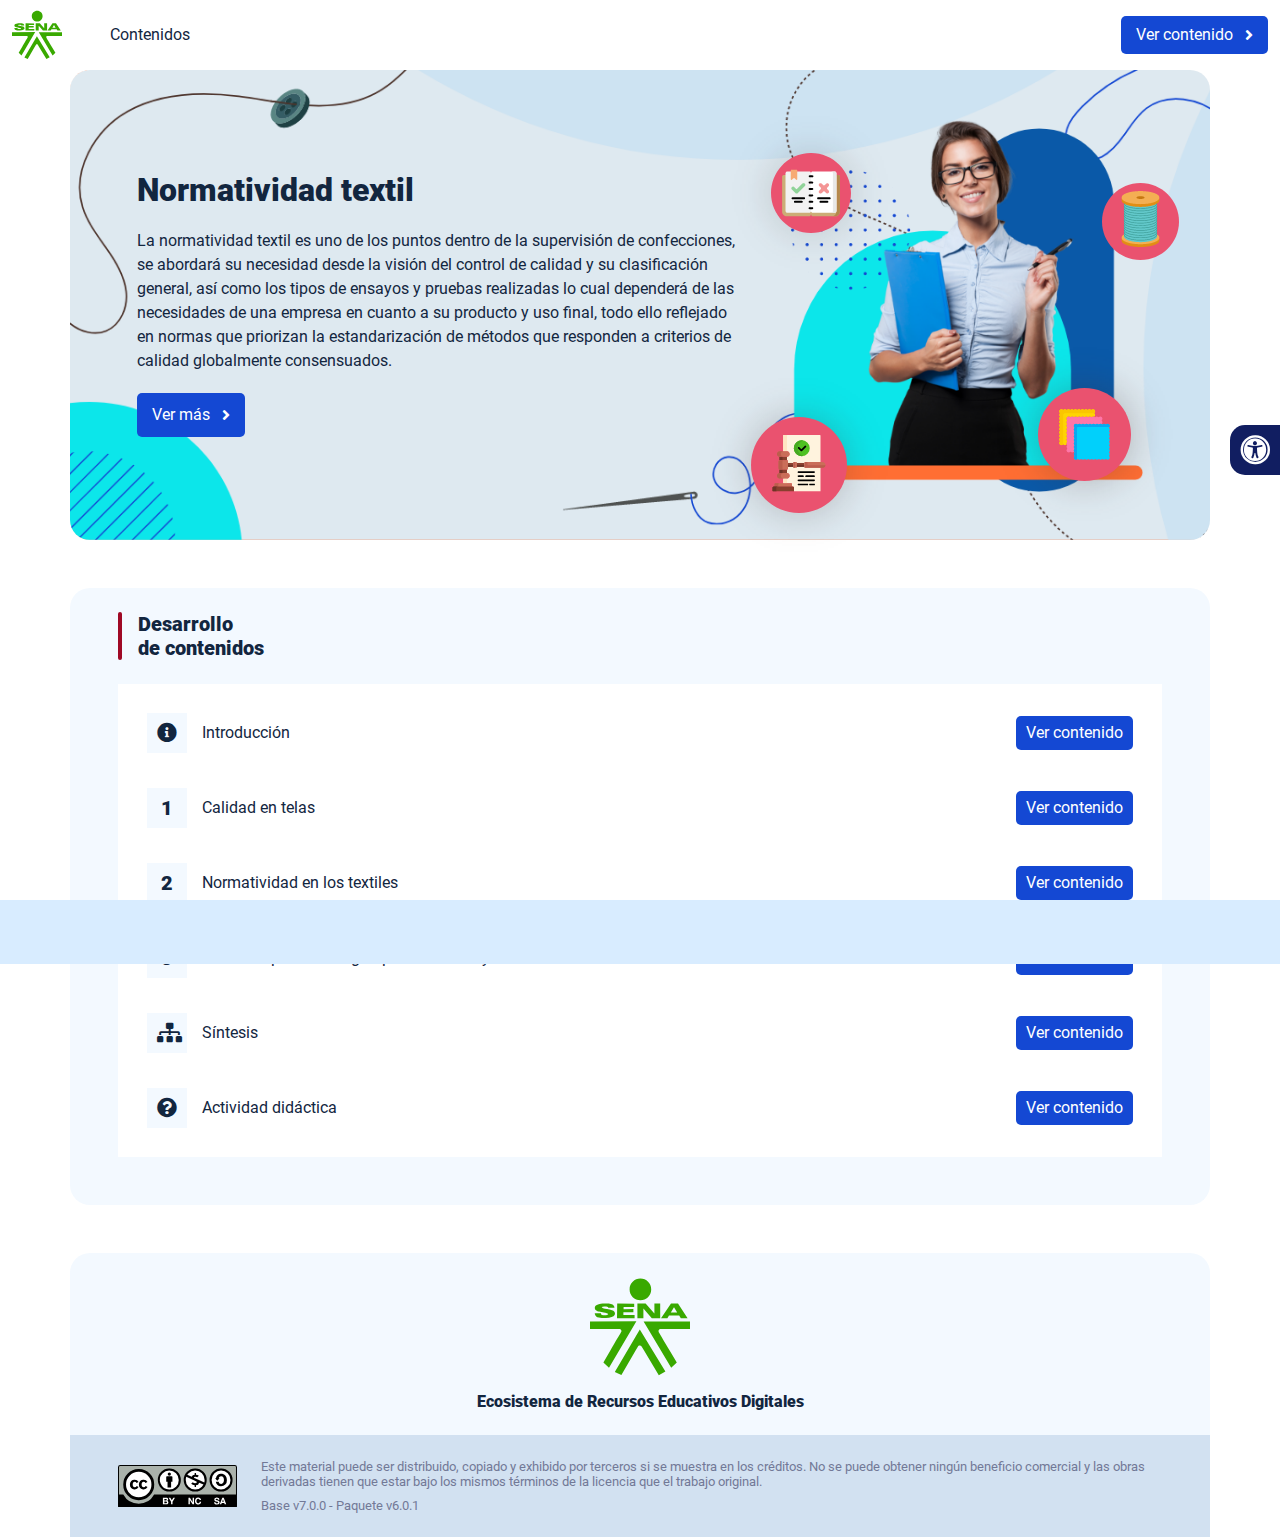
<file: index.html>
<!DOCTYPE html><html lang=""><head><meta charset="utf-8"><meta http-equiv="X-UA-Compatible" content="IE=edge"><meta name="viewport" content="width=device-width,initial-scale=1"><link rel="icon" href="favicon.ico"><title>Normatividad textil</title><link href="css/chunk-0c047e41.3babef71.css" rel="prefetch"><link href="css/chunk-25b302c8.3babef71.css" rel="prefetch"><link href="css/chunk-26fc7596.3babef71.css" rel="prefetch"><link href="css/chunk-2d2747e2.3babef71.css" rel="prefetch"><link href="css/chunk-32334cb6.3babef71.css" rel="prefetch"><link href="css/chunk-3c57cd7b.3babef71.css" rel="prefetch"><link href="css/chunk-4f2d402a.3babef71.css" rel="prefetch"><link href="css/chunk-515a8379.895b70e2.css" rel="prefetch"><link href="css/chunk-59974754.e4a642db.css" rel="prefetch"><link href="css/chunk-60cbc06b.09438581.css" rel="prefetch"><link href="css/chunk-6e1e538a.3ba0a060.css" rel="prefetch"><link href="css/chunk-766a929b.14bc26b9.css" rel="prefetch"><link href="css/chunk-f2df7d2c.3babef71.css" rel="prefetch"><link href="css/comple.9d98fb64.css" rel="prefetch"><link href="css/creditos.51dcd365.css" rel="prefetch"><link href="css/glosario.e3b30e85.css" rel="prefetch"><link href="css/referencias.209f54ba.css" rel="prefetch"><link href="js/actividad.89ea21cc.js" rel="prefetch"><link href="js/chunk-0206bfa0.fbcb801b.js" rel="prefetch"><link href="js/chunk-0c047e41.c93e636b.js" rel="prefetch"><link href="js/chunk-13a6037e.47d7da63.js" rel="prefetch"><link href="js/chunk-18f95272.8cc31be1.js" rel="prefetch"><link href="js/chunk-25b302c8.e4a9087b.js" rel="prefetch"><link href="js/chunk-26fc7596.eba76383.js" rel="prefetch"><link href="js/chunk-2c06842c.ee78365c.js" rel="prefetch"><link href="js/chunk-2d0c5615.d7c7fea3.js" rel="prefetch"><link href="js/chunk-2d0e96ec.6332f6f8.js" rel="prefetch"><link href="js/chunk-2d208d90.440b5e7e.js" rel="prefetch"><link href="js/chunk-2d21d0e2.d061f3e9.js" rel="prefetch"><link href="js/chunk-2d22c123.4eaafe36.js" rel="prefetch"><link href="js/chunk-2d2747e2.92eb3dc5.js" rel="prefetch"><link href="js/chunk-2e80bb9a.f5f91733.js" rel="prefetch"><link href="js/chunk-319206de.3faa5257.js" rel="prefetch"><link href="js/chunk-32334cb6.e4cb5e8f.js" rel="prefetch"><link href="js/chunk-36769079.00cac6ab.js" rel="prefetch"><link href="js/chunk-3c57cd7b.25993372.js" rel="prefetch"><link href="js/chunk-4cdd78c0.be97f210.js" rel="prefetch"><link href="js/chunk-4f2d402a.8e19b5a7.js" rel="prefetch"><link href="js/chunk-515a8379.1a9ac9f5.js" rel="prefetch"><link href="js/chunk-53ccb27e.a4d1166c.js" rel="prefetch"><link href="js/chunk-55d286b8.5f60a1a0.js" rel="prefetch"><link href="js/chunk-59974754.c8c954a2.js" rel="prefetch"><link href="js/chunk-60cbc06b.e2d94f73.js" rel="prefetch"><link href="js/chunk-659152b8.d4cd6718.js" rel="prefetch"><link href="js/chunk-6e1e538a.d5b7f1d6.js" rel="prefetch"><link href="js/chunk-766a929b.3e7bd3ca.js" rel="prefetch"><link href="js/chunk-c796899c.702a4d0c.js" rel="prefetch"><link href="js/chunk-e8a7823a.78e05249.js" rel="prefetch"><link href="js/chunk-f2df7d2c.213e5ca0.js" rel="prefetch"><link href="js/chunk-fde47172.1e5f4771.js" rel="prefetch"><link href="js/comple.7fdfb55f.js" rel="prefetch"><link href="js/creditos.903a22f5.js" rel="prefetch"><link href="js/glosario.47010279.js" rel="prefetch"><link href="js/intro.ba6b970d.js" rel="prefetch"><link href="js/referencias.0c6ecc1d.js" rel="prefetch"><link href="js/sintesis.cb4a9988.js" rel="prefetch"><link href="js/tema1.e81aedf0.js" rel="prefetch"><link href="js/tema2.e9c31081.js" rel="prefetch"><link href="js/tema3.eadde632.js" rel="prefetch"><link href="css/app.cc6065a1.css" rel="preload" as="style"><link href="css/chunk-vendors.44d6acd8.css" rel="preload" as="style"><link href="js/app.b0c2e252.js" rel="preload" as="script"><link href="js/chunk-vendors.24e5a2a9.js" rel="preload" as="script"><link href="css/chunk-vendors.44d6acd8.css" rel="stylesheet"><link href="css/app.cc6065a1.css" rel="stylesheet"></head><body><noscript><strong>We're sorry but Normatividad textil doesn't work properly without JavaScript enabled. Please enable it to continue.</strong></noscript><div id="app"></div><script src="js/chunk-vendors.24e5a2a9.js"></script><script src="js/app.b0c2e252.js"></script></body></html>
</file>
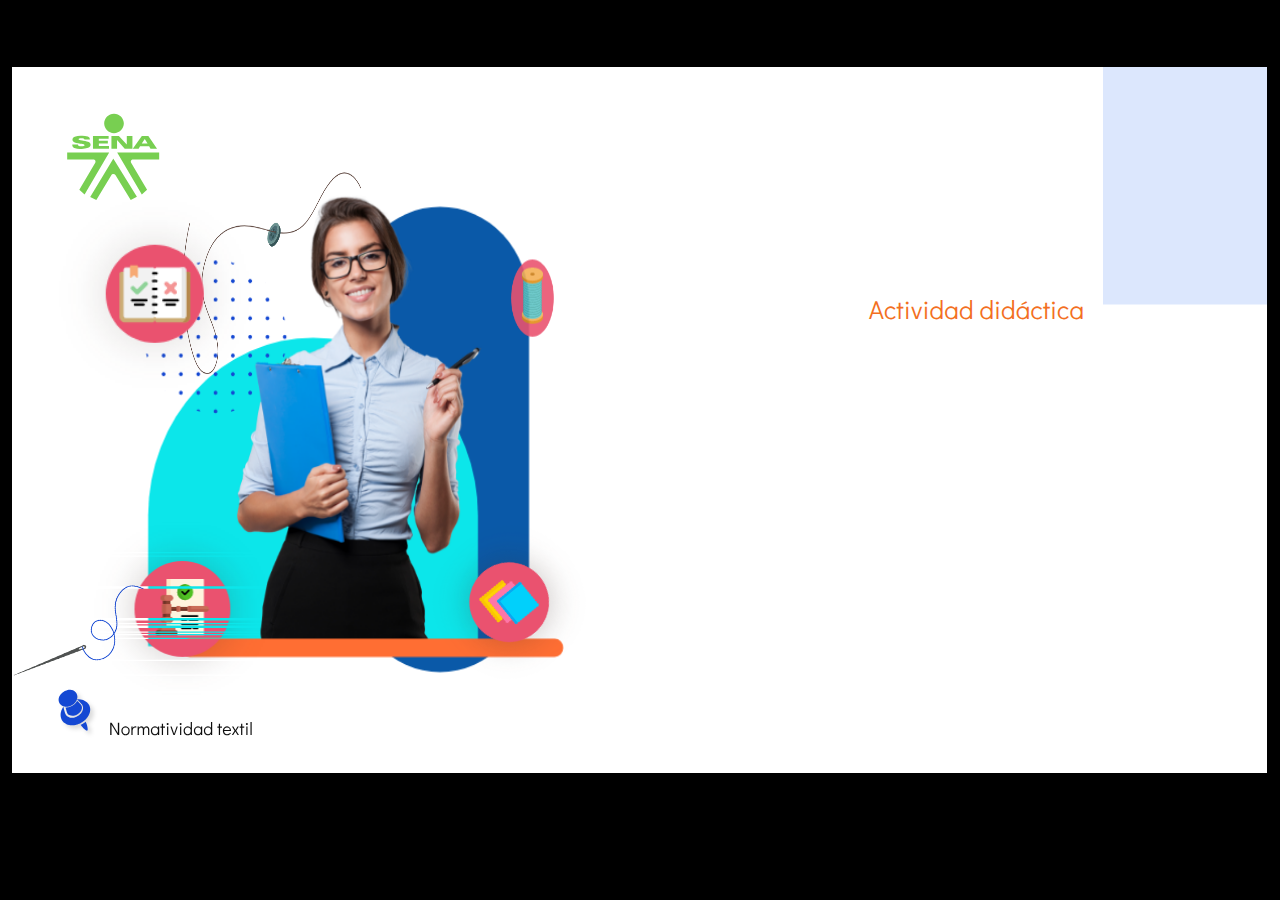
<file: actividades/actividad.html>
﻿<!doctype html>
<html lang="es">
<head>
  <meta charset="utf-8">
  <!-- Creado con Storyline 360 - http://www.articulate.com  -->
  <!-- version: 3.79.30834.0 -->
  <title>Actividad did&#225;ctica</title>
  <meta http-equiv="x-ua-compatible" content="IE=edge"/>
  <meta name="viewport" content="width=device-width,initial-scale=1,user-scalable=no,shrink-to-fit=no,minimal-ui"/>
  <meta name="apple-mobile-web-app-capable" content="yes"/>
  <style>
    html, body { height: 100%; padding: 0; margin: 0 }
    #app { height: 100%; width: 100%; }
  </style>

  <script>
    window.DS = {};
    window.globals = {
      DATA_PATH_BASE: '',
      HAS_FRAME: true,
      HAS_SLIDE: true,

      lmsPresent: false,
      tinCanPresent: false,
      cmi5Present: false,
      aoSupport: false,
      scale: 'show all',
      captureRc: false,
      browserSize: 'optimal',
      bgColor: '#000000',
      features: 'ConnectionMessages,DropIn1,DropIn2,DropIn3,DropIn4,FullScreenToggle,LayerPresentAsDialog,MultipleQuizTracking,UpdatedThemeEditor,VideoSync',
      themeName: 'classic',
      preloaderColor: '#FFFFFF',
      suppressAnalytics: false,
      productChannel: 'stable',
      publishSource: 'storyline',
      aid: 'aid|5304b41d-7af7-4125-b8d1-83eb222823e2',
      cid: '97405322-febd-4ee9-8666-f568bc61dde8',
      playerVersion: '3.79.30834.0',
      publishTimestamp: '2023-09-14T16:24:21.2159002Z',
      maxIosVideoElements: 10,
      connectionSettings: { mode: 'disabled' },

      
      parseParams: function(qs) {
        if (window.globals.parsedParams != null) {
          return window.globals.parsedParams;
        }
        qs = (qs || window.location.search.substr(1)).split('+').join(' ');
        var params = {},
            tokens,
            re = /[?&]?([^=]+)=([^&]*)/g;

        while (tokens = re.exec(qs)) {
          params[decodeURIComponent(tokens[1]).trim()] =
            decodeURIComponent(tokens[2]).trim();
        }
        window.globals.parsedParams = params;
        return params;
      }

    };
  </script>
  <script>
    var isIe11 = ('ActiveXObject' in window || window.MSBlobBuilder != null)
      && window.msCrypto != null && !window.ActiveXObject;
    if (isIe11) {
      window.globals.unsupportedBrowser = true;
      document.write(atob('[base64]'));
    }
  </script>
  
  <script>window.THREE = { };</script>
  
</head>
<body style="background: #000000" class="cs-HTML theme-classic">
  <!-- 360 -->
  <script>!function(){var e,i=/iPhone/i,o=/iPod/i,n=/iPad/i,t=/\biOS-universal(?:.+)Mac\b/i,r=/\bAndroid(?:.+)Mobile\b/i,a=/Android/i,d=/(?:SD4930UR|\bSilk(?:.+)Mobile\b)/i,p=/Silk/i,l=/Windows Phone/i,u=/\bWindows(?:.+)ARM\b/i,b=/BlackBerry/i,s=/BB10/i,c=/Opera Mini/i,f=/\b(CriOS|Chrome)(?:.+)Mobile/i,h=/Mobile(?:.+)Firefox\b/i,v=function(e){return void 0!==e&&"MacIntel"===e.platform&&"number"==typeof e.maxTouchPoints&&e.maxTouchPoints>1&&"undefined"==typeof MSStream};e=function(e){var m={userAgent:"",platform:"",maxTouchPoints:0};e||"undefined"==typeof navigator?"string"==typeof e?m.userAgent=e:e&&e.userAgent&&(m={userAgent:e.userAgent,platform:e.platform,maxTouchPoints:e.maxTouchPoints||0}):m={userAgent:navigator.userAgent,platform:navigator.platform,maxTouchPoints:navigator.maxTouchPoints||0};var g=m.userAgent,y=g.split("[FBAN");void 0!==y[1]&&(g=y[0]),void 0!==(y=g.split("Twitter"))[1]&&(g=y[0]);var A=function(e){return function(i){return i.test(e)}}(g),w={apple:{phone:A(i)&&!A(l),ipod:A(o),tablet:!A(i)&&(A(n)||v(m))&&!A(l),universal:A(t),device:(A(i)||A(o)||A(n)||A(t)||v(m))&&!A(l)},amazon:{phone:A(d),tablet:!A(d)&&A(p),device:A(d)||A(p)},android:{phone:!A(l)&&A(d)||!A(l)&&A(r),tablet:!A(l)&&!A(d)&&!A(r)&&(A(p)||A(a)),device:!A(l)&&(A(d)||A(p)||A(r)||A(a))||A(/\bokhttp\b/i)},windows:{phone:A(l),tablet:A(u),device:A(l)||A(u)},other:{blackberry:A(b),blackberry10:A(s),opera:A(c),firefox:A(h),chrome:A(f),device:A(b)||A(s)||A(c)||A(h)||A(f)},any:!1,phone:!1,tablet:!1};return w.any=w.apple.device||w.android.device||w.windows.device||w.other.device,w.phone=w.apple.phone||w.android.phone||w.windows.phone,w.tablet=w.apple.tablet||w.android.tablet||w.windows.tablet,w}(),"object"==typeof exports&&"undefined"!=typeof module?module.exports=e:"function"==typeof define&&define.amd?define((function(){return e})):this.isMobile=e}();
    window.isMobile.apple.tablet = window.isMobile.apple.tablet ||
      (navigator.platform === 'MacIntel' && navigator.maxTouchPoints > 1);
    window.isMobile.apple.device = window.isMobile.apple.device || window.isMobile.apple.tablet;
    window.isMobile.tablet = window.isMobile.tablet || window.isMobile.apple.tablet;
    window.isMobile.any = window.isMobile.any || window.isMobile.apple.tablet;
  </script>

  <div id="focus-sink" tabindex="-1"></div>

  <div id="preso"></div>
  <script>
    (function() {

      var classTypes = [ 'desktop', 'mobile', 'phone', 'tablet' ];

      var addDeviceClasses = function(prefix, testObj) {
        var curr, i;
        for (i = 0; i < classTypes.length; i++) {
          curr = classTypes[i];
          if (testObj[curr]) {
            document.body.classList.add(prefix + curr);
          }
        }
      };

      var params = window.globals.parseParams(),
          isDevicePreview = params.devicepreview === '1',
          isPhoneOverride = params.deviceType === 'phone' || (isDevicePreview && params.phone == '1'),
          isTabletOverride = (params.deviceType === 'tablet' || isDevicePreview) && !isPhoneOverride,
          isMobileOverride = isPhoneOverride || isTabletOverride;

      var deviceView = {
        desktop: !window.isMobile.any && !isMobileOverride,
        mobile: window.isMobile.any || isMobileOverride,
        phone: isPhoneOverride || (window.isMobile.phone && !isTabletOverride),
        tablet: isTabletOverride || window.isMobile.tablet
      };

      window.globals.deviceView = deviceView;
      window.isMobile.desktop = !window.isMobile.any;
      window.isMobile.mobile = window.isMobile.any;

      addDeviceClasses('view-', deviceView);

    })();
  </script>
  
  <script src='story_content/user.js' type=text/javascript></script>
  <div class="slide-loader"></div>

  <script>
    if (window.globals.deviceView.isMobile) { var doc = document, loader = doc.body.querySelector('.slide-loader'); [ 1, 2, 3 ].forEach(function(n) { var d = doc.createElement('div'); d.style.backgroundColor = window.globals.preloaderColor; d.classList.add('mobile-loader-dot'); d.classList.add('dot' + n); loader.appendChild(d); }); }
  </script>

  <div class="mobile-load-title-overlay" style="display: none">
    <div class="mobile-load-title">Actividad did&#225;ctica</div>
  </div>

  <div class="mobile-chrome-warning"></div>

  
<style>
  .warn-connection-dialog {
    display: none;
    background: transparent;
    pointer-events: all;
    position: fixed;
    left: 0;
    top: 0;
    width: 100%;
    height: 100%;
    z-index: 999;
  }

  .warn-connection-content {
    pointer-events: all;
    border-radius: 4px;
    background: white;
    border: 1px solid #E7E7E7;
    color: #333333;
    box-shadow: 0 2px 4px rgba(0, 0, 0, 0.25);
    transition: all 150ms ease-out;
    position: absolute;
    white-space: nowrap;
  }

  .view-phone.is-landscape .warn-connection-content {
    left: 23px;
    bottom: 23px;
  }

  .view-tablet.is-landscape .warn-connection-content {
    left: 50%;
    top: 20px;
    transform: translateX(-50%);
  }

  .is-portrait .warn-connection-content {
    transform: translate(-50%, calc(-100% - 15px));
  }

  .warn-connection-content p {
    display: inline-block;
    margin: 0 8px 0 0;
    line-height: 33px;
    font-size: 11px;
  }

  .warn-connection-content svg {
    position: relative;
    vertical-align: middle;
    margin: 0 2px 2px 8px;
  }

  .view-desktop .warn-connection-content {
    left: 1.5em;
    bottom: 1.5em;
  }

  .view-desktop .warn-connection-content p {
    font-size: 1.1em;
  }

  .is-offline .warn-connection-dialog {
    display: block;
  }

  .is-offline .cs-panel * {
    pointer-events: none !important;
  }

  .is-offline .cs-panel {
    pointer-events: all !important;
  }

  .is-offline #nav-controls * {
    pointer-events: none !important;
  }

  .is-offline #nav-controls {
    pointer-events: all !important;
  }
</style>

<div class="warn-connection-dialog" role="alertdialog" aria-modal="true" tabindex="0" aria-labelledby="warn-connection-message">
  <div class="warn-connection-content">
    <svg width="17" height="15" viewBox="0 0 17 15" xmlns="http://www.w3.org/2000/svg">
      <path fill="#8F0000" stroke="white" d="M16.07,12.98 L15.88,12.23 L9.51,1.21 C8.97,0.26,7.6,0.26,7.06,1.21 L0.69,12.23 C0.15,13.16,0.81,14.36,1.91,14.36 H14.65 C15.47,14.36,16.05,13.7,16.07,12.98 Z"/>
      <path fill="white" stroke="white" d="M8.58,5.5 C8.35,5.28,8.5,5.35,8.21,5.32 C8.09,5.35,7.97,5.49,7.96,5.67 C7.97,5.79,7.98,5.92,7.98,6.04 L7.98,6.04 C7.99,6.17,8,6.31,8.01,6.43 L8.01,6.44 C8.03,6.92,8.06,7.41,8.09,7.9 L8.09,7.9 C8.12,8.39,8.14,8.88,8.17,9.37 C8.17,9.39,8.18,9.42,8.2,9.44 C8.23,9.46,8.25,9.47,8.28,9.47 C8.31,9.47,8.34,9.46,8.35,9.44 C8.37,9.43,8.38,9.4,8.39,9.35 L8.39,9.34 C8.39,9.24,8.4,9.15,8.4,9.05 L8.4,9.05 C8.41,8.96,8.41,8.86,8.42,8.75 C8.43,8.44,8.45,8.12,8.47,7.81 L8.47,7.81 C8.49,7.49,8.51,7.18,8.53,6.87 C8.55,6.46,8.56,6.05,8.59,5.64 L8.6,5.62 C8.6,5.57,8.59,5.53,8.58,5.5 L8.21,5.32 Z"/>
      <circle fill="white" stroke="white" cx="8.3" cy="11.35" r="0.3"/>
    </svg>
    <p id="warn-connection-message">You are offline. Trying to reconnect...</p>
  </div>
</div>

<script>
  (function() {
    window.DS.connection = {
      warningShown: false,
      assets: {},
      loadingAssetGroup: false,
      retryDelay: 500
    };

    var connectionSettings = window.globals.connectionSettings || {};

    // The `window.globals.features` variable must be set in `webpack.dev.config` when testing locally - it is not enough
    // to have it in the data - but it must be set there as well.
    var useConnectionMessages = window.AbortController != null &&
      window.location.protocol != 'file:' &&
      window.globals.features.indexOf('ConnectionMessages') != -1 &&
      connectionSettings.mode === 'normal';

    window.DS.connection.useConnectionMessages = useConnectionMessages;

    var assetCount = 0;
    var checkLoadedId;


    if (useConnectionMessages && connectionSettings != null) {
      var contentEl = document.querySelector('.warn-connection-content');
      var messageEl = contentEl.querySelector('p');

      if (connectionSettings.useDarkTheme) {
        contentEl.style.borderColor = '#BABBBA';
        contentEl.style.backgroundColor = '#282828';
        contentEl.style.color = '#FFFFFF';
      }

      if (connectionSettings.message != null) {
        messageEl.textContent = window.decodeURIComponent(connectionSettings.message);
      }
    }

    function checkAssetsReady() {
      for (var i in DS.connection.assets) {
        if (!DS.connection.assets[i].success) {
          return false;
        }
      }
      return true;
    }

    function stopAssetGroup() {
      if (!useConnectionMessages) { return; }

      assetCount = 0;

      DS.connection.oldAssetGroup = DS.connection.assets;
      DS.connection.assets = {};
      DS.connection.loadingAssetGroup = false;
      clearInterval(checkLoadedId);
    }

    function startAssetGroup() {
      if (!useConnectionMessages) { return; }
      var ticks = 0;
      clearInterval(checkLoadedId);
      checkLoadedId = setInterval(function() {
        var loaded = 0;
        if (assetCount === 0 && loaded === 0) {
          clearInterval(checkLoadedId);
          return;
        }

        for (var i in DS.connection.assets) {
          if (DS.connection.assets[i].success) {
            loaded++;
          }
        }

        if (assetCount === loaded && checkAssetsReady()) {
          for (var i in DS.connection.assets) {
            if (DS.connection.assets[i].action) {
              DS.connection.assets[i].action();
            }
          }
          hideWarning();
          stopAssetGroup();
        }
      }, 100)
    }

    function requiredAsset(url, action, retry, type) {
      if (!useConnectionMessages) { return; }
      if (DS.connection.assets[url]) { return; }

      DS.connection.assets[url] = {
        success: false, action: action, retry: retry, type: type
      };
      assetCount = Object.keys(DS.connection.assets).length;
      if (!DS.connection.loadingAssetGroup) {
        startAssetGroup();
      }
      DS.connection.loadingAssetGroup = true;
    }

    function assetLoaded(url) {
      if (!useConnectionMessages) { return; }
      if (DS.connection.assets[url]) {
        DS.connection.assets[url].success = true;
      }
    }

    function assetFailed(url) {
      if (!useConnectionMessages) { return; }
      if (!DS.connection.assets[url]) {
        if (/\.js$/.test(url) && url.indexOf('transcripts') === -1) {
          setTimeout(function() {
            if (DS.connection.lastSlideLoaded != null) {
              DS.connection.lastSlideLoaded();
            }
          }, DS.connection.retryDelay);
        }
        return;
      }
      if (!DS.connection.warningShown) { showWarning(); }
      if (DS.connection.assets[url].retry) {
        setTimeout(function() {
          if (!DS.connection.assets[url].success) {
            DS.connection.assets[url].retry()
          }
        }, DS.connection.retryDelay);
      }
    }

    function hideWarning() {
      document.body.classList.remove('is-offline');
      DS.connection.warningShown = false;
      enableKeys();
    }
    DS.connection.hideWarning = hideWarning

    function showWarning(btn) {
      document.body.classList.add('is-offline')
      DS.connection.warningShown = true;
      updateWarningPosition();
      disableKeys();
    }

    function updateWarningPosition() {
      if (!DS.connection.warningShown) {
        return;
      }

      var isPortrait = document.body.classList.contains('is-portrait');
      var warningEl = document.querySelector('.warn-connection-content');

      if (isPortrait) {
        var slide = document.querySelector('.primary-slide');
        var slideRect = slide.getBoundingClientRect();

        warningEl.style.top = `${slideRect.top}px`
        warningEl.style.left = `${slideRect.left + slideRect.width / 2}px`
      } else {
        warningEl.style.top = null;
        warningEl.style.left = null;
      }

      window.requestAnimationFrame(updateWarningPosition);
    }

    function onDisableKeyDown(e) {
      e.preventDefault();
      e.stopImmediatePropagation();
    }

    function onDisableKeyUp(e) {
      e.preventDefault();
      e.stopImmediatePropagation();
    }

    var accStyle = document.createElement('style');
    var warnDialogEl = document.querySelector('.warn-connection-dialog');

    function disableKeys() {
      if (DS.views.nsStack.length === 1) {
        DS.views.nsStack[0].tabReachable = false
        DS.views.nsStack[0].updateTabIndex(true, true);
      }

      accStyle.innerHTML = '.acc-shadow-dom { display: none; }';
      document.body.appendChild(accStyle);

      warnDialogEl.parentNode.append(warnDialogEl);
      warnDialogEl.focus();
    }

    function enableKeys() {
      document.body.removeChild(accStyle);
      if (DS.views.nsStack.length === 1 && DS.views.nsStack[0].name === '_frame') {
        DS.views.nsStack[0].tabReachable = true;
        DS.views.nsStack[0].updateTabIndex();
      }
    }

    // these will all be noops if the feature flag isn't set in
    // the data and `window.globals.features`
    DS.connection.requiredAsset = requiredAsset;
    DS.connection.assetLoaded = assetLoaded;
    DS.connection.assetFailed = assetFailed;
    DS.connection.stopAssetGroup = stopAssetGroup;
    DS.connection.startAssetGroup = startAssetGroup;
  })();
</script>


  <script>
    
    if (window.autoSpider && window.vInterfaceObject) {
      document.querySelector('.mobile-load-title-overlay').style.display = 'none';
    }
  </script>

  

  <link rel="stylesheet" href="html5/data/css/output.min.css" data-noprefix/>
</body>
<script src="html5/lib/scripts/bootstrapper.min.js"></script>
</html>
</file>
<file: css/chunk-0c047e41.3babef71.css>
.actividad[data-v-22adfd6b]{background-color:#f2f2f2}.horizontal-scroll__wrapper[data-v-22adfd6b]{overflow:hidden}.horizontal-scroll[data-v-22adfd6b]{display:flex;transition:transform .5s ease-in-out;align-items:center;flex-wrap:nowrap}.horizontal-scroll[data-v-22adfd6b]:not(.row){width:100%}.horizontal-scroll--item-fw[data-v-22adfd6b]>div{flex-grow:0;flex-shrink:0;width:100%;margin:0!important}
</file>
<file: css/chunk-25b302c8.3babef71.css>
.actividad[data-v-22adfd6b]{background-color:#f2f2f2}.horizontal-scroll__wrapper[data-v-22adfd6b]{overflow:hidden}.horizontal-scroll[data-v-22adfd6b]{display:flex;transition:transform .5s ease-in-out;align-items:center;flex-wrap:nowrap}.horizontal-scroll[data-v-22adfd6b]:not(.row){width:100%}.horizontal-scroll--item-fw[data-v-22adfd6b]>div{flex-grow:0;flex-shrink:0;width:100%;margin:0!important}
</file>
<file: css/chunk-26fc7596.3babef71.css>
.actividad[data-v-22adfd6b]{background-color:#f2f2f2}.horizontal-scroll__wrapper[data-v-22adfd6b]{overflow:hidden}.horizontal-scroll[data-v-22adfd6b]{display:flex;transition:transform .5s ease-in-out;align-items:center;flex-wrap:nowrap}.horizontal-scroll[data-v-22adfd6b]:not(.row){width:100%}.horizontal-scroll--item-fw[data-v-22adfd6b]>div{flex-grow:0;flex-shrink:0;width:100%;margin:0!important}
</file>
<file: css/chunk-2d2747e2.3babef71.css>
.actividad[data-v-22adfd6b]{background-color:#f2f2f2}.horizontal-scroll__wrapper[data-v-22adfd6b]{overflow:hidden}.horizontal-scroll[data-v-22adfd6b]{display:flex;transition:transform .5s ease-in-out;align-items:center;flex-wrap:nowrap}.horizontal-scroll[data-v-22adfd6b]:not(.row){width:100%}.horizontal-scroll--item-fw[data-v-22adfd6b]>div{flex-grow:0;flex-shrink:0;width:100%;margin:0!important}
</file>
<file: css/chunk-32334cb6.3babef71.css>
.actividad[data-v-22adfd6b]{background-color:#f2f2f2}.horizontal-scroll__wrapper[data-v-22adfd6b]{overflow:hidden}.horizontal-scroll[data-v-22adfd6b]{display:flex;transition:transform .5s ease-in-out;align-items:center;flex-wrap:nowrap}.horizontal-scroll[data-v-22adfd6b]:not(.row){width:100%}.horizontal-scroll--item-fw[data-v-22adfd6b]>div{flex-grow:0;flex-shrink:0;width:100%;margin:0!important}
</file>
<file: css/chunk-3c57cd7b.3babef71.css>
.actividad[data-v-22adfd6b]{background-color:#f2f2f2}.horizontal-scroll__wrapper[data-v-22adfd6b]{overflow:hidden}.horizontal-scroll[data-v-22adfd6b]{display:flex;transition:transform .5s ease-in-out;align-items:center;flex-wrap:nowrap}.horizontal-scroll[data-v-22adfd6b]:not(.row){width:100%}.horizontal-scroll--item-fw[data-v-22adfd6b]>div{flex-grow:0;flex-shrink:0;width:100%;margin:0!important}
</file>
<file: css/chunk-4f2d402a.3babef71.css>
.actividad[data-v-22adfd6b]{background-color:#f2f2f2}.horizontal-scroll__wrapper[data-v-22adfd6b]{overflow:hidden}.horizontal-scroll[data-v-22adfd6b]{display:flex;transition:transform .5s ease-in-out;align-items:center;flex-wrap:nowrap}.horizontal-scroll[data-v-22adfd6b]:not(.row){width:100%}.horizontal-scroll--item-fw[data-v-22adfd6b]>div{flex-grow:0;flex-shrink:0;width:100%;margin:0!important}
</file>
<file: css/chunk-515a8379.895b70e2.css>
.actividad{background-color:#f2f2f2}.banner-interno{position:relative}.banner-interno__fondo{position:absolute;top:0;bottom:-50px;left:0;right:0;background-color:#ff6e33;background-size:cover;background-position:50%}.banner-interno__titulo{display:flex;align-items:center}.banner-interno__titulo__icono{display:block;width:32px;height:32px;border-radius:50%;background-color:#12263f;position:relative}.banner-interno__titulo__icono i{color:#ff6e33;position:absolute;left:50%;top:50%;transform:translate(-50%,-50%)}.banner-interno__titulo h1,.banner-interno__titulo h2,.banner-interno__titulo h3,.banner-interno__titulo h4,.banner-interno__titulo h5,.banner-interno__titulo h6{color:#12263f;line-height:1.1em}
</file>
<file: css/chunk-59974754.e4a642db.css>
.actividad{background-color:#f2f2f2}.aside-menu{position:fixed;top:70px;min-height:calc(100vh - 70px);max-height:calc(100vh - 70px);background-color:#f3f9ff;transition:flex .5s ease-in-out,width .5s ease-in-out;overflow-x:hidden;z-index:100001;width:300px}.aside-menu__black-background{position:fixed;inset:0;top:70px;background:rgba(0,0,0,.8);cursor:pointer}.aside-menu a{color:#111e61}.aside-menu__content{width:300px;display:flex;flex-direction:column;justify-content:space-between;min-height:calc(100vh - 70px);max-height:calc(100vh - 70px);border-right:1px solid #d8ecff;position:absolute;background:#fff}@media (max-height:800px){.aside-menu__content{min-height:800px;max-height:800px;overflow-y:auto}}.aside-menu__header{padding:10px;text-align:center;background-color:#d8ecff}.aside-menu__header h4{margin:0}.aside-menu__menu{overflow-y:auto;flex-grow:1;list-style:none;padding-left:0;margin-bottom:0}.aside-menu__menu__item--active .aside-menu__menu__item__lnk,.aside-menu__menu__item--active .aside-menu__sec-menu__item__lnk{background-color:#d8ecff;font-weight:700}.aside-menu__menu__item--sub-menu:hover,.aside-menu__menu__item:hover,.aside-menu__sec-menu__item:hover{background-color:#d8ecff}.aside-menu__menu__item--sub-menu{padding-left:10px}.aside-menu__menu__item--sub-menu--active .aside-menu__menu__item__lnk,.aside-menu__menu__item--sub-menu--active .aside-menu__sec-menu__item__lnk{background-color:#d8ecff;font-weight:700;position:relative}.aside-menu__menu__item--sub-menu--active .aside-menu__menu__item__lnk:before,.aside-menu__menu__item--sub-menu--active .aside-menu__sec-menu__item__lnk:before{content:"";display:block;position:absolute;left:0;bottom:0;top:0;width:4px;border-radius:2px;background-color:#9f0925}.aside-menu__menu__item__lnk,.aside-menu__sec-menu__item__lnk{display:flex;align-items:center;padding:10px 15px;line-height:1.1em}.aside-menu__menu__item__lnk i,.aside-menu__menu__item__lnk span,.aside-menu__sec-menu__item__lnk i,.aside-menu__sec-menu__item__lnk span{margin-right:10px}.aside-menu__menu__item__lnk i:last-child,.aside-menu__menu__item__lnk span:last-child,.aside-menu__sec-menu__item__lnk i:last-child,.aside-menu__sec-menu__item__lnk span:last-child{margin-right:0}.aside-menu__sec-menu{background-color:#d8ecff;padding:10px 0;flex-shrink:0;margin-bottom:0}.aside-menu__sec-menu__item{padding:10px 15px}.aside-menu__sec-menu__item__lnk{padding:0;border-radius:1em}.aside-menu__sec-menu__item__lnk i{display:block;width:2em;height:2em;padding:.5em 0;text-align:center;background-color:#fff;border-radius:50%}.aside-menu__sec-menu__item__lnk:hover{background-color:#fff}@media (max-width:576px){.aside-menu__sec-menu{padding-bottom:110px}}.main-menu-enter-active{animation:main-menu-open-animation .3s}.main-menu-enter-active .aside-menu__black-background{animation:main-menu-background-animation .3s}.main-menu-leave-active{animation:main-menu-open-animation .3s reverse}.main-menu-leave-active .aside-menu__black-background{animation:main-menu-background-animation .3s reverse}@keyframes main-menu-open-animation{0%{width:0}to{width:300px}}@keyframes main-menu-background-animation{0%{opacity:0}to{opacity:1}}
</file>
<file: css/chunk-60cbc06b.09438581.css>
.actividad[data-v-7e5a4120]{background-color:#f2f2f2}.header[data-v-7e5a4120]{position:sticky;top:0;padding-top:10px;padding-bottom:10px;background-color:#fff;z-index:10010;line-height:1.1em}.header__logo[data-v-7e5a4120]{width:50px}@media (max-width:576px){.header__componente-formativo[data-v-7e5a4120]{font-size:.8em}}.header__menu[data-v-7e5a4120]{cursor:pointer}.header__menu span[data-v-7e5a4120]{font-size:.7em;display:block;line-height:1em;text-align:center;color:#111e61}.header__menu__btn[data-v-7e5a4120]{width:30px;height:30px;position:relative;margin-bottom:4px}.header__menu__btn .line-1[data-v-7e5a4120],.header__menu__btn .line-2[data-v-7e5a4120],.header__menu__btn .line-3[data-v-7e5a4120]{height:4px;width:30px;background-color:#111e61;transform-origin:center center;position:absolute;left:0;border-radius:2px}.header__menu__btn .line-1[data-v-7e5a4120]{top:4px;animation:line-1-inactive-data-v-7e5a4120 .5s ease-in-out forwards}.header__menu__btn .line-2[data-v-7e5a4120]{top:13px;animation:line-2-inactive-data-v-7e5a4120 .5s ease-in-out forwards}.header__menu__btn .line-3[data-v-7e5a4120]{top:22px;animation:line-3-inactive-data-v-7e5a4120 .5s ease-in-out forwards}.header__menu__btn[data-v-7e5a4120]:hover{cursor:pointer}.header__menu__btn--open .line-1[data-v-7e5a4120]{animation:line-1-active-data-v-7e5a4120 .5s ease-in-out forwards}.header__menu__btn--open .line-2[data-v-7e5a4120]{animation:line-2-active-data-v-7e5a4120 .5s ease-in-out forwards}.header__menu__btn--open .line-3[data-v-7e5a4120]{animation:line-3-active-data-v-7e5a4120 .5s ease-in-out forwards}@keyframes line-1-active-data-v-7e5a4120{0%{transform:translate(0) rotate(0)}50%{transform:translateY(9px) rotate(0)}to{transform:translateY(9px) rotate(45deg)}}@keyframes line-2-active-data-v-7e5a4120{0%{transform:scale(1)}to{transform:scale(0)}}@keyframes line-3-active-data-v-7e5a4120{0%{transform:translate(0) rotate(0)}50%{transform:translateY(-9px) rotate(0)}to{transform:translateY(-9px) rotate(-45deg)}}@keyframes line-1-inactive-data-v-7e5a4120{0%{transform:translateY(9px) rotate(45deg)}50%{transform:translateY(9px) rotate(0)}to{transform:translate(0) rotate(0)}}@keyframes line-2-inactive-data-v-7e5a4120{0%{transform:scale(0)}to{transform:scale(1)}}@keyframes line-3-inactive-data-v-7e5a4120{0%{transform:translateY(-9px) rotate(-45deg)}50%{transform:translateY(-9px) rotate(0)}to{transform:translate(0) rotate(0)}}
</file>
<file: css/chunk-6e1e538a.3ba0a060.css>
.actividad[data-v-4f6b7c58]{background-color:#f2f2f2}.accesibilidad[data-v-4f6b7c58]{position:fixed;right:0;top:50vh;height:50px;background-color:#111e61;border-top-left-radius:15px;border-bottom-left-radius:15px;transform:translateY(-50%) translateX(100%) translateX(-50px);overflow:hidden;transition:transform .3s ease-in-out,height .3s ease-in-out}.accesibilidad[data-v-4f6b7c58]:hover{transform:translateY(-50%) translateX(0);height:12.75rem}.accesibilidad [data-v-4f6b7c58]{color:#fff}.accesibilidad__menu__content .accesibilidad__menu__item[data-v-4f6b7c58]{cursor:pointer}.accesibilidad__menu__content .accesibilidad__menu__item[data-v-4f6b7c58]:hover{background-color:#273685}.accesibilidad__menu__content .accesibilidad__menu__item[data-v-4f6b7c58]:last-child{border:none}.accesibilidad__menu__item[data-v-4f6b7c58]{display:flex;align-items:center;padding:10px;border-bottom:1px solid #273685;line-height:1em;-moz-user-select:none;user-select:none}.accesibilidad__menu i[data-v-4f6b7c58]{font-size:30px;font-style:normal;margin-right:10px;line-height:1em}.accesibilidad__menu img[data-v-4f6b7c58]{width:30px;margin-right:10px}
</file>
<file: css/chunk-766a929b.14bc26b9.css>
.actividad{background-color:#f2f2f2}.barra-avance{display:flex;align-items:center;justify-content:space-between;position:fixed;bottom:0;left:0;width:100%;padding:10px;background-color:#d8ecff;transition:transform .5s ease-in-out;z-index:100000}.barra-avance__barra{margin:0 20px;flex:1;position:relative;max-width:800px}.barra-avance__barra--amarilla,.barra-avance__barra--blanca{height:4px}.barra-avance__barra--amarilla:after,.barra-avance__barra--amarilla:before,.barra-avance__barra--blanca:after,.barra-avance__barra--blanca:before{content:"";display:block;width:10px;height:10px;border-radius:50%;position:absolute;top:50%}.barra-avance__barra--amarilla:before,.barra-avance__barra--blanca:before{left:0;transform:translate(-50%,-50%)}.barra-avance__barra--amarilla:after,.barra-avance__barra--blanca:after{right:0;transform:translate(50%,-50%)}.barra-avance__barra--blanca{background-color:#fff}.barra-avance__barra--blanca:after,.barra-avance__barra--blanca:before{background-color:#fff}.barra-avance__barra--amarilla{position:absolute;width:100%;top:0;background-color:#1448d3}.barra-avance__barra--amarilla:after,.barra-avance__barra--amarilla:before{background-color:#1448d3}.barra-avance__boton--regresar{background-color:#b0c0d2}.barra-avance__boton--regresar span{color:#111e61!important}.barra-avance__boton--disable{opacity:0;pointer-events:none}.barra-avance--open{transform:translateY(0)}.barra-avance--close{transform:translateY(100%)}
</file>
<file: css/chunk-f2df7d2c.3babef71.css>
.actividad[data-v-22adfd6b]{background-color:#f2f2f2}.horizontal-scroll__wrapper[data-v-22adfd6b]{overflow:hidden}.horizontal-scroll[data-v-22adfd6b]{display:flex;transition:transform .5s ease-in-out;align-items:center;flex-wrap:nowrap}.horizontal-scroll[data-v-22adfd6b]:not(.row){width:100%}.horizontal-scroll--item-fw[data-v-22adfd6b]>div{flex-grow:0;flex-shrink:0;width:100%;margin:0!important}
</file>
<file: css/comple.9d98fb64.css>
.banner-interno{position:relative}.banner-interno__fondo{position:absolute;top:0;bottom:-50px;left:0;right:0;background-color:#ff6e33;background-size:cover;background-position:50%}.banner-interno__titulo{display:flex;align-items:center}.banner-interno__titulo__icono{display:block;width:32px;height:32px;border-radius:50%;background-color:#12263f;position:relative}.banner-interno__titulo__icono i{color:#ff6e33;position:absolute;left:50%;top:50%;transform:translate(-50%,-50%)}.banner-interno__titulo h1,.banner-interno__titulo h2,.banner-interno__titulo h3,.banner-interno__titulo h4,.banner-interno__titulo h5,.banner-interno__titulo h6{color:#12263f;line-height:1.1em}.actividad{background-color:#f2f2f2}.complementario__enlaces{display:flex;justify-content:center;flex-wrap:wrap}.complementario__enlaces a{margin:0 5px}.complementario__btn{font-size:1.5em;line-height:1em}table{width:calc(100% - 1px);min-width:800px}table thead{background-color:#d8ecff}table thead th{border-color:#d8ecff}table td,table th{padding:25px 20px;text-align:center}
</file>
<file: css/creditos.51dcd365.css>
.banner-interno{position:relative}.banner-interno__fondo{position:absolute;top:0;bottom:-50px;left:0;right:0;background-color:#ff6e33;background-size:cover;background-position:50%}.banner-interno__titulo{display:flex;align-items:center}.banner-interno__titulo__icono{display:block;width:32px;height:32px;border-radius:50%;background-color:#12263f;position:relative}.banner-interno__titulo__icono i{color:#ff6e33;position:absolute;left:50%;top:50%;transform:translate(-50%,-50%)}.banner-interno__titulo h1,.banner-interno__titulo h2,.banner-interno__titulo h3,.banner-interno__titulo h4,.banner-interno__titulo h5,.banner-interno__titulo h6{color:#12263f;line-height:1.1em}.actividad{background-color:#f2f2f2}.creditos-vista .tarjeta.credito{background-color:#d2e1f1}.creditos{color:#727997;overflow-x:auto}.creditos__item{min-width:490px}.creditos p{line-height:1.3em;margin-bottom:0;color:#727997}.creditos__titulo{font-weight:700;background-color:#d2e1f1;padding:5px 10px;border-top-radius:5px;border-top-left-radius:5px;border-top-right-radius:5px}.creditos table td,.creditos table th{border-color:#d2e1f1}
</file>
<file: css/glosario.e3b30e85.css>
.banner-interno{position:relative}.banner-interno__fondo{position:absolute;top:0;bottom:-50px;left:0;right:0;background-color:#ff6e33;background-size:cover;background-position:50%}.banner-interno__titulo{display:flex;align-items:center}.banner-interno__titulo__icono{display:block;width:32px;height:32px;border-radius:50%;background-color:#12263f;position:relative}.banner-interno__titulo__icono i{color:#ff6e33;position:absolute;left:50%;top:50%;transform:translate(-50%,-50%)}.banner-interno__titulo h1,.banner-interno__titulo h2,.banner-interno__titulo h3,.banner-interno__titulo h4,.banner-interno__titulo h5,.banner-interno__titulo h6{color:#12263f;line-height:1.1em}.actividad{background-color:#f2f2f2}.glosario__letra-item{display:flex}.glosario__letra-item__texto{padding-top:5px}.glosario__letra-item__letra__icono{width:32px;height:32px;position:relative;line-height:1em;border-radius:50%;background-color:#d2e1f1}.glosario__letra-item__letra__icono span{position:absolute;left:50%;top:50%;transform:translate(-50%,-50%);font-size:1.1em;font-weight:900}
</file>
<file: css/referencias.209f54ba.css>
.banner-interno{position:relative}.banner-interno__fondo{position:absolute;top:0;bottom:-50px;left:0;right:0;background-color:#ff6e33;background-size:cover;background-position:50%}.banner-interno__titulo{display:flex;align-items:center}.banner-interno__titulo__icono{display:block;width:32px;height:32px;border-radius:50%;background-color:#12263f;position:relative}.banner-interno__titulo__icono i{color:#ff6e33;position:absolute;left:50%;top:50%;transform:translate(-50%,-50%)}.banner-interno__titulo h1,.banner-interno__titulo h2,.banner-interno__titulo h3,.banner-interno__titulo h4,.banner-interno__titulo h5,.banner-interno__titulo h6{color:#12263f;line-height:1.1em}.actividad{background-color:#f2f2f2}.referencias__item:last-child hr{display:none}.referencias__item a{color:#2196f3;text-decoration:underline;overflow-wrap:break-word}
</file>
<file: css/app.cc6065a1.css>
*{box-sizing:inherit}:after,:before{box-sizing:inherit}html{height:100%;line-height:1.15;box-sizing:border-box;-webkit-font-smoothing:antialiased;-moz-osx-font-smoothing:grayscale;-webkit-text-size-adjust:100%;-ms-text-size-adjust:100%;text-rendering:optimizeLegibility}a,abbr,acronym,address,applet,article,aside,audio,b,big,blockquote,body,canvas,caption,center,cite,code,dd,del,details,dfn,div,dl,dt,em,embed,fieldset,figcaption,figure,footer,form,h1,h2,h3,h4,h5,h6,header,hgroup,html,i,iframe,img,ins,kbd,label,legend,li,mark,menu,nav,object,ol,output,p,pre,q,ruby,s,samp,section,small,span,strike,strong,sub,summary,sup,table,tbody,td,tfoot,th,thead,time,tr,tt,u,ul,var,video{margin:0;padding:0;border:0;outline:0;background:transparent;vertical-align:baseline}article,aside,details,figcaption,figure,footer,header,main,menu,nav,section,summary{display:block}[hidden],template{display:none}hr{box-sizing:content-box;height:0;border-bottom:1px solid #e8e8e8;border-left:0;border-right:0;border-top:0;margin:1.5em 0;overflow:visible}[hidden]{display:none}a{font-family:Roboto,sans-serif;font-size:1em;font-weight:400;text-decoration:none;color:#12263f;background-color:transparent;transition:all .15s ease-in-out;-webkit-text-decoration-skip:objects}a:active,a:hover{outline-width:0}a:active,a:focus,a:hover{color:#000}[type=button],[type=reset],[type=submit],button{-moz-appearance:none;appearance:none;cursor:pointer;display:inline-block;vertical-align:middle;border:0;border-radius:5px;color:#fff;background-color:#1448d3;font-family:Roboto,sans-serif;font-weight:400;font-size:1em;-webkit-font-smoothing:antialiased;line-height:1em;white-space:nowrap;text-decoration:none;text-transform:none;padding:.75em 1.5em;margin:0;-moz-user-select:none;user-select:none;overflow:visible;transition:background-color .15s ease-in-out}[type=button]:focus,[type=button]:hover,[type=reset]:focus,[type=reset]:hover,[type=submit]:focus,[type=submit]:hover,button:focus,button:hover{background-color:#1448d3;color:#fff}[type=button]:disabled,[type=reset]:disabled,[type=submit]:disabled,button:disabled{cursor:not-allowed;opacity:.5}[type=button]:disabled:hover,[type=reset]:disabled:hover,[type=submit]:disabled:hover,button:disabled:hover{background-color:#1448d3}input,select,textarea{margin:0;display:block;font-family:Roboto,sans-serif;font-size:16px}input{overflow:visible}[type=color],[type=date],[type=datetime-local],[type=datetime],[type=email],[type=month],[type=number],[type=password],[type=search],[type=tel],[type=text],[type=time],[type=url],[type=week],input:not([type]),select,select[multiple],textarea{background-color:#fff;border:1px solid #e8e8e8;border-radius:5px;box-shadow:inset 0 1px 3px rgba(0,0,0,.06);box-sizing:inherit;margin-bottom:.75em;padding:.5em;transition:border-color .15s ease-in-out;width:100%}[type=color]:hover,[type=date]:hover,[type=datetime-local]:hover,[type=datetime]:hover,[type=email]:hover,[type=month]:hover,[type=number]:hover,[type=password]:hover,[type=search]:hover,[type=tel]:hover,[type=text]:hover,[type=time]:hover,[type=url]:hover,[type=week]:hover,input:not([type]):hover,select:hover,select[multiple]:hover,textarea:hover{border-color:shade(#e8e8e8,20%)}[type=color]:focus,[type=date]:focus,[type=datetime-local]:focus,[type=datetime]:focus,[type=email]:focus,[type=month]:focus,[type=number]:focus,[type=password]:focus,[type=search]:focus,[type=tel]:focus,[type=text]:focus,[type=time]:focus,[type=url]:focus,[type=week]:focus,input:not([type]):focus,select:focus,select[multiple]:focus,textarea:focus{border-color:#9f0925;box-shadow:inset 0 1px 3px rgba(0,0,0,.06),0 0 5px rgba(255,92,26,.7);outline:none}[type=color]:disabled,[type=date]:disabled,[type=datetime-local]:disabled,[type=datetime]:disabled,[type=email]:disabled,[type=month]:disabled,[type=number]:disabled,[type=password]:disabled,[type=search]:disabled,[type=tel]:disabled,[type=text]:disabled,[type=time]:disabled,[type=url]:disabled,[type=week]:disabled,input:not([type]):disabled,select:disabled,select[multiple]:disabled,textarea:disabled{background-color:shade(#fff,5%);cursor:not-allowed}[type=color]:disabled:hover,[type=date]:disabled:hover,[type=datetime-local]:disabled:hover,[type=datetime]:disabled:hover,[type=email]:disabled:hover,[type=month]:disabled:hover,[type=number]:disabled:hover,[type=password]:disabled:hover,[type=search]:disabled:hover,[type=tel]:disabled:hover,[type=text]:disabled:hover,[type=time]:disabled:hover,[type=url]:disabled:hover,[type=week]:disabled:hover,input:not([type]):disabled:hover,select:disabled:hover,select[multiple]:disabled:hover,textarea:disabled:hover{border:1px solid #e8e8e8}select{text-transform:none;max-width:100%;border-radius:5px}::-webkit-file-upload-button{background-color:#1448d3;border:none;cursor:pointer;color:#fff;border-radius:5px;padding:.75em 1.5em}::-webkit-file-upload-button:hover{background-color:#1448d3}optgroup{font-weight:700}fieldset{border:1px solid #e8e8e8;background-color:transparent;padding:1.5em;-webkit-margin-start:0;-webkit-margin-end:0;-webkit-padding-before:1.5em;-webkit-padding-start:1.5em;-webkit-padding-end:1.5em;-webkit-padding-after:1.5em}legend{box-sizing:border-box;color:inherit;display:table;max-width:100%;padding:0;white-space:normal;font-weight:600;-webkit-padding-start:0;-webkit-padding-end:0}label,legend{margin-bottom:.375em}label{display:block;font-size:1em;font-family:Roboto,sans-serif;font-weight:900}textarea{overflow:auto;resize:vertical}[type=checkbox],[type=radio]{box-sizing:border-box;padding:0;display:inline;margin-right:.375em}[type=number]::-webkit-inner-spin-button,[type=number]::-webkit-outer-spin-button{height:auto}[type=search]{-webkit-appearance:textfield;outline-offset:-2px}[type=search]::-webkit-search-cancel-button,[type=search]::-webkit-search-decoration{-webkit-appearance:none;-moz-appearance:none}::-moz-placeholder{color:#999}::placeholder{color:#999}::-webkit-file-upload-button{-webkit-appearance:button;-moz-appearance:button;font:inherit}[type=file]{margin-bottom:.75em;width:100%}[type=button],[type=reset],[type=submit],button{-webkit-appearance:button}[type=button]::-moz-focus-inner,[type=reset]::-moz-focus-inner,[type=submit]::-moz-focus-inner,button::-moz-focus-inner{border-style:none;padding:0}[type=button]:-moz-focusring,[type=reset]:-moz-focusring,[type=submit]:-moz-focusring,button:-moz-focusring{outline:1px dotted ButtonText}progress{vertical-align:baseline}ol,ul{list-style:none;margin-bottom:1em}dt{font-weight:700}figure,img,picture,svg{margin:0;width:100%;max-width:100%}figcaption{display:block;background-color:#e8e8e8;padding:.75em 1.5em;font-size:.8em;font-weight:700}img,svg{display:block;border-style:none}svg:not(:root){overflow:hidden}audio,canvas,progress,video{display:inline-block}audio:not([controls]){display:none;height:0}template{display:none}table{border-collapse:collapse;border-spacing:0;table-layout:fixed;width:100%}td,th,tr{vertical-align:middle}td,th{border:1px solid #e8e8e8;padding:.75em}th{font-size:.875em;line-height:1.2}td{line-height:1.5}body{font-size:16px;font-weight:400;line-height:1.5}body,h1,h2,h3,h4,h5,h6{color:#12263f;font-family:Roboto,sans-serif}h1,h2,h3,h4,h5,h6{font-weight:900;line-height:1.2;margin:0 0 .75em}h1{font-size:2em}h2{font-size:1.5em}h3{font-size:1.25em}h4{font-size:1.125em}h5{font-size:1em}h6{font-size:.875em}p{font-family:Roboto,sans-serif;font-size:1em;font-weight:400;line-height:1.5;color:#12263f;margin-bottom:1em}b,strong{font-weight:700}dfn,em,i{font-style:italic}br{line-height:2em}u{text-decoration:underline}code,kbd,pre,samp{color:#727997;font-family:Lucida Console,Courier New,monospace;font-size:1em}sub,sup{font-size:75%;line-height:0;position:relative;vertical-align:baseline}sub{bottom:-.25em}sup{top:-.5em}small{font-size:80%}mark{background-color:#ffeb3b;color:#000}abbr[title]{border-bottom:none;text-decoration:underline;text-decoration:underline dotted}blockquote,q{quotes:none}::selection{background:#2196f3!important;color:#fff!important;text-shadow:none}::-moz-selection{background:#2196f3!important;color:#fff!important;text-shadow:none}img::selection{background:transparent}img::-moz-selection{background:transparent}body{-webkit-tap-highlight-color:#2196F3!important}details,menu{display:block}summary{display:list-item}@media print{*{background:transparent!important;color:#000!important;box-shadow:none!important;text-shadow:none!important}:after,:before,:first-letter,:first-line{background:transparent!important;color:#000!important;box-shadow:none!important;text-shadow:none!important}a,a:visited{text-decoration:underline}a[href]:after{content:" (" attr(href) ")"}a abbr[title]:after{content:" (" attr(title) ")"}a[href^="#"]:after,a[href^="javascript:"]:after{content:""}blockquote,pre{border:1px solid #999;page-break-inside:avoid}thead{display:table-header-group}img,tr{page-break-inside:avoid}img{max-width:100%!important}h2,h3,p{orphans:3;widows:3}h2,h3{page-break-after:avoid}}[data-aos][data-aos][data-aos-duration="50"],body[data-aos-duration="50"] [data-aos]{transition-duration:50ms}[data-aos][data-aos][data-aos-delay="50"],body[data-aos-delay="50"] [data-aos]{transition-delay:0s}[data-aos][data-aos][data-aos-delay="50"].aos-animate,body[data-aos-delay="50"] [data-aos].aos-animate{transition-delay:50ms}[data-aos][data-aos][data-aos-duration="100"],body[data-aos-duration="100"] [data-aos]{transition-duration:.1s}[data-aos][data-aos][data-aos-delay="100"],body[data-aos-delay="100"] [data-aos]{transition-delay:0s}[data-aos][data-aos][data-aos-delay="100"].aos-animate,body[data-aos-delay="100"] [data-aos].aos-animate{transition-delay:.1s}[data-aos][data-aos][data-aos-duration="150"],body[data-aos-duration="150"] [data-aos]{transition-duration:.15s}[data-aos][data-aos][data-aos-delay="150"],body[data-aos-delay="150"] [data-aos]{transition-delay:0s}[data-aos][data-aos][data-aos-delay="150"].aos-animate,body[data-aos-delay="150"] [data-aos].aos-animate{transition-delay:.15s}[data-aos][data-aos][data-aos-duration="200"],body[data-aos-duration="200"] [data-aos]{transition-duration:.2s}[data-aos][data-aos][data-aos-delay="200"],body[data-aos-delay="200"] [data-aos]{transition-delay:0s}[data-aos][data-aos][data-aos-delay="200"].aos-animate,body[data-aos-delay="200"] [data-aos].aos-animate{transition-delay:.2s}[data-aos][data-aos][data-aos-duration="250"],body[data-aos-duration="250"] [data-aos]{transition-duration:.25s}[data-aos][data-aos][data-aos-delay="250"],body[data-aos-delay="250"] [data-aos]{transition-delay:0s}[data-aos][data-aos][data-aos-delay="250"].aos-animate,body[data-aos-delay="250"] [data-aos].aos-animate{transition-delay:.25s}[data-aos][data-aos][data-aos-duration="300"],body[data-aos-duration="300"] [data-aos]{transition-duration:.3s}[data-aos][data-aos][data-aos-delay="300"],body[data-aos-delay="300"] [data-aos]{transition-delay:0s}[data-aos][data-aos][data-aos-delay="300"].aos-animate,body[data-aos-delay="300"] [data-aos].aos-animate{transition-delay:.3s}[data-aos][data-aos][data-aos-duration="350"],body[data-aos-duration="350"] [data-aos]{transition-duration:.35s}[data-aos][data-aos][data-aos-delay="350"],body[data-aos-delay="350"] [data-aos]{transition-delay:0s}[data-aos][data-aos][data-aos-delay="350"].aos-animate,body[data-aos-delay="350"] [data-aos].aos-animate{transition-delay:.35s}[data-aos][data-aos][data-aos-duration="400"],body[data-aos-duration="400"] [data-aos]{transition-duration:.4s}[data-aos][data-aos][data-aos-delay="400"],body[data-aos-delay="400"] [data-aos]{transition-delay:0s}[data-aos][data-aos][data-aos-delay="400"].aos-animate,body[data-aos-delay="400"] [data-aos].aos-animate{transition-delay:.4s}[data-aos][data-aos][data-aos-duration="450"],body[data-aos-duration="450"] [data-aos]{transition-duration:.45s}[data-aos][data-aos][data-aos-delay="450"],body[data-aos-delay="450"] [data-aos]{transition-delay:0s}[data-aos][data-aos][data-aos-delay="450"].aos-animate,body[data-aos-delay="450"] [data-aos].aos-animate{transition-delay:.45s}[data-aos][data-aos][data-aos-duration="500"],body[data-aos-duration="500"] [data-aos]{transition-duration:.5s}[data-aos][data-aos][data-aos-delay="500"],body[data-aos-delay="500"] [data-aos]{transition-delay:0s}[data-aos][data-aos][data-aos-delay="500"].aos-animate,body[data-aos-delay="500"] [data-aos].aos-animate{transition-delay:.5s}[data-aos][data-aos][data-aos-duration="550"],body[data-aos-duration="550"] [data-aos]{transition-duration:.55s}[data-aos][data-aos][data-aos-delay="550"],body[data-aos-delay="550"] [data-aos]{transition-delay:0s}[data-aos][data-aos][data-aos-delay="550"].aos-animate,body[data-aos-delay="550"] [data-aos].aos-animate{transition-delay:.55s}[data-aos][data-aos][data-aos-duration="600"],body[data-aos-duration="600"] [data-aos]{transition-duration:.6s}[data-aos][data-aos][data-aos-delay="600"],body[data-aos-delay="600"] [data-aos]{transition-delay:0s}[data-aos][data-aos][data-aos-delay="600"].aos-animate,body[data-aos-delay="600"] [data-aos].aos-animate{transition-delay:.6s}[data-aos][data-aos][data-aos-duration="650"],body[data-aos-duration="650"] [data-aos]{transition-duration:.65s}[data-aos][data-aos][data-aos-delay="650"],body[data-aos-delay="650"] [data-aos]{transition-delay:0s}[data-aos][data-aos][data-aos-delay="650"].aos-animate,body[data-aos-delay="650"] [data-aos].aos-animate{transition-delay:.65s}[data-aos][data-aos][data-aos-duration="700"],body[data-aos-duration="700"] [data-aos]{transition-duration:.7s}[data-aos][data-aos][data-aos-delay="700"],body[data-aos-delay="700"] [data-aos]{transition-delay:0s}[data-aos][data-aos][data-aos-delay="700"].aos-animate,body[data-aos-delay="700"] [data-aos].aos-animate{transition-delay:.7s}[data-aos][data-aos][data-aos-duration="750"],body[data-aos-duration="750"] [data-aos]{transition-duration:.75s}[data-aos][data-aos][data-aos-delay="750"],body[data-aos-delay="750"] [data-aos]{transition-delay:0s}[data-aos][data-aos][data-aos-delay="750"].aos-animate,body[data-aos-delay="750"] [data-aos].aos-animate{transition-delay:.75s}[data-aos][data-aos][data-aos-duration="800"],body[data-aos-duration="800"] [data-aos]{transition-duration:.8s}[data-aos][data-aos][data-aos-delay="800"],body[data-aos-delay="800"] [data-aos]{transition-delay:0s}[data-aos][data-aos][data-aos-delay="800"].aos-animate,body[data-aos-delay="800"] [data-aos].aos-animate{transition-delay:.8s}[data-aos][data-aos][data-aos-duration="850"],body[data-aos-duration="850"] [data-aos]{transition-duration:.85s}[data-aos][data-aos][data-aos-delay="850"],body[data-aos-delay="850"] [data-aos]{transition-delay:0s}[data-aos][data-aos][data-aos-delay="850"].aos-animate,body[data-aos-delay="850"] [data-aos].aos-animate{transition-delay:.85s}[data-aos][data-aos][data-aos-duration="900"],body[data-aos-duration="900"] [data-aos]{transition-duration:.9s}[data-aos][data-aos][data-aos-delay="900"],body[data-aos-delay="900"] [data-aos]{transition-delay:0s}[data-aos][data-aos][data-aos-delay="900"].aos-animate,body[data-aos-delay="900"] [data-aos].aos-animate{transition-delay:.9s}[data-aos][data-aos][data-aos-duration="950"],body[data-aos-duration="950"] [data-aos]{transition-duration:.95s}[data-aos][data-aos][data-aos-delay="950"],body[data-aos-delay="950"] [data-aos]{transition-delay:0s}[data-aos][data-aos][data-aos-delay="950"].aos-animate,body[data-aos-delay="950"] [data-aos].aos-animate{transition-delay:.95s}[data-aos][data-aos][data-aos-duration="1000"],body[data-aos-duration="1000"] [data-aos]{transition-duration:1s}[data-aos][data-aos][data-aos-delay="1000"],body[data-aos-delay="1000"] [data-aos]{transition-delay:0s}[data-aos][data-aos][data-aos-delay="1000"].aos-animate,body[data-aos-delay="1000"] [data-aos].aos-animate{transition-delay:1s}[data-aos][data-aos][data-aos-duration="1050"],body[data-aos-duration="1050"] [data-aos]{transition-duration:1.05s}[data-aos][data-aos][data-aos-delay="1050"],body[data-aos-delay="1050"] [data-aos]{transition-delay:0s}[data-aos][data-aos][data-aos-delay="1050"].aos-animate,body[data-aos-delay="1050"] [data-aos].aos-animate{transition-delay:1.05s}[data-aos][data-aos][data-aos-duration="1100"],body[data-aos-duration="1100"] [data-aos]{transition-duration:1.1s}[data-aos][data-aos][data-aos-delay="1100"],body[data-aos-delay="1100"] [data-aos]{transition-delay:0s}[data-aos][data-aos][data-aos-delay="1100"].aos-animate,body[data-aos-delay="1100"] [data-aos].aos-animate{transition-delay:1.1s}[data-aos][data-aos][data-aos-duration="1150"],body[data-aos-duration="1150"] [data-aos]{transition-duration:1.15s}[data-aos][data-aos][data-aos-delay="1150"],body[data-aos-delay="1150"] [data-aos]{transition-delay:0s}[data-aos][data-aos][data-aos-delay="1150"].aos-animate,body[data-aos-delay="1150"] [data-aos].aos-animate{transition-delay:1.15s}[data-aos][data-aos][data-aos-duration="1200"],body[data-aos-duration="1200"] [data-aos]{transition-duration:1.2s}[data-aos][data-aos][data-aos-delay="1200"],body[data-aos-delay="1200"] [data-aos]{transition-delay:0s}[data-aos][data-aos][data-aos-delay="1200"].aos-animate,body[data-aos-delay="1200"] [data-aos].aos-animate{transition-delay:1.2s}[data-aos][data-aos][data-aos-duration="1250"],body[data-aos-duration="1250"] [data-aos]{transition-duration:1.25s}[data-aos][data-aos][data-aos-delay="1250"],body[data-aos-delay="1250"] [data-aos]{transition-delay:0s}[data-aos][data-aos][data-aos-delay="1250"].aos-animate,body[data-aos-delay="1250"] [data-aos].aos-animate{transition-delay:1.25s}[data-aos][data-aos][data-aos-duration="1300"],body[data-aos-duration="1300"] [data-aos]{transition-duration:1.3s}[data-aos][data-aos][data-aos-delay="1300"],body[data-aos-delay="1300"] [data-aos]{transition-delay:0s}[data-aos][data-aos][data-aos-delay="1300"].aos-animate,body[data-aos-delay="1300"] [data-aos].aos-animate{transition-delay:1.3s}[data-aos][data-aos][data-aos-duration="1350"],body[data-aos-duration="1350"] [data-aos]{transition-duration:1.35s}[data-aos][data-aos][data-aos-delay="1350"],body[data-aos-delay="1350"] [data-aos]{transition-delay:0s}[data-aos][data-aos][data-aos-delay="1350"].aos-animate,body[data-aos-delay="1350"] [data-aos].aos-animate{transition-delay:1.35s}[data-aos][data-aos][data-aos-duration="1400"],body[data-aos-duration="1400"] [data-aos]{transition-duration:1.4s}[data-aos][data-aos][data-aos-delay="1400"],body[data-aos-delay="1400"] [data-aos]{transition-delay:0s}[data-aos][data-aos][data-aos-delay="1400"].aos-animate,body[data-aos-delay="1400"] [data-aos].aos-animate{transition-delay:1.4s}[data-aos][data-aos][data-aos-duration="1450"],body[data-aos-duration="1450"] [data-aos]{transition-duration:1.45s}[data-aos][data-aos][data-aos-delay="1450"],body[data-aos-delay="1450"] [data-aos]{transition-delay:0s}[data-aos][data-aos][data-aos-delay="1450"].aos-animate,body[data-aos-delay="1450"] [data-aos].aos-animate{transition-delay:1.45s}[data-aos][data-aos][data-aos-duration="1500"],body[data-aos-duration="1500"] [data-aos]{transition-duration:1.5s}[data-aos][data-aos][data-aos-delay="1500"],body[data-aos-delay="1500"] [data-aos]{transition-delay:0s}[data-aos][data-aos][data-aos-delay="1500"].aos-animate,body[data-aos-delay="1500"] [data-aos].aos-animate{transition-delay:1.5s}[data-aos][data-aos][data-aos-duration="1550"],body[data-aos-duration="1550"] [data-aos]{transition-duration:1.55s}[data-aos][data-aos][data-aos-delay="1550"],body[data-aos-delay="1550"] [data-aos]{transition-delay:0s}[data-aos][data-aos][data-aos-delay="1550"].aos-animate,body[data-aos-delay="1550"] [data-aos].aos-animate{transition-delay:1.55s}[data-aos][data-aos][data-aos-duration="1600"],body[data-aos-duration="1600"] [data-aos]{transition-duration:1.6s}[data-aos][data-aos][data-aos-delay="1600"],body[data-aos-delay="1600"] [data-aos]{transition-delay:0s}[data-aos][data-aos][data-aos-delay="1600"].aos-animate,body[data-aos-delay="1600"] [data-aos].aos-animate{transition-delay:1.6s}[data-aos][data-aos][data-aos-duration="1650"],body[data-aos-duration="1650"] [data-aos]{transition-duration:1.65s}[data-aos][data-aos][data-aos-delay="1650"],body[data-aos-delay="1650"] [data-aos]{transition-delay:0s}[data-aos][data-aos][data-aos-delay="1650"].aos-animate,body[data-aos-delay="1650"] [data-aos].aos-animate{transition-delay:1.65s}[data-aos][data-aos][data-aos-duration="1700"],body[data-aos-duration="1700"] [data-aos]{transition-duration:1.7s}[data-aos][data-aos][data-aos-delay="1700"],body[data-aos-delay="1700"] [data-aos]{transition-delay:0s}[data-aos][data-aos][data-aos-delay="1700"].aos-animate,body[data-aos-delay="1700"] [data-aos].aos-animate{transition-delay:1.7s}[data-aos][data-aos][data-aos-duration="1750"],body[data-aos-duration="1750"] [data-aos]{transition-duration:1.75s}[data-aos][data-aos][data-aos-delay="1750"],body[data-aos-delay="1750"] [data-aos]{transition-delay:0s}[data-aos][data-aos][data-aos-delay="1750"].aos-animate,body[data-aos-delay="1750"] [data-aos].aos-animate{transition-delay:1.75s}[data-aos][data-aos][data-aos-duration="1800"],body[data-aos-duration="1800"] [data-aos]{transition-duration:1.8s}[data-aos][data-aos][data-aos-delay="1800"],body[data-aos-delay="1800"] [data-aos]{transition-delay:0s}[data-aos][data-aos][data-aos-delay="1800"].aos-animate,body[data-aos-delay="1800"] [data-aos].aos-animate{transition-delay:1.8s}[data-aos][data-aos][data-aos-duration="1850"],body[data-aos-duration="1850"] [data-aos]{transition-duration:1.85s}[data-aos][data-aos][data-aos-delay="1850"],body[data-aos-delay="1850"] [data-aos]{transition-delay:0s}[data-aos][data-aos][data-aos-delay="1850"].aos-animate,body[data-aos-delay="1850"] [data-aos].aos-animate{transition-delay:1.85s}[data-aos][data-aos][data-aos-duration="1900"],body[data-aos-duration="1900"] [data-aos]{transition-duration:1.9s}[data-aos][data-aos][data-aos-delay="1900"],body[data-aos-delay="1900"] [data-aos]{transition-delay:0s}[data-aos][data-aos][data-aos-delay="1900"].aos-animate,body[data-aos-delay="1900"] [data-aos].aos-animate{transition-delay:1.9s}[data-aos][data-aos][data-aos-duration="1950"],body[data-aos-duration="1950"] [data-aos]{transition-duration:1.95s}[data-aos][data-aos][data-aos-delay="1950"],body[data-aos-delay="1950"] [data-aos]{transition-delay:0s}[data-aos][data-aos][data-aos-delay="1950"].aos-animate,body[data-aos-delay="1950"] [data-aos].aos-animate{transition-delay:1.95s}[data-aos][data-aos][data-aos-duration="2000"],body[data-aos-duration="2000"] [data-aos]{transition-duration:2s}[data-aos][data-aos][data-aos-delay="2000"],body[data-aos-delay="2000"] [data-aos]{transition-delay:0s}[data-aos][data-aos][data-aos-delay="2000"].aos-animate,body[data-aos-delay="2000"] [data-aos].aos-animate{transition-delay:2s}[data-aos][data-aos][data-aos-duration="2050"],body[data-aos-duration="2050"] [data-aos]{transition-duration:2.05s}[data-aos][data-aos][data-aos-delay="2050"],body[data-aos-delay="2050"] [data-aos]{transition-delay:0s}[data-aos][data-aos][data-aos-delay="2050"].aos-animate,body[data-aos-delay="2050"] [data-aos].aos-animate{transition-delay:2.05s}[data-aos][data-aos][data-aos-duration="2100"],body[data-aos-duration="2100"] [data-aos]{transition-duration:2.1s}[data-aos][data-aos][data-aos-delay="2100"],body[data-aos-delay="2100"] [data-aos]{transition-delay:0s}[data-aos][data-aos][data-aos-delay="2100"].aos-animate,body[data-aos-delay="2100"] [data-aos].aos-animate{transition-delay:2.1s}[data-aos][data-aos][data-aos-duration="2150"],body[data-aos-duration="2150"] [data-aos]{transition-duration:2.15s}[data-aos][data-aos][data-aos-delay="2150"],body[data-aos-delay="2150"] [data-aos]{transition-delay:0s}[data-aos][data-aos][data-aos-delay="2150"].aos-animate,body[data-aos-delay="2150"] [data-aos].aos-animate{transition-delay:2.15s}[data-aos][data-aos][data-aos-duration="2200"],body[data-aos-duration="2200"] [data-aos]{transition-duration:2.2s}[data-aos][data-aos][data-aos-delay="2200"],body[data-aos-delay="2200"] [data-aos]{transition-delay:0s}[data-aos][data-aos][data-aos-delay="2200"].aos-animate,body[data-aos-delay="2200"] [data-aos].aos-animate{transition-delay:2.2s}[data-aos][data-aos][data-aos-duration="2250"],body[data-aos-duration="2250"] [data-aos]{transition-duration:2.25s}[data-aos][data-aos][data-aos-delay="2250"],body[data-aos-delay="2250"] [data-aos]{transition-delay:0s}[data-aos][data-aos][data-aos-delay="2250"].aos-animate,body[data-aos-delay="2250"] [data-aos].aos-animate{transition-delay:2.25s}[data-aos][data-aos][data-aos-duration="2300"],body[data-aos-duration="2300"] [data-aos]{transition-duration:2.3s}[data-aos][data-aos][data-aos-delay="2300"],body[data-aos-delay="2300"] [data-aos]{transition-delay:0s}[data-aos][data-aos][data-aos-delay="2300"].aos-animate,body[data-aos-delay="2300"] [data-aos].aos-animate{transition-delay:2.3s}[data-aos][data-aos][data-aos-duration="2350"],body[data-aos-duration="2350"] [data-aos]{transition-duration:2.35s}[data-aos][data-aos][data-aos-delay="2350"],body[data-aos-delay="2350"] [data-aos]{transition-delay:0s}[data-aos][data-aos][data-aos-delay="2350"].aos-animate,body[data-aos-delay="2350"] [data-aos].aos-animate{transition-delay:2.35s}[data-aos][data-aos][data-aos-duration="2400"],body[data-aos-duration="2400"] [data-aos]{transition-duration:2.4s}[data-aos][data-aos][data-aos-delay="2400"],body[data-aos-delay="2400"] [data-aos]{transition-delay:0s}[data-aos][data-aos][data-aos-delay="2400"].aos-animate,body[data-aos-delay="2400"] [data-aos].aos-animate{transition-delay:2.4s}[data-aos][data-aos][data-aos-duration="2450"],body[data-aos-duration="2450"] [data-aos]{transition-duration:2.45s}[data-aos][data-aos][data-aos-delay="2450"],body[data-aos-delay="2450"] [data-aos]{transition-delay:0s}[data-aos][data-aos][data-aos-delay="2450"].aos-animate,body[data-aos-delay="2450"] [data-aos].aos-animate{transition-delay:2.45s}[data-aos][data-aos][data-aos-duration="2500"],body[data-aos-duration="2500"] [data-aos]{transition-duration:2.5s}[data-aos][data-aos][data-aos-delay="2500"],body[data-aos-delay="2500"] [data-aos]{transition-delay:0s}[data-aos][data-aos][data-aos-delay="2500"].aos-animate,body[data-aos-delay="2500"] [data-aos].aos-animate{transition-delay:2.5s}[data-aos][data-aos][data-aos-duration="2550"],body[data-aos-duration="2550"] [data-aos]{transition-duration:2.55s}[data-aos][data-aos][data-aos-delay="2550"],body[data-aos-delay="2550"] [data-aos]{transition-delay:0s}[data-aos][data-aos][data-aos-delay="2550"].aos-animate,body[data-aos-delay="2550"] [data-aos].aos-animate{transition-delay:2.55s}[data-aos][data-aos][data-aos-duration="2600"],body[data-aos-duration="2600"] [data-aos]{transition-duration:2.6s}[data-aos][data-aos][data-aos-delay="2600"],body[data-aos-delay="2600"] [data-aos]{transition-delay:0s}[data-aos][data-aos][data-aos-delay="2600"].aos-animate,body[data-aos-delay="2600"] [data-aos].aos-animate{transition-delay:2.6s}[data-aos][data-aos][data-aos-duration="2650"],body[data-aos-duration="2650"] [data-aos]{transition-duration:2.65s}[data-aos][data-aos][data-aos-delay="2650"],body[data-aos-delay="2650"] [data-aos]{transition-delay:0s}[data-aos][data-aos][data-aos-delay="2650"].aos-animate,body[data-aos-delay="2650"] [data-aos].aos-animate{transition-delay:2.65s}[data-aos][data-aos][data-aos-duration="2700"],body[data-aos-duration="2700"] [data-aos]{transition-duration:2.7s}[data-aos][data-aos][data-aos-delay="2700"],body[data-aos-delay="2700"] [data-aos]{transition-delay:0s}[data-aos][data-aos][data-aos-delay="2700"].aos-animate,body[data-aos-delay="2700"] [data-aos].aos-animate{transition-delay:2.7s}[data-aos][data-aos][data-aos-duration="2750"],body[data-aos-duration="2750"] [data-aos]{transition-duration:2.75s}[data-aos][data-aos][data-aos-delay="2750"],body[data-aos-delay="2750"] [data-aos]{transition-delay:0s}[data-aos][data-aos][data-aos-delay="2750"].aos-animate,body[data-aos-delay="2750"] [data-aos].aos-animate{transition-delay:2.75s}[data-aos][data-aos][data-aos-duration="2800"],body[data-aos-duration="2800"] [data-aos]{transition-duration:2.8s}[data-aos][data-aos][data-aos-delay="2800"],body[data-aos-delay="2800"] [data-aos]{transition-delay:0s}[data-aos][data-aos][data-aos-delay="2800"].aos-animate,body[data-aos-delay="2800"] [data-aos].aos-animate{transition-delay:2.8s}[data-aos][data-aos][data-aos-duration="2850"],body[data-aos-duration="2850"] [data-aos]{transition-duration:2.85s}[data-aos][data-aos][data-aos-delay="2850"],body[data-aos-delay="2850"] [data-aos]{transition-delay:0s}[data-aos][data-aos][data-aos-delay="2850"].aos-animate,body[data-aos-delay="2850"] [data-aos].aos-animate{transition-delay:2.85s}[data-aos][data-aos][data-aos-duration="2900"],body[data-aos-duration="2900"] [data-aos]{transition-duration:2.9s}[data-aos][data-aos][data-aos-delay="2900"],body[data-aos-delay="2900"] [data-aos]{transition-delay:0s}[data-aos][data-aos][data-aos-delay="2900"].aos-animate,body[data-aos-delay="2900"] [data-aos].aos-animate{transition-delay:2.9s}[data-aos][data-aos][data-aos-duration="2950"],body[data-aos-duration="2950"] [data-aos]{transition-duration:2.95s}[data-aos][data-aos][data-aos-delay="2950"],body[data-aos-delay="2950"] [data-aos]{transition-delay:0s}[data-aos][data-aos][data-aos-delay="2950"].aos-animate,body[data-aos-delay="2950"] [data-aos].aos-animate{transition-delay:2.95s}[data-aos][data-aos][data-aos-duration="3000"],body[data-aos-duration="3000"] [data-aos]{transition-duration:3s}[data-aos][data-aos][data-aos-delay="3000"],body[data-aos-delay="3000"] [data-aos]{transition-delay:0s}[data-aos][data-aos][data-aos-delay="3000"].aos-animate,body[data-aos-delay="3000"] [data-aos].aos-animate{transition-delay:3s}[data-aos]{pointer-events:none}[data-aos].aos-animate{pointer-events:auto}[data-aos][data-aos][data-aos-easing=linear],body[data-aos-easing=linear] [data-aos]{transition-timing-function:cubic-bezier(.25,.25,.75,.75)}[data-aos][data-aos][data-aos-easing=ease],body[data-aos-easing=ease] [data-aos]{transition-timing-function:ease}[data-aos][data-aos][data-aos-easing=ease-in],body[data-aos-easing=ease-in] [data-aos]{transition-timing-function:ease-in}[data-aos][data-aos][data-aos-easing=ease-out],body[data-aos-easing=ease-out] [data-aos]{transition-timing-function:ease-out}[data-aos][data-aos][data-aos-easing=ease-in-out],body[data-aos-easing=ease-in-out] [data-aos]{transition-timing-function:ease-in-out}[data-aos][data-aos][data-aos-easing=ease-in-back],body[data-aos-easing=ease-in-back] [data-aos]{transition-timing-function:cubic-bezier(.6,-.28,.735,.045)}[data-aos][data-aos][data-aos-easing=ease-out-back],body[data-aos-easing=ease-out-back] [data-aos]{transition-timing-function:cubic-bezier(.175,.885,.32,1.275)}[data-aos][data-aos][data-aos-easing=ease-in-out-back],body[data-aos-easing=ease-in-out-back] [data-aos]{transition-timing-function:cubic-bezier(.68,-.55,.265,1.55)}[data-aos][data-aos][data-aos-easing=ease-in-sine],body[data-aos-easing=ease-in-sine] [data-aos]{transition-timing-function:cubic-bezier(.47,0,.745,.715)}[data-aos][data-aos][data-aos-easing=ease-out-sine],body[data-aos-easing=ease-out-sine] [data-aos]{transition-timing-function:cubic-bezier(.39,.575,.565,1)}[data-aos][data-aos][data-aos-easing=ease-in-out-sine],body[data-aos-easing=ease-in-out-sine] [data-aos]{transition-timing-function:cubic-bezier(.445,.05,.55,.95)}[data-aos][data-aos][data-aos-easing=ease-in-quad],body[data-aos-easing=ease-in-quad] [data-aos]{transition-timing-function:cubic-bezier(.55,.085,.68,.53)}[data-aos][data-aos][data-aos-easing=ease-out-quad],body[data-aos-easing=ease-out-quad] [data-aos]{transition-timing-function:cubic-bezier(.25,.46,.45,.94)}[data-aos][data-aos][data-aos-easing=ease-in-out-quad],body[data-aos-easing=ease-in-out-quad] [data-aos]{transition-timing-function:cubic-bezier(.455,.03,.515,.955)}[data-aos][data-aos][data-aos-easing=ease-in-cubic],body[data-aos-easing=ease-in-cubic] [data-aos]{transition-timing-function:cubic-bezier(.55,.085,.68,.53)}[data-aos][data-aos][data-aos-easing=ease-out-cubic],body[data-aos-easing=ease-out-cubic] [data-aos]{transition-timing-function:cubic-bezier(.25,.46,.45,.94)}[data-aos][data-aos][data-aos-easing=ease-in-out-cubic],body[data-aos-easing=ease-in-out-cubic] [data-aos]{transition-timing-function:cubic-bezier(.455,.03,.515,.955)}[data-aos][data-aos][data-aos-easing=ease-in-quart],body[data-aos-easing=ease-in-quart] [data-aos]{transition-timing-function:cubic-bezier(.55,.085,.68,.53)}[data-aos][data-aos][data-aos-easing=ease-out-quart],body[data-aos-easing=ease-out-quart] [data-aos]{transition-timing-function:cubic-bezier(.25,.46,.45,.94)}[data-aos][data-aos][data-aos-easing=ease-in-out-quart],body[data-aos-easing=ease-in-out-quart] [data-aos]{transition-timing-function:cubic-bezier(.455,.03,.515,.955)}@media screen{html:not(.no-js) [data-aos^=fade][data-aos^=fade]{opacity:0;transition-property:opacity,transform}html:not(.no-js) [data-aos^=fade][data-aos^=fade].aos-animate{opacity:1;transform:none}html:not(.no-js) [data-aos=fade-up]{transform:translate3d(0,100px,0)}html:not(.no-js) [data-aos=fade-down]{transform:translate3d(0,-100px,0)}html:not(.no-js) [data-aos=fade-right]{transform:translate3d(-100px,0,0)}html:not(.no-js) [data-aos=fade-left]{transform:translate3d(100px,0,0)}html:not(.no-js) [data-aos=fade-up-right]{transform:translate3d(-100px,100px,0)}html:not(.no-js) [data-aos=fade-up-left]{transform:translate3d(100px,100px,0)}html:not(.no-js) [data-aos=fade-down-right]{transform:translate3d(-100px,-100px,0)}html:not(.no-js) [data-aos=fade-down-left]{transform:translate3d(100px,-100px,0)}html:not(.no-js) [data-aos^=zoom][data-aos^=zoom]{opacity:0;transition-property:opacity,transform}html:not(.no-js) [data-aos^=zoom][data-aos^=zoom].aos-animate{opacity:1;transform:translateZ(0) scale(1)}html:not(.no-js) [data-aos=zoom-in]{transform:scale(.6)}html:not(.no-js) [data-aos=zoom-in-up]{transform:translate3d(0,100px,0) scale(.6)}html:not(.no-js) [data-aos=zoom-in-down]{transform:translate3d(0,-100px,0) scale(.6)}html:not(.no-js) [data-aos=zoom-in-right]{transform:translate3d(-100px,0,0) scale(.6)}html:not(.no-js) [data-aos=zoom-in-left]{transform:translate3d(100px,0,0) scale(.6)}html:not(.no-js) [data-aos=zoom-out]{transform:scale(1.2)}html:not(.no-js) [data-aos=zoom-out-up]{transform:translate3d(0,100px,0) scale(1.2)}html:not(.no-js) [data-aos=zoom-out-down]{transform:translate3d(0,-100px,0) scale(1.2)}html:not(.no-js) [data-aos=zoom-out-right]{transform:translate3d(-100px,0,0) scale(1.2)}html:not(.no-js) [data-aos=zoom-out-left]{transform:translate3d(100px,0,0) scale(1.2)}html:not(.no-js) [data-aos^=flip][data-aos^=flip]{backface-visibility:hidden;transition-property:transform}html:not(.no-js) [data-aos=flip-left]{transform:perspective(2500px) rotateY(-100deg)}html:not(.no-js) [data-aos=flip-left].aos-animate{transform:perspective(2500px) rotateY(0)}html:not(.no-js) [data-aos=flip-right]{transform:perspective(2500px) rotateY(100deg)}html:not(.no-js) [data-aos=flip-right].aos-animate{transform:perspective(2500px) rotateY(0)}html:not(.no-js) [data-aos=flip-up]{transform:perspective(2500px) rotateX(-100deg)}html:not(.no-js) [data-aos=flip-up].aos-animate{transform:perspective(2500px) rotateX(0)}html:not(.no-js) [data-aos=flip-down]{transform:perspective(2500px) rotateX(100deg)}html:not(.no-js) [data-aos=flip-down].aos-animate{transform:perspective(2500px) rotateX(0)}}.actividad{background-color:#f2f2f2}.acordion{position:relative}.acordion__header{display:flex;align-items:center;margin-bottom:25px;cursor:pointer;justify-content:space-between}.acordion__accion__btn--a,.acordion__accion__btn--b{width:40px;height:40px;border-radius:50%;position:relative}.acordion__accion__btn--a i,.acordion__accion__btn--b i{position:absolute;top:50%;left:50%;transform:translate(-50%,-50%)}.acordion__accion__btn--a{background-color:#fff;box-shadow:0 3px 5px 0 rgba(17,30,97,.3)}.acordion__accion__btn--b{border:1px solid #111e61}.acordion__contenido{overflow:hidden;transition:height .5s ease-in-out}.acordion .indicador__container{transform:translateY(15px)}.bloque-texto-a{position:relative}.bloque-texto-a:before{content:"";display:block;position:absolute;top:0;bottom:0;left:50%;right:0}.bloque-texto-a>div{position:relative}.bloque-texto-a.color-primario,.bloque-texto-a__texto{background-color:#fff}.bloque-texto-a.color-primario:before{background-color:#ff6e33}.bloque-texto-a.color-secundario{background-color:#65f4f7}.bloque-texto-a.color-secundario:before{background-color:#0ce6ea}.bloque-texto-a.color-acento-contenido{background-color:#f43458}.bloque-texto-a.color-acento-contenido:before{background-color:#9f0925}.bloque-texto-a.color-acento-botones{background-color:#8ca8f4}.bloque-texto-a.color-acento-botones:before{background-color:#1448d3}.bloque-texto-b{position:relative}.bloque-texto-b:before{content:"";display:block;position:absolute;top:40%;bottom:0;left:35%;right:0}.bloque-texto-b__texto{position:relative}.bloque-texto-b__texto *{display:inline}.bloque-texto-b i{font-size:2.5em;color:#9f0925}.bloque-texto-b i:first-of-type{margin-right:15px}.bloque-texto-b i:last-of-type{margin-left:15px;vertical-align:text-top}.bloque-texto-b.color-primario:before{background-color:#ff6e33}.bloque-texto-b.color-secundario:before{background-color:#0ce6ea}.bloque-texto-b.color-acento-contenido:before{background-color:#9f0925}.bloque-texto-b.color-acento-botones:before{background-color:#1448d3}.bloque-texto-c i{font-size:2.5em;color:#9f0925}.bloque-texto-c:after{content:"";display:block;width:30px;height:30px;background-color:#9f0925;position:relative;left:calc(100% - 30px)}.bloque-texto-c.color-primario{background-color:#ff6e33}.bloque-texto-c.color-secundario{background-color:#0ce6ea}.bloque-texto-c.color-acento-contenido{background-color:#9f0925}.bloque-texto-c.color-acento-botones{background-color:#1448d3}.bloque-texto-d{border-top:1px solid #9f0925;position:relative}.bloque-texto-d:before{content:"";display:block;position:absolute;top:40%;bottom:0;left:35%;right:0}.bloque-texto-d__texto{position:relative}.bloque-texto-d__texto *{display:inline}.bloque-texto-d i{font-size:2.5em;color:#9f0925}.bloque-texto-d i:first-of-type{margin-right:15px}.bloque-texto-d i:last-of-type{margin-left:15px;vertical-align:text-top}.bloque-texto-d__autor,.bloque-texto-e__autor{text-align:right;position:relative}.bloque-texto-d.color-primario:before{background-color:#ff6e33}.bloque-texto-d.color-secundario:before{background-color:#0ce6ea}.bloque-texto-d.color-acento-contenido:before{background-color:#9f0925}.bloque-texto-d.color-acento-botones:before{background-color:#1448d3}.bloque-texto-e__texto *{display:inline}.bloque-texto-e i{font-size:2.5em;color:#9f0925}.bloque-texto-e i:first-of-type{margin-right:15px}.bloque-texto-e i:last-of-type{margin-left:15px;vertical-align:text-top}.bloque-texto-e.color-primario{background-color:#ff6e33}.bloque-texto-e.color-secundario{background-color:#0ce6ea}.bloque-texto-e.color-acento-contenido{background-color:#9f0925}.bloque-texto-e.color-acento-botones{background-color:#1448d3}.bloque-texto-f{display:flex;flex-direction:column;position:relative;padding-bottom:50px}.bloque-texto-f:before{content:"";display:block;position:absolute;top:0;left:0;right:0;bottom:50px}.bloque-texto-f__comillas{position:static}.bloque-texto-f__comillas i{position:absolute;font-size:2.5em;color:#9f0925}.bloque-texto-f__comillas i:first-of-type{margin-right:15px;top:0;left:40px;transform:translate(-50%,-50%)}.bloque-texto-f__comillas i:last-of-type{margin-left:15px;vertical-align:text-top;top:calc(100% - 50px);right:10px;margin:0;transform:translate(-50%,-50%)}.bloque-texto-f__texto{position:relative}.bloque-texto-f__texto *{display:inline}.bloque-texto-f__autor{text-align:center;position:relative}.bloque-texto-f__avatar{position:relative;height:50px}.bloque-texto-f__avatar__img{background-color:#fff;position:absolute;top:0;left:50%;transform:translateX(-50%);width:100px;border-radius:50%;overflow:hidden;border:5px solid #fff;box-shadow:0 0 10px 0 rgba(0,0,0,.3)}.bloque-texto-f.color-primario:before{background-color:#ff6e33}.bloque-texto-f.color-secundario:before{background-color:#0ce6ea}.bloque-texto-f.color-acento-contenido:before{background-color:#9f0925}.bloque-texto-f.color-acento-botones:before{background-color:#1448d3}.bloque-texto-g{position:relative;display:flex;justify-content:flex-end}.bloque-texto-g__img{width:50%;position:absolute;top:0;left:0;bottom:0;background-position:50%;background-size:cover}.bloque-texto-g__texto{position:relative;width:60%;background-color:hsla(0,0%,100%,.95)}.bloque-texto-g__texto *{display:inline}.bloque-texto-g--inverso{justify-content:flex-start}.bloque-texto-g--inverso .bloque-texto-g__img{left:auto;right:0}@media (max-width:992px){.bloque-texto-g{padding-top:40%!important}.bloque-texto-g__img{width:100%;height:50%}.bloque-texto-g__texto{width:100%}}@media (max-width:576px){.bloque-texto-g{padding-top:200px!important}.bloque-texto-g__img{height:250px}}.bloque-texto-g.color-primario{background-color:#ff6e33}.bloque-texto-g.color-secundario{background-color:#0ce6ea}.bloque-texto-g.color-acento-contenido{background-color:#9f0925}.bloque-texto-g.color-acento-botones{background-color:#1448d3}.tabs-a__tab{display:block;width:100%;text-align:left;background-color:#d8ecff;padding:15px 20px;border-radius:5px;color:#111e61;line-height:1.2em}.tabs-a__tab__text{overflow:hidden;text-overflow:ellipsis}.tabs-a__tab:last-child{margin-bottom:0!important}.tabs-a__tab:active,.tabs-a__tab:focus,.tabs-a__tab:hover{color:#111e61}.tabs-a__tab__selected{font-weight:700}@media (min-width:992px){.tabs-a__tab__selected{position:relative}.tabs-a__tab__selected:before{content:"";display:block;position:absolute;right:0;top:50%;width:15px;height:15px;transform:translate(5px,-50%) rotate(45deg);background-color:#1448d3}}.tabs-a__content-item{opacity:0}.tabs-a__content-item--active{animation:tab-content-active .5s ease-in-out forwards}.tabs-a.color-primario .tabs-a__tab:active,.tabs-a.color-primario .tabs-a__tab:focus,.tabs-a.color-primario .tabs-a__tab:hover{background-color:#ff6e33;color:#12263f}.tabs-a.color-primario .tabs-a__tab__selected{background-color:#ff6e33;color:#12263f}.tabs-a.color-primario .tabs-a__tab__selected:before{background-color:#ff6e33}.tabs-a.color-secundario .tabs-a__tab:active,.tabs-a.color-secundario .tabs-a__tab:focus,.tabs-a.color-secundario .tabs-a__tab:hover{background-color:#0ce6ea;color:#fff}.tabs-a.color-secundario .tabs-a__tab__selected{background-color:#0ce6ea;color:#fff}.tabs-a.color-secundario .tabs-a__tab__selected:before{background-color:#0ce6ea}.tabs-a.color-acento-contenido .tabs-a__tab:active,.tabs-a.color-acento-contenido .tabs-a__tab:focus,.tabs-a.color-acento-contenido .tabs-a__tab:hover{background-color:#9f0925;color:#fff}.tabs-a.color-acento-contenido .tabs-a__tab__selected{background-color:#9f0925;color:#fff}.tabs-a.color-acento-contenido .tabs-a__tab__selected:before{background-color:#9f0925}.tabs-a.color-acento-botones .tabs-a__tab:active,.tabs-a.color-acento-botones .tabs-a__tab:focus,.tabs-a.color-acento-botones .tabs-a__tab:hover{background-color:#1448d3;color:#fff}.tabs-a.color-acento-botones .tabs-a__tab__selected{background-color:#1448d3;color:#fff}.tabs-a.color-acento-botones .tabs-a__tab__selected:before{background-color:#1448d3}@keyframes tab-content-active{0%{opacity:0}to{opacity:1}}.tabs-b{border-bottom:1px solid #afafaf}.tabs-b__tab{display:flex;flex-direction:column;align-items:center;padding:20px;background-color:#f6f6f6;border-right:2px solid #afafaf;border-bottom:2px solid #afafaf;cursor:pointer}.tabs-b__tab:active,.tabs-b__tab:focus,.tabs-b__tab:hover{background-color:#e8e8e8}.tabs-b__tab:last-child{border-right:none}.tabs-b__tab__icon{width:50px;margin-bottom:20px}.tabs-b__tab__title{text-align:center;font-size:.875em;line-height:1.1em;display:flex;height:100%;align-items:center}.tabs-b__tab--active{background-color:transparent;border-top:5px solid!important;border-bottom:none}.tabs-b__tab--active:active,.tabs-b__tab--active:focus,.tabs-b__tab--active:hover{background-color:transparent}.tabs-b__tab--active .tabs-b__tab__title{font-weight:700}@media (min-width:576px) and (max-width:992px){.tabs-b__tab{border-top:2px solid #afafaf}.tabs-b__tab:first-child{border-left:2px solid #afafaf}.tabs-b__tab:last-child{border-right:2px solid #afafaf}.tabs-b__tab:nth-child(4){border-left:2px solid #afafaf}.tabs-b__tab:nth-child(n+4){border-top:none}.tabs-b__tab--active:nth-child(-n+3){border-bottom:2px solid #afafaf}}@media (max-width:576px){.tabs-b__tab:last-child{border-right:2px solid #afafaf}.tabs-b__tab:nth-child(-n+2){border-top:2px solid #afafaf}.tabs-b__tab:nth-child(odd){border-left:2px solid #afafaf}}.tabs-b.color-primario .tabs-b__tab--active{border-top-color:#ff6e33!important}.tabs-b.color-secundario .tabs-b__tab--active{border-top-color:#0ce6ea!important}.tabs-b.color-acento-contenido .tabs-b__tab--active{border-top-color:#9f0925!important}.tabs-b.color-acento-botones .tabs-b__tab--active{border-top-color:#1448d3!important}.tabs-c{border-bottom:1px solid #afafaf}.tabs-c__header{margin-bottom:15px}.tabs-c__tab{border-bottom:4px solid #e8e8e8;line-height:1.2;text-align:center;display:flex;align-items:center;justify-content:center;position:relative}.tabs-c__tab:after,.tabs-c__tab:before{content:"";display:block;position:absolute;transform:translate(-50%,-50%)}.tabs-c__tab:after{width:2px;height:20px;top:50%;right:-2px;background-color:#e8e8e8}.tabs-c__tab:last-child:after{display:none}@media (min-width:992px) and (max-width:1200px){.tabs-c__tab:nth-child(3n):after{display:none}}@media (min-width:576px) and (max-width:992px){.tabs-c__tab:nth-child(2n):after{display:none}}@media (max-width:576px){.tabs-c__tab:after{display:none}}.tabs-c__tab--active{border-bottom:4px solid!important}.tabs-c__tab--active:before{width:0;height:0;border-left:10px solid transparent;border-right:10px solid transparent;border-top:10px solid;left:50%;top:calc(100% + 6px)}.tabs-c__tab--active:active,.tabs-c__tab--active:focus,.tabs-c__tab--active:hover{background-color:transparent}.tabs-c__tab--active .tabs-b__tab__title{font-weight:700}.tabs-c.color-primario .tabs-c__tab--active{border-bottom-color:#ff6e33!important}.tabs-c.color-primario .tabs-c__tab--active:before{border-top-color:#ff6e33}.tabs-c.color-secundario .tabs-c__tab--active{border-bottom-color:#0ce6ea!important}.tabs-c.color-secundario .tabs-c__tab--active:before{border-top-color:#0ce6ea}.tabs-c.color-acento-contenido .tabs-c__tab--active{border-bottom-color:#9f0925!important}.tabs-c.color-acento-contenido .tabs-c__tab--active:before{border-top-color:#9f0925}.tabs-c.color-acento-botones .tabs-c__tab--active{border-bottom-color:#1448d3!important}.tabs-c.color-acento-botones .tabs-c__tab--active:before{border-top-color:#1448d3}.fade-enter-active,.fade-leave-active{transition:opacity .5s}.fade-enter,.fade-leave-to{opacity:0}table *{line-height:1.2}table caption{margin-top:5px;color:#12263f;font-size:.8em;background-color:#e8e8e8;padding:.75em 1.5em;font-weight:700}.tabla-a{overflow-x:auto}.tabla-a table{min-width:700px}.tabla-a thead{border-top:5px solid;color:#111e61;background-color:#e8e8e8}.tabla-a th{border-color:#e8e8e8;font-weight:700;text-align:center;font-size:1.125em}.tabla-a.color-primario thead{border-color:#ff6e33}.tabla-a.color-secundario thead{border-color:#0ce6ea}.tabla-a.color-acento-contenido thead{border-color:#9f0925}.tabla-a.color-acento-botones thead{border-color:#1448d3}.tabla-b,.tabla-c{overflow-x:auto}.tabla-b__header{background-color:#9f0925;padding:15px;text-align:center;position:sticky;left:0}.tabla-b__header *{color:#fff}.tabla-b table,.tabla-c table{table-layout:auto;min-width:700px}.tabla-b tr:nth-child(2n),.tabla-c tr:nth-child(2n){background-color:hsla(0,0%,91%,.4)}.tabla-b td,.tabla-b th,.tabla-c td,.tabla-c th{border:none;padding:20px 40px}.tabla-b th,.tabla-c th{width:200px;border-right:1px solid #e8e8e8}.color-primario.tabla-c .tabla-b__header,.tabla-b.color-primario .tabla-b__header{background-color:#ff6e33}.color-primario.tabla-c .tabla-b__header *,.tabla-b.color-primario .tabla-b__header *{color:#12263f}.color-secundario.tabla-c .tabla-b__header,.tabla-b.color-secundario .tabla-b__header{background-color:#0ce6ea}.color-secundario.tabla-c .tabla-b__header *,.tabla-b.color-secundario .tabla-b__header *{color:#fff}.color-acento-contenido.tabla-c .tabla-b__header,.tabla-b.color-acento-contenido .tabla-b__header{background-color:#9f0925}.color-acento-contenido.tabla-c .tabla-b__header *,.tabla-b.color-acento-contenido .tabla-b__header *{color:#fff}.color-acento-botones.tabla-c .tabla-b__header,.tabla-b.color-acento-botones .tabla-b__header{background-color:#1448d3}.color-acento-botones.tabla-c .tabla-b__header *,.tabla-b.color-acento-botones .tabla-b__header *{color:#fff}.tabla-c{box-shadow:0 0 10px 0 rgba(0,0,0,.25)}.tabla-c table{border-radius:10px;border-collapse:collapse}.tabla-c caption{border-radius:0}.tabla-c td,.tabla-c th{border:none;padding:20px}.tabla-c th{width:16%}.tabla-c th+td{width:36%}.tabla-c td{width:16%}.tabla-c td:first-child{width:36%}.linea-tiempo-a{position:relative;padding:30px 0}.linea-tiempo-a__row{display:flex;align-items:center;margin-bottom:90px;position:relative;cursor:pointer}.linea-tiempo-a__row:after,.linea-tiempo-a__row:before{content:"";display:block;top:50%;left:50%;width:40px;height:40px;border-radius:50%;position:absolute;transform:translate(-50%,-50%)}.linea-tiempo-a__row:after{width:20px;height:20px;background:#d2e1f1}.linea-tiempo-a__row:nth-child(2n){flex-direction:row-reverse}.linea-tiempo-a__row:nth-child(2n) .linea-tiempo-a__content{text-align:left}.linea-tiempo-a__row:nth-child(2n) .linea-tiempo-a__text{align-items:flex-start;margin-right:0;margin-left:80px}.linea-tiempo-a__row:nth-child(2n) .linea-tiempo-a__icon{justify-content:flex-end}.linea-tiempo-a__row:nth-child(2n) .linea-tiempo-a__icon__container{margin-left:0;margin-right:50px}.linea-tiempo-a__row:nth-child(2n) .linea-tiempo-a__icon__container:before{left:auto;right:0;transform:translate(35%,-50%) rotate(45deg)}.linea-tiempo-a__row:nth-child(2n):hover .linea-tiempo-a__icon__container{transform:scale(1.3) translateX(-15px)}.linea-tiempo-a__row:nth-child(2n):hover .linea-tiempo-a__text{transform:translateX(-30px)}.linea-tiempo-a__row:hover .linea-tiempo-a__icon__container{transform:scale(1.3) translateX(15px)}.linea-tiempo-a__row:hover .linea-tiempo-a__text{transform:translateX(30px)}.linea-tiempo-a__row:last-child{margin-bottom:0}.linea-tiempo-a__content{width:50%;text-align:right}.linea-tiempo-a__content span{display:block;margin:0;max-width:250px;line-height:1.1em}.linea-tiempo-a__text{display:flex;flex-direction:column;align-items:flex-end;margin-right:80px;transition:transform .3s ease-in-out}.linea-tiempo-a__icon{display:flex}.linea-tiempo-a__icon__container{position:relative;width:130px;height:130px;background:#9f0925;border-radius:50%;margin-left:50px;transition:transform .3s ease-in-out;display:flex;justify-content:center;align-items:center}.linea-tiempo-a__icon__container:before{content:"";display:block;top:50%;left:0;width:30px;height:30px;position:absolute;background:#9f0925;transform:translate(-35%,-50%) rotate(45deg)}.linea-tiempo-a__icon__container span{position:relative;text-align:center;font-weight:900}.linea-tiempo-a__icon img{width:60px;position:absolute;top:50%;left:50%;transform:translate(-50%,-50%)}.linea-tiempo-a:before{content:"";display:block;top:0;left:50%;width:10px;height:100%;border-radius:5px;position:absolute;background:#d2e1f1;transform:translate(-50%)}@media screen and (max-width:768px){.linea-tiempo-a__row:nth-child(2n) .linea-tiempo-a__text{margin-left:40px}.linea-tiempo-a__row:nth-child(2n):hover .linea-tiempo-a__icon__container{transform:scale(1.3) translateX(-5px)}.linea-tiempo-a__row:nth-child(2n):hover .linea-tiempo-a__text{transform:translateX(-10px)}.linea-tiempo-a__row:hover .linea-tiempo-a__icon__container{transform:scale(1.3) translateX(5px)}.linea-tiempo-a__row:hover .linea-tiempo-a__text{transform:translateX(10px)}.linea-tiempo-a__text{margin-right:40px}}@media screen and (max-width:450px){.linea-tiempo-a__content span{font-size:16px}.linea-tiempo-a__icon__container{width:100px;height:100px}.linea-tiempo-a__icon__container span{font-size:16px}.linea-tiempo-a__icon__inner{width:100%;height:100%}.linea-tiempo-a__icon__inner:after{width:70px;height:70px}.linea-tiempo-a__icon img{width:40px}}.linea-tiempo-a.color-primario .linea-tiempo-a__row:before{background-color:#ff6e33}.linea-tiempo-a.color-primario .linea-tiempo-a__icon__container{background-color:#ff6e33;color:#12263f}.linea-tiempo-a.color-primario .linea-tiempo-a__icon__container:before{background-color:#ff6e33}.linea-tiempo-a.color-secundario .linea-tiempo-a__row:before{background-color:#0ce6ea}.linea-tiempo-a.color-secundario .linea-tiempo-a__icon__container{background-color:#0ce6ea;color:#fff}.linea-tiempo-a.color-secundario .linea-tiempo-a__icon__container:before{background-color:#0ce6ea}.linea-tiempo-a.color-acento-contenido .linea-tiempo-a__row:before{background-color:#9f0925}.linea-tiempo-a.color-acento-contenido .linea-tiempo-a__icon__container{background-color:#9f0925;color:#fff}.linea-tiempo-a.color-acento-contenido .linea-tiempo-a__icon__container:before{background-color:#9f0925}.linea-tiempo-a.color-acento-botones .linea-tiempo-a__row:before{background-color:#1448d3}.linea-tiempo-a.color-acento-botones .linea-tiempo-a__icon__container{background-color:#1448d3;color:#fff}.linea-tiempo-a.color-acento-botones .linea-tiempo-a__icon__container:before{background-color:#1448d3}.linea-tiempo-b{position:relative}.linea-tiempo-b__icon{padding-top:100%;border-radius:50%;position:relative}.linea-tiempo-b__icon:after{content:"";display:block;width:15px;height:4px;position:absolute;left:100%;top:50%;transform:translateY(-50%)}.linea-tiempo-b__icon img{position:absolute;width:80%;top:50%;left:50%;transform:translate(-50%,-50%)}.linea-tiempo-b__row{margin-bottom:50px}.linea-tiempo-b__row:last-child{margin-bottom:0}@media (min-width:768px){.linea-tiempo-b__row:nth-child(odd){flex-direction:row-reverse}.linea-tiempo-b__row:nth-child(odd) .linea-tiempo-b__content{text-align:right}.linea-tiempo-b__row:nth-child(odd) .linea-tiempo-b__icon:after{right:100%;left:auto}}.linea-tiempo-b__line{margin-left:calc(50% - 2px)}.linea-tiempo-b__line:after{content:"";display:block;position:absolute;border-left:4px dotted #727997;top:0;bottom:0}.linea-tiempo-b.color-primario .linea-tiempo-b__icon{background-color:#ff6e33}.linea-tiempo-b.color-primario .linea-tiempo-b__icon:after{background-color:#ff6e33}.linea-tiempo-b.color-secundario .linea-tiempo-b__icon{background-color:#0ce6ea}.linea-tiempo-b.color-secundario .linea-tiempo-b__icon:after{background-color:#0ce6ea}.linea-tiempo-b.color-acento-contenido .linea-tiempo-b__icon{background-color:#9f0925}.linea-tiempo-b.color-acento-contenido .linea-tiempo-b__icon:after{background-color:#9f0925}.linea-tiempo-b.color-acento-botones .linea-tiempo-b__icon{background-color:#1448d3}.linea-tiempo-b.color-acento-botones .linea-tiempo-b__icon:after{background-color:#1448d3}.linea-tiempo-c{display:flex;flex-direction:column}.linea-tiempo-c__header{display:flex;align-items:center}.linea-tiempo-c__header__items{display:flex;flex:auto}.linea-tiempo-c__header__items .horizontal-scroll{align-items:flex-end!important}.linea-tiempo-c__header__item{display:flex;flex-direction:column;align-items:center;cursor:pointer}.linea-tiempo-c__header__item__year{line-height:1.1em;text-align:center;margin-bottom:10px}.linea-tiempo-c__header__item__line-container{width:100%;display:flex;align-items:center}.linea-tiempo-c__header__item__line-container:after,.linea-tiempo-c__header__item__line-container:before{content:"";display:block;width:50%;height:3px;background-color:#ccc}.linea-tiempo-c__header__item__dot{min-width:20px;max-width:20px;min-height:20px;max-height:20px;border:3px solid #ccc;border-radius:50%}.linea-tiempo-c__header__item--active .linea-tiempo-c__header__item__year{font-weight:900}.linea-tiempo-c__header__item--active .linea-tiempo-c__header__item__line-container:before{background-color:#9f0925}.linea-tiempo-c__header__item--active .linea-tiempo-c__header__item__dot{border-color:#9f0925;position:relative}.linea-tiempo-c__header__item--active .linea-tiempo-c__header__item__dot:after{content:"";display:block;width:9px;height:9px;background-color:#9f0925;border-radius:50%;position:absolute;left:50%;top:50%;transform:translate(-50%,-50%)}.linea-tiempo-c__header__item--before .linea-tiempo-c__header__item__line-container:after,.linea-tiempo-c__header__item--before .linea-tiempo-c__header__item__line-container:before{background-color:#9f0925}.linea-tiempo-c__header__item--before .linea-tiempo-c__header__item__dot{border-color:#9f0925}.linea-tiempo-c__header__item:first-child .linea-tiempo-c__header__item__line-container:before{background-color:transparent!important}.linea-tiempo-c__header__item:last-child .linea-tiempo-c__header__item__line-container:after{background-color:transparent!important}.linea-tiempo-c__header__btn,.linea-tiempo-c__header__btn--left,.linea-tiempo-c__header__btn--right,.pasos-b__header__btn--left,.pasos-b__header__btn--right{min-width:50px;max-width:50px;min-height:50px;max-height:50px;flex:auto;border-radius:50%;border:2px solid #ccc;background-color:#fff;position:relative;cursor:pointer;transition:border-color .2s ease-in-out}.linea-tiempo-c__header__btn--left i,.linea-tiempo-c__header__btn--right i,.linea-tiempo-c__header__btn i,.pasos-b__header__btn--left i,.pasos-b__header__btn--right i{position:absolute;left:50%;top:50%;transform:translate(-45%,-45%);font-size:1.3em;display:block;line-height:1em}.linea-tiempo-c__header__btn--left:hover,.linea-tiempo-c__header__btn--right:hover,.linea-tiempo-c__header__btn:hover,.pasos-b__header__btn--left:hover,.pasos-b__header__btn--right:hover{border-color:#9f0925}@media (max-width:768px){.linea-tiempo-c__header__items{flex-wrap:wrap;justify-content:center}.linea-tiempo-c__header__item{flex:none;min-width:25%;margin-bottom:10px}}@media (max-width:576px){.linea-tiempo-c__header__btn,.linea-tiempo-c__header__btn--left,.linea-tiempo-c__header__btn--right,.pasos-b__header__btn--left,.pasos-b__header__btn--right{min-width:30px;max-width:30px;min-height:30px;max-height:30px}}.linea-tiempo-c.color-primario .linea-tiempo-c__header__item--active .linea-tiempo-c__header__item__line-container:before{background-color:#ff6e33}.linea-tiempo-c.color-primario .linea-tiempo-c__header__item--active .linea-tiempo-c__header__item__dot{border-color:#ff6e33}.linea-tiempo-c.color-primario .linea-tiempo-c__header__item--active .linea-tiempo-c__header__item__dot:after{background-color:#ff6e33}.linea-tiempo-c.color-primario .linea-tiempo-c__header__item--before .linea-tiempo-c__header__item__line-container:after,.linea-tiempo-c.color-primario .linea-tiempo-c__header__item--before .linea-tiempo-c__header__item__line-container:before{background-color:#ff6e33}.linea-tiempo-c.color-primario .linea-tiempo-c__header__item--before .linea-tiempo-c__header__item__dot{border-color:#ff6e33}.linea-tiempo-c.color-secundario .linea-tiempo-c__header__item--active .linea-tiempo-c__header__item__line-container:before{background-color:#0ce6ea}.linea-tiempo-c.color-secundario .linea-tiempo-c__header__item--active .linea-tiempo-c__header__item__dot{border-color:#0ce6ea}.linea-tiempo-c.color-secundario .linea-tiempo-c__header__item--active .linea-tiempo-c__header__item__dot:after{background-color:#0ce6ea}.linea-tiempo-c.color-secundario .linea-tiempo-c__header__item--before .linea-tiempo-c__header__item__line-container:after,.linea-tiempo-c.color-secundario .linea-tiempo-c__header__item--before .linea-tiempo-c__header__item__line-container:before{background-color:#0ce6ea}.linea-tiempo-c.color-secundario .linea-tiempo-c__header__item--before .linea-tiempo-c__header__item__dot{border-color:#0ce6ea}.linea-tiempo-c.color-acento-contenido .linea-tiempo-c__header__item--active .linea-tiempo-c__header__item__line-container:before{background-color:#9f0925}.linea-tiempo-c.color-acento-contenido .linea-tiempo-c__header__item--active .linea-tiempo-c__header__item__dot{border-color:#9f0925}.linea-tiempo-c.color-acento-contenido .linea-tiempo-c__header__item--active .linea-tiempo-c__header__item__dot:after{background-color:#9f0925}.linea-tiempo-c.color-acento-contenido .linea-tiempo-c__header__item--before .linea-tiempo-c__header__item__line-container:after,.linea-tiempo-c.color-acento-contenido .linea-tiempo-c__header__item--before .linea-tiempo-c__header__item__line-container:before{background-color:#9f0925}.linea-tiempo-c.color-acento-contenido .linea-tiempo-c__header__item--before .linea-tiempo-c__header__item__dot{border-color:#9f0925}.linea-tiempo-c.color-acento-botones .linea-tiempo-c__header__item--active .linea-tiempo-c__header__item__line-container:before{background-color:#1448d3}.linea-tiempo-c.color-acento-botones .linea-tiempo-c__header__item--active .linea-tiempo-c__header__item__dot{border-color:#1448d3}.linea-tiempo-c.color-acento-botones .linea-tiempo-c__header__item--active .linea-tiempo-c__header__item__dot:after{background-color:#1448d3}.linea-tiempo-c.color-acento-botones .linea-tiempo-c__header__item--before .linea-tiempo-c__header__item__line-container:after,.linea-tiempo-c.color-acento-botones .linea-tiempo-c__header__item--before .linea-tiempo-c__header__item__line-container:before{background-color:#1448d3}.linea-tiempo-c.color-acento-botones .linea-tiempo-c__header__item--before .linea-tiempo-c__header__item__dot{border-color:#1448d3}.linea-tiempo-c .indicador__container{transform:translateY(10px)}.linea-tiempo-d__item--selected .linea-tiempo-d__item__content__title,.linea-tiempo-d__item--selected .linea-tiempo-d__item__number{font-weight:700}.linea-tiempo-d__item__col-number{display:flex;flex-direction:column}.linea-tiempo-d__item__dots{flex:1;display:flex;justify-content:center;padding:5px 0}.linea-tiempo-d__item__dots:after{content:"";display:block;width:0;height:100%;border-left:5px dotted #d8ecff}.linea-tiempo-d__item__number{justify-content:center;min-width:40px;transition:background-color .3s ease-in-out,color .3s ease-in-out}.linea-tiempo-d__item__content__title,.linea-tiempo-d__item__number{display:flex;align-items:center;height:40px;cursor:pointer}.linea-tiempo-d__item__content__title:hover{font-weight:700}.linea-tiempo-d__item__content__slot{overflow:hidden;transition:height .5s ease-in-out}.linea-tiempo-d .tarjeta{border-radius:5px}.linea-tiempo-d.color-primario .linea-tiempo-d__item--selected .linea-tiempo-d__item__number{background-color:#ff6e33;color:#12263f}.linea-tiempo-d.color-secundario .linea-tiempo-d__item--selected .linea-tiempo-d__item__number{background-color:#0ce6ea;color:#fff}.linea-tiempo-d.color-acento-contenido .linea-tiempo-d__item--selected .linea-tiempo-d__item__number{background-color:#9f0925;color:#fff}.linea-tiempo-d.color-acento-botones .linea-tiempo-d__item--selected .linea-tiempo-d__item__number{background-color:#1448d3;color:#fff}.linea-tiempo-e{width:100%;position:relative}.linea-tiempo-e:before{content:"";position:absolute;top:0;bottom:0;left:25%;width:5px;background:#ddd;transform:translateX(-50%)}.linea-tiempo-e__item{display:flex;position:relative;padding:25px 0}.linea-tiempo-e__item__header{margin-bottom:.5em;width:25%;padding-right:30px;text-align:right;position:relative}.linea-tiempo-e__item__header:before{content:"";position:absolute;width:20px;height:20px;border-radius:50%;border:5px solid;background-color:#fff;top:20px;right:-20px;z-index:99;transform:translateX(-50%)}.linea-tiempo-e__item__body{width:75%;padding-left:30px}@media (max-width:576px){.linea-tiempo-e:before{display:none}.linea-tiempo-e .linea-tiempo-e__item{flex-direction:column}.linea-tiempo-e .linea-tiempo-e__item__header{width:100%;text-align:left;padding:0;margin-bottom:15px}.linea-tiempo-e .linea-tiempo-e__item__header:before{display:none}.linea-tiempo-e .linea-tiempo-e__item__body{width:100%;padding:0}}.linea-tiempo-e.color-primario .linea-tiempo-e__item__header:before{border-color:#ff6e33}.linea-tiempo-e.color-secundario .linea-tiempo-e__item__header:before{border-color:#0ce6ea}.linea-tiempo-e.color-acento-contenido .linea-tiempo-e__item__header:before{border-color:#9f0925}.linea-tiempo-e.color-acento-botones .linea-tiempo-e__item__header:before{border-color:#1448d3}.anexo{display:block;background-color:#f3f9ff;position:relative;margin-left:30px;padding:20px;padding-left:50px;white-space:normal;text-align:left;border-radius:10px}.anexo *{line-height:1.2;color:#2196f3}.anexo p{margin-bottom:0}.anexo__icono{width:45px;position:absolute;left:-15px;top:0}.anexo:active,.anexo:focus,.anexo:hover{background-color:#daecff}.pasos-a,.pasos-a__numero{position:relative}.pasos-a__numero{align-self:stretch}.pasos-a__numero:after{content:"";position:absolute;border-left:3px solid;z-index:1}.pasos-a .bottom:after{height:50%;left:50%;top:50%}.pasos-a .full:after{height:100%;left:50%}.pasos-a .top:after{height:50%;left:50%;top:0}.pasos-a__linea div{padding:0;height:40px}.pasos-a__linea .hor-line{border-top:3px solid;margin:0;top:17px;position:relative}.pasos-a__linea__esquina{display:flex;overflow:hidden}.pasos-a__linea__esquina__linea{border:3px solid;width:100%;position:relative;border-radius:15px}.pasos-a__linea .top-right{left:50%;top:-50%}.pasos-a__linea .left-bottom{left:calc(-50% + 3px);top:calc(50% - 3px)}.pasos-a__linea .top-left{left:calc(-50% + 3px);top:-50%}.pasos-a__linea .right-bottom{left:50%;top:calc(50% - 3px)}.pasos-a__circle{width:50px;height:50px;min-width:50px;border-radius:50%;z-index:2;position:relative}.pasos-a__circle div{position:absolute;top:50%;left:50%;transform:translate(-50%,-50%)}.pasos-a.color-primario .pasos-a__numero:after{border-left-color:#ff6e33}.pasos-a.color-primario .pasos-a__linea .hor-line{border-top-color:#ff6e33}.pasos-a.color-primario .pasos-a__linea__esquina__linea{border-color:#ff6e33}.pasos-a.color-primario .pasos-a__circle{background-color:#ff6e33}.pasos-a.color-primario .pasos-a__circle div{color:#12263f}.pasos-a.color-secundario .pasos-a__numero:after{border-left-color:#0ce6ea}.pasos-a.color-secundario .pasos-a__linea .hor-line{border-top-color:#0ce6ea}.pasos-a.color-secundario .pasos-a__linea__esquina__linea{border-color:#0ce6ea}.pasos-a.color-secundario .pasos-a__circle{background-color:#0ce6ea}.pasos-a.color-secundario .pasos-a__circle div{color:#fff}.pasos-a.color-acento-contenido .pasos-a__numero:after{border-left-color:#9f0925}.pasos-a.color-acento-contenido .pasos-a__linea .hor-line{border-top-color:#9f0925}.pasos-a.color-acento-contenido .pasos-a__linea__esquina__linea{border-color:#9f0925}.pasos-a.color-acento-contenido .pasos-a__circle{background-color:#9f0925}.pasos-a.color-acento-contenido .pasos-a__circle div{color:#fff}.pasos-a.color-acento-botones .pasos-a__numero:after{border-left-color:#1448d3}.pasos-a.color-acento-botones .pasos-a__linea .hor-line{border-top-color:#1448d3}.pasos-a.color-acento-botones .pasos-a__linea__esquina__linea{border-color:#1448d3}.pasos-a.color-acento-botones .pasos-a__circle{background-color:#1448d3}.pasos-a.color-acento-botones .pasos-a__circle div{color:#fff}.pasos-b{flex-direction:column}.pasos-b,.pasos-b__header{display:flex}.pasos-b__header__items{display:flex;flex:auto}.pasos-b__header__item{display:flex;flex-direction:column;align-items:center}.pasos-b__header__item__tittle{text-align:center;line-height:1.1em}.pasos-b__header__item__line-container{width:100%;display:flex;align-items:center;margin-bottom:10px}.pasos-b__header__item__line-container:after,.pasos-b__header__item__line-container:before{content:"";display:block;width:50%;height:3px;background-color:#ccc}.pasos-b__header__item__dot{min-width:40px;max-width:40px;min-height:40px;max-height:40px;border:3px solid #ccc;border-radius:50%;position:relative}.pasos-b__header__item__dot i,.pasos-b__header__item__dot span{display:block;position:absolute;left:50%;top:50%;transform:translate(-50%,-50%);line-height:1em}.pasos-b__header__item__dot i{color:#fff;display:none}.pasos-b__header__item--active .pasos-b__header__item__tittle{font-weight:900}.pasos-b__header__item--active .pasos-b__header__item__line-container:before{background-color:#6ec071}.pasos-b__header__item--active .pasos-b__header__item__dot{position:relative}.pasos-b__header__item--active .pasos-b__header__item__dot span{color:#fff}.pasos-b__header__item--before .pasos-b__header__item__line-container:after,.pasos-b__header__item--before .pasos-b__header__item__line-container:before{background-color:#6ec071}.pasos-b__header__item--before .pasos-b__header__item__dot{border-color:#6ec071;background-color:#6ec071}.pasos-b__header__item--before .pasos-b__header__item__dot span{display:none}.pasos-b__header__item--before .pasos-b__header__item__dot i{display:block}.pasos-b__header__item:first-child .pasos-b__header__item__line-container:before{background-color:transparent}.pasos-b__header__item:last-child .pasos-b__header__item__line-container:after{background-color:transparent}.pasos-b__header__btn{min-width:50px;max-width:50px;min-height:50px;max-height:50px;flex:auto;border-radius:50%;border:2px solid #ccc;background-color:#fff;position:relative;cursor:pointer;transition:border-color .2s ease-in-out}.pasos-b__header__btn i{position:absolute;left:50%;top:50%;transform:translate(-45%,-45%);font-size:1.3em;display:block;line-height:1em}.pasos-b__header__btn:hover{border-color:#9f0925}.pasos-b__header .horizontal-scroll{align-items:baseline!important}@media (max-width:768px){.pasos-b__header__items{flex-wrap:wrap;justify-content:center}.pasos-b__header__item{flex:none;min-width:25%;margin-bottom:10px}}@media (max-width:576px){.pasos-b__header__btn{min-width:30px;max-width:30px;min-height:30px;max-height:30px}}.pasos-b.color-primario .pasos-b__header__item--active .pasos-b__header__item__dot{border-color:#ff6e33;background-color:#ff6e33}.pasos-b.color-primario .pasos-b__header__item--active .pasos-b__header__item__dot span{color:#12263f}.pasos-b.color-secundario .pasos-b__header__item--active .pasos-b__header__item__dot{border-color:#0ce6ea;background-color:#0ce6ea}.pasos-b.color-secundario .pasos-b__header__item--active .pasos-b__header__item__dot span{color:#fff}.pasos-b.color-acento-contenido .pasos-b__header__item--active .pasos-b__header__item__dot{border-color:#9f0925;background-color:#9f0925}.pasos-b.color-acento-contenido .pasos-b__header__item--active .pasos-b__header__item__dot span{color:#fff}.pasos-b.color-acento-botones .pasos-b__header__item--active .pasos-b__header__item__dot{border-color:#1448d3;background-color:#1448d3}.pasos-b.color-acento-botones .pasos-b__header__item--active .pasos-b__header__item__dot span{color:#fff}.pasos-b .indicador__container{transform:translateY(15px)}.video{position:relative;padding-top:56.25%}.video iframe{position:absolute;top:0;left:0;width:100%;height:100%}.imagen-titulo,.imagen-titulo--der,.imagen-titulo--izq{position:relative}.imagen-titulo--der:before,.imagen-titulo--izq:before,.imagen-titulo:before{content:"";display:block;position:absolute;width:50%;height:70%;bottom:-10px;border-radius:10px}.imagen-titulo--der figure,.imagen-titulo--izq figure,.imagen-titulo figure{position:relative}.imagen-titulo__titulo{position:absolute;bottom:10%;background-color:#0ce6ea;padding:10px}.imagen-titulo--der{margin-right:10px}.imagen-titulo--der:before{right:-10px}.imagen-titulo--der .imagen-titulo__titulo{right:0}.imagen-titulo--izq{margin-left:10px}.imagen-titulo--izq:before{left:-10px}.imagen-titulo--izq .imagen-titulo__titulo{left:0}.color-primario.imagen-titulo--der:before,.color-primario.imagen-titulo--izq:before,.imagen-titulo.color-primario:before{background-color:#ff6e33}.color-primario.imagen-titulo--der .imagen-titulo__titulo,.color-primario.imagen-titulo--izq .imagen-titulo__titulo,.imagen-titulo.color-primario .imagen-titulo__titulo{background-color:#ff6e33}.color-primario.imagen-titulo--der .imagen-titulo__titulo *,.color-primario.imagen-titulo--izq .imagen-titulo__titulo *,.imagen-titulo.color-primario .imagen-titulo__titulo *{color:#12263f}.color-secundario.imagen-titulo--der:before,.color-secundario.imagen-titulo--izq:before,.imagen-titulo.color-secundario:before{background-color:#0ce6ea}.color-secundario.imagen-titulo--der .imagen-titulo__titulo,.color-secundario.imagen-titulo--izq .imagen-titulo__titulo,.imagen-titulo.color-secundario .imagen-titulo__titulo{background-color:#0ce6ea}.color-secundario.imagen-titulo--der .imagen-titulo__titulo *,.color-secundario.imagen-titulo--izq .imagen-titulo__titulo *,.imagen-titulo.color-secundario .imagen-titulo__titulo *{color:#fff}.color-acento-contenido.imagen-titulo--der:before,.color-acento-contenido.imagen-titulo--izq:before,.imagen-titulo.color-acento-contenido:before{background-color:#9f0925}.color-acento-contenido.imagen-titulo--der .imagen-titulo__titulo,.color-acento-contenido.imagen-titulo--izq .imagen-titulo__titulo,.imagen-titulo.color-acento-contenido .imagen-titulo__titulo{background-color:#9f0925}.color-acento-contenido.imagen-titulo--der .imagen-titulo__titulo *,.color-acento-contenido.imagen-titulo--izq .imagen-titulo__titulo *,.imagen-titulo.color-acento-contenido .imagen-titulo__titulo *{color:#fff}.color-acento-botones.imagen-titulo--der:before,.color-acento-botones.imagen-titulo--izq:before,.imagen-titulo.color-acento-botones:before{background-color:#1448d3}.color-acento-botones.imagen-titulo--der .imagen-titulo__titulo,.color-acento-botones.imagen-titulo--izq .imagen-titulo__titulo,.imagen-titulo.color-acento-botones .imagen-titulo__titulo{background-color:#1448d3}.color-acento-botones.imagen-titulo--der .imagen-titulo__titulo *,.color-acento-botones.imagen-titulo--izq .imagen-titulo__titulo *,.imagen-titulo.color-acento-botones .imagen-titulo__titulo *{color:#fff}.tarjeta{border-radius:20px}.tarjeta--container>.tarjeta{border-radius:0}.tarjeta--container>.tarjeta:first-child{border-top-left-radius:20px;border-bottom-left-radius:20px}.tarjeta--container>.tarjeta:last-child{border-top-right-radius:20px;border-bottom-right-radius:20px}.tarjeta--blanca{background-color:#fff}.tarjeta--gris{background-color:#f6f6f6}.tarjeta--azul{background-color:#d8ecff}.tarjeta--boton{border-radius:20px;background-color:#f6f6f6;cursor:pointer;transition:background-color .3s ease-in-out}.tarjeta--boton.color-primario:active,.tarjeta--boton.color-primario:focus,.tarjeta--boton.color-primario:hover{background-color:#ff6e33}.tarjeta--boton.color-primario:active *,.tarjeta--boton.color-primario:focus *,.tarjeta--boton.color-primario:hover *{color:#12263f}.tarjeta--boton.color-secundario:active,.tarjeta--boton.color-secundario:focus,.tarjeta--boton.color-secundario:hover{background-color:#0ce6ea}.tarjeta--boton.color-secundario:active *,.tarjeta--boton.color-secundario:focus *,.tarjeta--boton.color-secundario:hover *{color:#fff}.tarjeta--boton.color-acento-contenido:active,.tarjeta--boton.color-acento-contenido:focus,.tarjeta--boton.color-acento-contenido:hover{background-color:#9f0925}.tarjeta--boton.color-acento-contenido:active *,.tarjeta--boton.color-acento-contenido:focus *,.tarjeta--boton.color-acento-contenido:hover *{color:#fff}.tarjeta--boton.color-acento-botones:active,.tarjeta--boton.color-acento-botones:focus,.tarjeta--boton.color-acento-botones:hover{background-color:#1448d3}.tarjeta--boton.color-acento-botones:active *,.tarjeta--boton.color-acento-botones:focus *,.tarjeta--boton.color-acento-botones:hover *{color:#fff}.tarjeta--tabla{background-color:#d8ecff}.tarjeta--tabla:nth-child(2n){background-color:#f3f9ff}.tarjeta.color-primario{background-color:#ff6e33}.tarjeta.color-primario *{color:#12263f}.tarjeta.color-primario--borde{background-color:#fff;color:#12263f;border:4px solid #ff6e33}.tarjeta.color-secundario{background-color:#0ce6ea}.tarjeta.color-secundario *{color:#fff}.tarjeta.color-secundario--borde{background-color:#f6feff;color:#12263f;border:4px solid #0ce6ea}.tarjeta.color-acento-contenido{background-color:#9f0925}.tarjeta.color-acento-contenido *{color:#fff}.tarjeta.color-acento-contenido--borde{background-color:#faadbb;color:#12263f;border:4px solid #9f0925}.tarjeta.color-acento-botones{background-color:#1448d3}.tarjeta.color-acento-botones *{color:#fff}.tarjeta.color-acento-botones--borde{background-color:#e9eefd;color:#12263f;border:4px solid #1448d3}.tarjeta-avatar{height:100%;position:relative;padding-top:75px}.tarjeta-avatar>img{position:absolute;left:50%;top:0;transform:translateX(-50%);display:block;width:150px;margin:0 auto}.tarjeta-avatar .tarjeta{display:inline-block;padding-top:60px!important;height:100%}.tarjeta-avatar-b{display:flex}.tarjeta-avatar-b__img{min-width:20%;max-width:20%;position:relative;display:flex;align-items:center}.tarjeta-avatar-b .tarjeta{width:100%;margin-left:-10%;padding-left:10%}.tarjeta-numerada{border:2px solid;border-radius:20px;position:relative;margin-left:30px}.tarjeta-numerada__numero{border-radius:60px;width:60px;height:60px;display:inline-block;position:absolute;left:0;top:25px;transform:translateX(-50%)}.tarjeta-numerada__numero div{position:absolute;left:50%;top:50%;transform:translate(-50%,-50%)}.tarjeta-numerada.color-primario{border-color:#ff6e33}.tarjeta-numerada.color-primario .tarjeta-numerada__numero{background-color:#ff6e33}.tarjeta-numerada.color-primario .tarjeta-numerada__numero div{color:#12263f}.tarjeta-numerada.color-secundario{border-color:#0ce6ea}.tarjeta-numerada.color-secundario .tarjeta-numerada__numero{background-color:#0ce6ea}.tarjeta-numerada.color-secundario .tarjeta-numerada__numero div{color:#fff}.tarjeta-numerada.color-acento-contenido{border-color:#9f0925}.tarjeta-numerada.color-acento-contenido .tarjeta-numerada__numero{background-color:#9f0925}.tarjeta-numerada.color-acento-contenido .tarjeta-numerada__numero div{color:#fff}.tarjeta-numerada.color-acento-botones{border-color:#1448d3}.tarjeta-numerada.color-acento-botones .tarjeta-numerada__numero{background-color:#1448d3}.tarjeta-numerada.color-acento-botones .tarjeta-numerada__numero div{color:#fff}.tarjeta-flip{background-color:transparent!important;perspective:1000px;height:100%}.tarjeta-flip.tarjeta .tarjeta-flip__contenido,.tarjeta-flip.tarjeta .tarjeta-flip__img{border-radius:20px;overflow:hidden}.tarjeta-flip__contenedor{position:relative;width:100%;height:100%;transition:transform .5s ease-in-out;transform-style:preserve-3d}.tarjeta-flip:hover .tarjeta-flip__contenedor{transform:rotateY(180deg)}.tarjeta-flip__contenido,.tarjeta-flip__img{backface-visibility:hidden}.tarjeta-flip__img{position:absolute;inset:0;background-size:cover;background-position:50%}.tarjeta-flip__contenido{transform:rotateY(180deg);height:100%}.tarjeta-flip.color-primario .tarjeta-flip__img{background-color:#ff6e33}.tarjeta-flip.color-primario .tarjeta-flip__contenido{background-color:#ff6e33;color:#12263f}.tarjeta-flip.color-secundario .tarjeta-flip__img{background-color:#0ce6ea}.tarjeta-flip.color-secundario .tarjeta-flip__contenido{background-color:#0ce6ea;color:#fff}.tarjeta-flip.color-acento-contenido .tarjeta-flip__img{background-color:#9f0925}.tarjeta-flip.color-acento-contenido .tarjeta-flip__contenido{background-color:#9f0925;color:#fff}.tarjeta-flip.color-acento-botones .tarjeta-flip__img{background-color:#1448d3}.tarjeta-flip.color-acento-botones .tarjeta-flip__contenido{background-color:#1448d3;color:#fff}.tarjeta-slide{height:100%;position:relative;overflow:hidden}.tarjeta-slide__img{position:absolute;inset:0;background-size:cover;background-position:50%;transform:translate(0);transition:transform .3s ease-in-out}.tarjeta-slide.arriba:hover .tarjeta-slide__img{transform:translateY(-100%)}.tarjeta-slide.abajo:hover .tarjeta-slide__img{transform:translateY(100%)}.tarjeta-slide.izquierda:hover .tarjeta-slide__img{transform:translate(-100%)}.tarjeta-slide.derecha:hover .tarjeta-slide__img{transform:translate(100%)}.tarjeta-slide.color-primario .tarjeta-slide__img{background-color:#ff6e33}.tarjeta-slide.color-secundario .tarjeta-slide__img{background-color:#0ce6ea}.tarjeta-slide.color-acento-contenido .tarjeta-slide__img{background-color:#9f0925}.tarjeta-slide.color-acento-botones .tarjeta-slide__img{background-color:#1448d3}.tarjeta-avatar-slide{overflow-x:hidden}.tarjeta-avatar-slide:hover .tarjeta-avatar-slide__img{transform:translateX(-50%)}.tarjeta-avatar-slide__img{display:flex;width:200%;position:relative;transition:transform .3s ease-in-out}.tarjeta-avatar-slide__img__item{flex:1;display:flex;justify-content:center}.slyder-a{position:relative}.slyder-a__btn--atrs,.slyder-a__btn--sigt{width:50px;height:50px;background-color:#fff;border-radius:50%;background-image:url(../img/arrow.8fcf7ac4.svg);background-repeat:no-repeat;background-size:16px 24px;background-position:50%;border:1px solid #d8ecff;top:50%;z-index:10000;opacity:.7;box-shadow:0 0 0 0 rgba(0,0,0,.3);transition:opacity .3s ease-in-out,box-shadow .3s ease-in-out;cursor:pointer}.slyder-a__btn--atrs:hover,.slyder-a__btn--sigt:hover{opacity:1;box-shadow:0 0 5px 0 rgba(0,0,0,.3);border-color:#fff}.slyder-a__bullets{display:flex;z-index:10000}.slyder-a__bullets__item{width:15px;height:15px;background-color:#fff;border-radius:50%;box-shadow:0 0 5px 0 transparent;margin:0 10px;cursor:pointer;opacity:.7;transition:opacity .3s ease-in-out,box-shadow .3s ease-in-out;border:1px solid #d8ecff}.slyder-a__bullets__item--active{background-color:#727997;border-color:#727997;opacity:1}.slyder-a__bullets__item:hover{opacity:1;box-shadow:0 0 5px 0 rgba(0,0,0,.3);border-color:#727997}.slyder-a__tipo-a{position:absolute;inset:0}.slyder-a__tipo-a .slyder-a__btn--atrs,.slyder-a__tipo-a .slyder-a__btn--sigt{position:absolute}.slyder-a__tipo-a .slyder-a__btn--sigt{transform:translateY(-50%) rotate(-90deg);right:15px}.slyder-a__tipo-a .slyder-a__btn--sigt .indicador__container{transform:translateY(15px) rotate(90deg)}.slyder-a__tipo-a .slyder-a__btn--atrs{transform:translateY(-50%) rotate(90deg);left:15px}.slyder-a__tipo-a .slyder-a__bullets{bottom:50px}.slyder-a__tipo-b{position:relative;display:flex;justify-content:space-between;align-items:center}.slyder-a__tipo-b .slyder-a__btn--sigt{transform:rotate(-90deg);right:15px}.slyder-a__tipo-b .slyder-a__btn--sigt .indicador__container{transform:rotate(90deg)}.slyder-a__tipo-b .slyder-a__btn--atrs{transform:rotate(90deg);left:15px}.slyder-a__tipo-b .slyder-a__bullets{position:relative}.slyder-a__tipo-b .hide{opacity:0;pointer-events:none}.slyder-b__img,.slyder-c__img{border-radius:10px;overflow:hidden}.slyder-c__content__header{align-items:center;justify-content:space-between}.slyder-c .indicador__container{transform:translateX(-15px)}.slyder-d__imagen{position:relative}.slyder-d__content{position:absolute;bottom:0}.slyder-d__content__card{background-color:#fff}@media (max-width:768px){.slyder-d__content{position:relative}}.slyder-d .indicador__container{transform:translateY(5px)}.slyder__action{display:flex;align-items:center;justify-content:flex-end}.slyder__btn{display:block;width:30px;height:30px;position:relative;background-color:#e8e8e8;margin-left:15px}.slyder__btn i{position:absolute;top:50%;left:50%;transform:translate(-50%,-50%)}.slyder__btn:hover{background-color:#b0c0d2}.slyder-f{display:flex}.slyder-f__main{width:84%}.slyder-f__main .horizontal-scroll{align-items:stretch!important}.slyder-f__btn{width:8%;display:flex;align-items:center;justify-content:center;cursor:pointer}.slyder-f__btn i{font-size:4rem}.slyder-f__slyde>.tarjeta{height:100%}.modal-a{pointer-events:none}.modal-a__content{position:fixed;top:50%;left:50%;background-color:#fff;width:90%;max-width:1300px;max-height:100vh;overflow-y:auto;z-index:110001;border-radius:20px;transform:translate(-50%,-50%) scale(0);transition:transform .3s ease-in-out}.modal-a__fondo{position:fixed;background-color:rgba(0,0,0,.9);top:0;left:0;bottom:0;right:0;opacity:0;z-index:110000;transition:opacity .3s ease-in-out;cursor:pointer}.modal-a__close-btn{position:absolute;width:30px;height:30px;top:10px;right:10px;border-radius:50%;cursor:pointer}.modal-a__close-btn i{font-size:1.5em;position:absolute;top:50%;left:50%;transform:translate(-50%,-50%)}.modal-a--abierto{pointer-events:auto}.modal-a--abierto .modal-a__content{transform:translate(-50%,-50%) scale(1)}.modal-a--abierto .modal-a__fondo{opacity:1}.img-infografica,.img-infografica-b{position:relative}.img-infografica-b__item,.img-infografica__item{position:absolute;cursor:pointer;transform:translate(-50%,-50%);width:2.5%}.img-infografica-b__item:hover .img-infografica-b__item__tooltip,.img-infografica-b__item:hover .img-infografica__item__tooltip,.img-infografica__item:hover .img-infografica-b__item__tooltip,.img-infografica__item:hover .img-infografica__item__tooltip{opacity:1}.img-infografica-b__item__tooltip,.img-infografica__item__tooltip{position:absolute;bottom:calc(100% + 5px);left:50%;transform:translateX(-50%);background-color:#ccc;padding:10px;width:150px;opacity:0;transition:opacity .3s ease-in-out;pointer-events:none}.img-infografica-b__item__tooltip span,.img-infografica__item__tooltip span{display:block;text-align:center;line-height:1em}.img-infografica-b__item__dot,.img-infografica__item__dot{position:relative;width:100%;padding-top:100%}.img-infografica-b__item__dot i,.img-infografica__item__dot i{position:absolute;top:50%;left:50%;transform:translate(-50%,-50%)}.img-infografica-b__item__dot:after,.img-infografica-b__item__dot:before,.img-infografica__item__dot:after,.img-infografica__item__dot:before{content:"";display:block;width:100%;height:100%;border-radius:50%;position:absolute;top:0;left:0;transition:transform .3s ease-in-out,opacity .3s ease-in-out;opacity:.7}.img-infografica-b__item__dot:after,.img-infografica__item__dot:after{animation:pulse 2s infinite;pointer-events:none}.img-infografica-b__item__numero,.img-infografica__item__numero{position:absolute;left:50%;top:50%;transform:translate(-50%,-50%);font-weight:700;line-height:1em}.img-infografica-b__card,.img-infografica__card{position:absolute;width:300px;opacity:0;pointer-events:none;transition:opacity .3s ease-in-out,transform .3s ease-in-out;transform:translateY(-10px);cursor:pointer}.img-infografica-b__card--selected,.img-infografica__card--selected{opacity:1;transform:translateY(0);pointer-events:auto}.img-infografica-b__indicador,.img-infografica__indicador{position:absolute}.img-infografica-b.color-primario .img-infografica-b__item__dot i,.img-infografica-b.color-primario .img-infografica__item__dot i,.img-infografica.color-primario .img-infografica-b__item__dot i,.img-infografica.color-primario .img-infografica__item__dot i{color:#12263f}.img-infografica-b.color-primario .img-infografica-b__item__dot:after,.img-infografica-b.color-primario .img-infografica-b__item__dot:before,.img-infografica-b.color-primario .img-infografica__item__dot:after,.img-infografica-b.color-primario .img-infografica__item__dot:before,.img-infografica.color-primario .img-infografica-b__item__dot:after,.img-infografica.color-primario .img-infografica-b__item__dot:before,.img-infografica.color-primario .img-infografica__item__dot:after,.img-infografica.color-primario .img-infografica__item__dot:before{background-color:#ff6e33}.img-infografica-b.color-primario .img-infografica__item__numero,.img-infografica.color-primario .img-infografica__item__numero{color:#12263f}.img-infografica-b.color-secundario .img-infografica-b__item__dot i,.img-infografica-b.color-secundario .img-infografica__item__dot i,.img-infografica.color-secundario .img-infografica-b__item__dot i,.img-infografica.color-secundario .img-infografica__item__dot i{color:#fff}.img-infografica-b.color-secundario .img-infografica-b__item__dot:after,.img-infografica-b.color-secundario .img-infografica-b__item__dot:before,.img-infografica-b.color-secundario .img-infografica__item__dot:after,.img-infografica-b.color-secundario .img-infografica__item__dot:before,.img-infografica.color-secundario .img-infografica-b__item__dot:after,.img-infografica.color-secundario .img-infografica-b__item__dot:before,.img-infografica.color-secundario .img-infografica__item__dot:after,.img-infografica.color-secundario .img-infografica__item__dot:before{background-color:#0ce6ea}.img-infografica-b.color-acento-contenido .img-infografica-b__item__dot i,.img-infografica-b.color-acento-contenido .img-infografica__item__dot i,.img-infografica-b.color-secundario .img-infografica__item__numero,.img-infografica.color-acento-contenido .img-infografica-b__item__dot i,.img-infografica.color-acento-contenido .img-infografica__item__dot i,.img-infografica.color-secundario .img-infografica__item__numero{color:#fff}.img-infografica-b.color-acento-contenido .img-infografica-b__item__dot:after,.img-infografica-b.color-acento-contenido .img-infografica-b__item__dot:before,.img-infografica-b.color-acento-contenido .img-infografica__item__dot:after,.img-infografica-b.color-acento-contenido .img-infografica__item__dot:before,.img-infografica.color-acento-contenido .img-infografica-b__item__dot:after,.img-infografica.color-acento-contenido .img-infografica-b__item__dot:before,.img-infografica.color-acento-contenido .img-infografica__item__dot:after,.img-infografica.color-acento-contenido .img-infografica__item__dot:before{background-color:#9f0925}.img-infografica-b.color-acento-botones .img-infografica-b__item__dot i,.img-infografica-b.color-acento-botones .img-infografica__item__dot i,.img-infografica-b.color-acento-contenido .img-infografica__item__numero,.img-infografica.color-acento-botones .img-infografica-b__item__dot i,.img-infografica.color-acento-botones .img-infografica__item__dot i,.img-infografica.color-acento-contenido .img-infografica__item__numero{color:#fff}.img-infografica-b.color-acento-botones .img-infografica-b__item__dot:after,.img-infografica-b.color-acento-botones .img-infografica-b__item__dot:before,.img-infografica-b.color-acento-botones .img-infografica__item__dot:after,.img-infografica-b.color-acento-botones .img-infografica__item__dot:before,.img-infografica.color-acento-botones .img-infografica-b__item__dot:after,.img-infografica.color-acento-botones .img-infografica-b__item__dot:before,.img-infografica.color-acento-botones .img-infografica__item__dot:after,.img-infografica.color-acento-botones .img-infografica__item__dot:before{background-color:#1448d3}.img-infografica-b.color-acento-botones .img-infografica__item__numero,.img-infografica.color-acento-botones .img-infografica__item__numero{color:#fff}@media (max-width:768px){.img-infografica-b__item,.img-infografica__item{width:5%}}.img-infografica-b--open .img-infografica-b__img{position:absolute;width:100%}.img-infografica-b__modal{background-color:rgba(0,0,0,.9);animation:entrada-modal .2s ease-in-out forwards}.img-infografica-b__modal__contenido div>*{color:#fff!important}.img-infografica-b__modal__btn-cerrar{position:absolute;right:10px;top:10px;padding:5px;cursor:pointer}.img-infografica-b__modal__btn-cerrar i{display:block;line-height:.8em;font-size:1.5rem;color:#fff}@media (max-width:1200px){.img-infografica-b__modal__btn-cerrar{right:0;top:0}.img-infografica-b__modal__btn-cerrar i{font-size:1rem}}.img-infografica-b.color-primario .img-infografica-b__item__numero,.img-infografica-b.color-primario .img-infografica-b__item__numero i{color:#12263f}.img-infografica-b.color-acento-botones .img-infografica-b__item__numero,.img-infografica-b.color-acento-botones .img-infografica-b__item__numero i,.img-infografica-b.color-acento-contenido .img-infografica-b__item__numero,.img-infografica-b.color-acento-contenido .img-infografica-b__item__numero i,.img-infografica-b.color-secundario .img-infografica-b__item__numero,.img-infografica-b.color-secundario .img-infografica-b__item__numero i{color:#fff}@keyframes pulse{0%{transform:scale(1);opacity:0}10%{opacity:.7}to{transform:scale(2);opacity:0}}@keyframes entrada-modal{0%{transform:scale(.9);opacity:0}to{transform:scale(1);opacity:1}}.indicador__container{position:relative;z-index:1001}.indicador--click,.indicador--hover{position:absolute;top:50%;left:50%;pointer-events:none;z-index:1001}.indicador--click:after,.indicador--hover:after{content:"";display:block;position:absolute;width:50px;height:50px;z-index:1001;background-image:url(../img/puntero.0121b65a.svg)}.indicador--sm{transform:scale(.6)}.indicador--hover:after{animation:indicador-hover 5s infinite}.indicador--click:after{animation:indicador-click 5s infinite}.indicador--click:before{content:"";display:block;position:absolute;width:10px;height:10px;top:0;left:0;border:1px solid #000;border-radius:50%;animation:indicador-onda 5s infinite}.indicador--left .indicador--hover:after{animation:indicador-hover-left 5s infinite}.indicador--left .indicador--click:after{animation:indicador-click-left 5s infinite}@keyframes indicador-hover{0%{transform:translatex(150px);opacity:0}30%{transform:translatex(0);opacity:1}55%{transform:translatex(0);opacity:1}65%{transform:translatex(0);opacity:0}to{transform:translatex(0);opacity:0}}@keyframes indicador-hover-left{0%{transform:translatex(-150px);opacity:0}30%{transform:translatex(0);opacity:1}55%{transform:translatex(0);opacity:1}65%{transform:translatex(0);opacity:0}to{transform:translatex(0);opacity:0}}@keyframes indicador-click{0%{transform:translatex(150px);opacity:0}20%{transform:translatex(0);opacity:1}23%{transform:scale(.9)}27%{transform:scale(1)}30%{transform:translatex(0);opacity:1}40%{transform:translatex(0);opacity:1}50%{transform:translatex(0);opacity:0}to{transform:translatex(0);opacity:0}}@keyframes indicador-click-left{0%{transform:translatex(-150px);opacity:0}20%{transform:translatex(0);opacity:1}23%{transform:scale(.9)}27%{transform:scale(1)}30%{transform:translatex(0);opacity:1}40%{transform:translatex(0);opacity:1}50%{transform:translatex(0);opacity:0}to{transform:translatex(0);opacity:0}}@keyframes indicador-onda{0%{opacity:0}20%{transform:scale(.5);opacity:0}23%{transform:scale(.5);opacity:1}30%{transform:scale(5);opacity:0}to{opacity:0}}.zoom,.zoom__img{position:relative}.zoom__img{cursor:crosshair}.zoom__lens{background:#fff;border-radius:50%;position:absolute;border:2px solid #fff;pointer-events:none;transition:transform .25s ease-in-out,opacity .2s ease;opacity:0;transform-origin:50% 50%;overflow:hidden;z-index:100}.zoom__lens:before{content:"";position:absolute;margin:auto;left:0;top:0;right:0;bottom:0;width:100%;height:100%;border-radius:50%;display:none}.zoom__lens img{position:absolute;left:0;top:0;transition:opacity .25s ease;display:initial;width:auto;max-width:none}.zoom__lens.show{opacity:1}.audio{width:34px;height:34px;display:flex;align-items:center;justify-content:center}.audio__btn{border-radius:50%;width:100%;display:block;padding:0;transition-property:background-color,transform;transition-duration:.2s}.audio__btn:hover{transform:scale(1.1)}.audio .spinner-border{border-right-color:transparent!important}.audio.color-primario .audio__btn,.tarjeta-audio.color-primario .audio__btn,.tarjeta-dialogo.color-primario .audio__btn{background-color:#ff6e33}.audio.color-primario .audio__btn:hover,.tarjeta-audio.color-primario .audio__btn:hover,.tarjeta-dialogo.color-primario .audio__btn:hover{background-color:#ff4a00}.audio.color-primario .spinner-border,.tarjeta-audio.color-primario .spinner-border,.tarjeta-dialogo.color-primario .spinner-border{border-color:#ff6e33}.audio.color-secundario .audio__btn,.tarjeta-audio.color-secundario .audio__btn,.tarjeta-dialogo.color-secundario .audio__btn{background-color:#0ce6ea}.audio.color-secundario .audio__btn:hover,.tarjeta-audio.color-secundario .audio__btn:hover,.tarjeta-dialogo.color-secundario .audio__btn:hover{background-color:#0ab6b9}.audio.color-secundario .spinner-border,.tarjeta-audio.color-secundario .spinner-border,.tarjeta-dialogo.color-secundario .spinner-border{border-color:#0ce6ea}.audio.color-acento-contenido .audio__btn,.tarjeta-audio.color-acento-contenido .audio__btn,.tarjeta-dialogo.color-acento-contenido .audio__btn{background-color:#9f0925}.audio.color-acento-contenido .audio__btn:hover,.tarjeta-audio.color-acento-contenido .audio__btn:hover,.tarjeta-dialogo.color-acento-contenido .audio__btn:hover{background-color:#6f061a}.audio.color-acento-contenido .spinner-border,.tarjeta-audio.color-acento-contenido .spinner-border,.tarjeta-dialogo.color-acento-contenido .spinner-border{border-color:#9f0925}.audio.color-acento-botones .audio__btn,.tarjeta-audio.color-acento-botones .audio__btn,.tarjeta-dialogo.color-acento-botones .audio__btn{background-color:#1448d3}.audio.color-acento-botones .audio__btn:hover,.tarjeta-audio.color-acento-botones .audio__btn:hover,.tarjeta-dialogo.color-acento-botones .audio__btn:hover{background-color:#1038a4}.audio.color-acento-botones .spinner-border,.tarjeta-audio.color-acento-botones .spinner-border,.tarjeta-dialogo.color-acento-botones .spinner-border{border-color:#1448d3}.audio.color-adicional-1 .audio__btn,.tarjeta-audio.color-adicional-1 .audio__btn,.tarjeta-dialogo.color-adicional-1 .audio__btn{background-color:#cddc39}.audio.color-adicional-1 .audio__btn:hover,.tarjeta-audio.color-adicional-1 .audio__btn:hover,.tarjeta-dialogo.color-adicional-1 .audio__btn:hover{background-color:#b2c022}.audio.color-adicional-1 .spinner-border,.tarjeta-audio.color-adicional-1 .spinner-border,.tarjeta-dialogo.color-adicional-1 .spinner-border{border-color:#cddc39}.audio.color-adicional-2 .audio__btn,.tarjeta-audio.color-adicional-2 .audio__btn,.tarjeta-dialogo.color-adicional-2 .audio__btn{background-color:#00bcd4}.audio.color-adicional-2 .audio__btn:hover,.tarjeta-audio.color-adicional-2 .audio__btn:hover,.tarjeta-dialogo.color-adicional-2 .audio__btn:hover{background-color:#008fa1}.audio.color-adicional-2 .spinner-border,.tarjeta-audio.color-adicional-2 .spinner-border,.tarjeta-dialogo.color-adicional-2 .spinner-border{border-color:#00bcd4}.tarjeta-audio{border:2px solid;padding:.65em .7em .7em 1.5em;border-radius:30px;min-height:60px}.tarjeta-audio__input input[type=range]{-webkit-appearance:none;cursor:ew-resize;border:none;width:100%;border-radius:5px;background-repeat:no-repeat!important;height:4px}.tarjeta-audio__input input[type=range]::-webkit-slider-runnable-track{-webkit-appearance:none;height:4px}.tarjeta-audio__input input[type=range]::-webkit-slider-thumb{-webkit-appearance:none;width:10px;height:10px;margin-top:-3px;border-radius:50%}.tarjeta-audio__input input[type=range]::-moz-range-thumb{-webkit-appearance:none;width:10px;height:10px;border:none}.tarjeta-audio.color-primario{border-color:#ff6e33}.tarjeta-audio.color-primario .tarjeta-audio__texto{color:#ff6e33}.tarjeta-audio.color-primario .tarjeta-audio__input input[type=range]{background:rgba(255,110,51,.2);background-image:linear-gradient(#ff6e33,#ff6e33)}.tarjeta-audio.color-primario .tarjeta-audio__input input[type=range]::-webkit-slider-runnable-track{background:rgba(255,110,51,.2)}.tarjeta-audio.color-primario .tarjeta-audio__input input[type=range]::-webkit-slider-thumb{background-color:#ff6e33}.tarjeta-audio.color-primario .tarjeta-audio__input input[type=range]::-moz-range-thumb{background-color:#ff6e33}.tarjeta-audio.color-secundario{border-color:#0ce6ea}.tarjeta-audio.color-secundario .tarjeta-audio__texto{color:#0ce6ea}.tarjeta-audio.color-secundario .tarjeta-audio__input input[type=range]{background:rgba(12,230,234,.2);background-image:linear-gradient(#0ce6ea,#0ce6ea)}.tarjeta-audio.color-secundario .tarjeta-audio__input input[type=range]::-webkit-slider-runnable-track{background:rgba(12,230,234,.2)}.tarjeta-audio.color-secundario .tarjeta-audio__input input[type=range]::-webkit-slider-thumb{background-color:#0ce6ea}.tarjeta-audio.color-secundario .tarjeta-audio__input input[type=range]::-moz-range-thumb{background-color:#0ce6ea}.tarjeta-audio.color-acento-contenido{border-color:#9f0925}.tarjeta-audio.color-acento-contenido .tarjeta-audio__texto{color:#9f0925}.tarjeta-audio.color-acento-contenido .tarjeta-audio__input input[type=range]{background:rgba(159,9,37,.2);background-image:linear-gradient(#9f0925,#9f0925)}.tarjeta-audio.color-acento-contenido .tarjeta-audio__input input[type=range]::-webkit-slider-runnable-track{background:rgba(159,9,37,.2)}.tarjeta-audio.color-acento-contenido .tarjeta-audio__input input[type=range]::-webkit-slider-thumb{background-color:#9f0925}.tarjeta-audio.color-acento-contenido .tarjeta-audio__input input[type=range]::-moz-range-thumb{background-color:#9f0925}.tarjeta-audio.color-acento-botones{border-color:#1448d3}.tarjeta-audio.color-acento-botones .tarjeta-audio__texto{color:#1448d3}.tarjeta-audio.color-acento-botones .tarjeta-audio__input input[type=range]{background:rgba(20,72,211,.2);background-image:linear-gradient(#1448d3,#1448d3)}.tarjeta-audio.color-acento-botones .tarjeta-audio__input input[type=range]::-webkit-slider-runnable-track{background:rgba(20,72,211,.2)}.tarjeta-audio.color-acento-botones .tarjeta-audio__input input[type=range]::-webkit-slider-thumb{background-color:#1448d3}.tarjeta-audio.color-acento-botones .tarjeta-audio__input input[type=range]::-moz-range-thumb{background-color:#1448d3}.dialogo{border:2px solid;border-radius:10px;overflow:hidden}.dialogo,.dialogo__chat{background-color:#f8f9ff}.dialogo__chat{overflow-y:scroll;overflow-x:hidden;border-radius:10px;height:450px;margin-right:1.5rem;padding-top:.5rem;padding-right:1.5rem}.dialogo__chat::-webkit-scrollbar{width:10px}.dialogo__chat::-webkit-scrollbar-track{border-radius:10px;background-color:#e5e5e5}.dialogo__chat::-webkit-scrollbar-thumb{background-color:#b4bfd8;height:20px;border-radius:10px}.dialogo__chat::-webkit-scrollbar-thumb:hover{background-color:#9f0925}.dialogo__chat::-webkit-scrollbar-thumb:active{background-color:#9f0925}@media only screen and (max-width:768px){.dialogo__chat{height:300px;margin-right:0;padding-right:.5rem}.dialogo__chat .dialogo__chat__item{margin-right:0}}@media only screen and (max-width:450px){.dialogo__chat{height:250px}}.dialogo__chat__item{display:flex;align-items:flex-start}.dialogo__chat__item__person{text-align:center;margin-right:1em}.dialogo__chat__item__person img{width:50px;height:50px;border-radius:50%}.dialogo__chat__item__message{display:inline-block}.dialogo__chat__item__message__bubble{text-align:left;padding:1em;border-radius:10px;background-color:#fff;box-shadow:0 2px 10px 0 rgba(0,0,0,.2);position:relative}.dialogo__chat__item__message__bubble--tail:before{content:"";position:absolute;top:0;left:0;width:13px;height:13px;transform:translate(-5px,20px) rotate(45deg);background-color:#fff}@media (max-width:768px){.dialogo__chat__item__message__bubble{padding:.5em}}.dialogo__chat__item__message__text span{line-height:1.4em}.dialogo__chat__item__message__text__drop{border-bottom:2px solid #ff6e33;background-color:#e1e8ff;border-radius:3px 3px 0 0;min-height:1.8em;vertical-align:baseline;text-align:center}.dialogo__chat__item__message__text__drop.is-active{border-color:#4caf50}.dialogo__chat__item__message__text__drop__response{padding:0 .2em}.dialogo__chat__item__message__text__drop__default{display:inline-block;min-width:50px}.dialogo__chat__item__message__text__esp .dialogo__chat__item__message__text__drop{border-bottom-color:transparent;background-color:#e6e6e6}.dialogo__chat__item__message__text__esp *{color:#666}.dialogo__chat__item__message__translate-btn{padding:.3rem .6rem .4rem .6rem;border-radius:0 0 7px 7px;color:#fff;line-height:1em}.dialogo__chat__item.borde .dialogo__chat__item__message__bubble{border:2px solid}.dialogo__chat__item.borde .dialogo__chat__item__message__bubble--tail:before{border-bottom:2px solid;border-left:2px solid;transform:translate(-8px,20px) rotate(45deg)}.dialogo__chat__item.color-primario .dialogo__chat__item__message__bubble{border-color:#ff6e33}.dialogo__chat__item.color-primario button{background-color:#ff6e33;color:#12263f}.dialogo__chat__item.color-primario button:hover{background-color:#ffb799}.dialogo__chat__item.color-primario.borde .dialogo__chat__item__message__bubble--tail{border-color:#ff6e33}.dialogo__chat__item.color-primario.borde .dialogo__chat__item__message__bubble--tail:before{border-color:#ff6e33}.dialogo__chat__item.color-secundario .dialogo__chat__item__message__bubble{border-color:#0ce6ea}.dialogo__chat__item.color-secundario button{background-color:#0ce6ea;color:#fff}.dialogo__chat__item.color-secundario button:hover{background-color:#65f4f7}.dialogo__chat__item.color-secundario.borde .dialogo__chat__item__message__bubble--tail{border-color:#0ce6ea}.dialogo__chat__item.color-secundario.borde .dialogo__chat__item__message__bubble--tail:before{border-color:#0ce6ea}.dialogo__chat__item.color-acento-contenido .dialogo__chat__item__message__bubble{border-color:#9f0925}.dialogo__chat__item.color-acento-contenido button{background-color:#9f0925;color:#fff}.dialogo__chat__item.color-acento-contenido button:hover{background-color:#f21c44}.dialogo__chat__item.color-acento-contenido.borde .dialogo__chat__item__message__bubble--tail{border-color:#9f0925}.dialogo__chat__item.color-acento-contenido.borde .dialogo__chat__item__message__bubble--tail:before{border-color:#9f0925}.dialogo__chat__item.color-acento-botones .dialogo__chat__item__message__bubble{border-color:#1448d3}.dialogo__chat__item.color-acento-botones button{background-color:#1448d3;color:#fff}.dialogo__chat__item.color-acento-botones button:hover{background-color:#5d85f0}.dialogo__chat__item.color-acento-botones.borde .dialogo__chat__item__message__bubble--tail{border-color:#1448d3}.dialogo__chat__item.color-acento-botones.borde .dialogo__chat__item__message__bubble--tail:before{border-color:#1448d3}.dialogo__chat__item.color-adicional-1 .dialogo__chat__item__message__bubble{border-color:#cddc39}.dialogo__chat__item.color-adicional-1 button{background-color:#cddc39;color:#12263f}.dialogo__chat__item.color-adicional-1 button:hover{background-color:#e3eb90}.dialogo__chat__item.color-adicional-1.borde .dialogo__chat__item__message__bubble--tail{border-color:#cddc39}.dialogo__chat__item.color-adicional-1.borde .dialogo__chat__item__message__bubble--tail:before{border-color:#cddc39}.dialogo__chat__item.color-adicional-2 .dialogo__chat__item__message__bubble{border-color:#00bcd4}.dialogo__chat__item.color-adicional-2 button{background-color:#00bcd4;color:#fff}.dialogo__chat__item.color-adicional-2 button:hover{background-color:#3be9ff}.dialogo__chat__item.color-adicional-2.borde .dialogo__chat__item__message__bubble--tail{border-color:#00bcd4}.dialogo__chat__item.color-adicional-2.borde .dialogo__chat__item__message__bubble--tail:before{border-color:#00bcd4}.dialogo__chat .dialogo__chat__item:nth-child(2n){flex-direction:row-reverse}.dialogo__chat .dialogo__chat__item:nth-child(2n) .dialogo__chat__item__person{margin-right:0;margin-left:1em}.dialogo__chat .dialogo__chat__item:nth-child(2n) .dialogo__chat__item__message__container{text-align:right}.dialogo__chat .dialogo__chat__item:nth-child(2n) .dialogo__chat__item__message__bubble:before{left:auto;right:0;transform:translate(5px,20px) rotate(45deg)}.dialogo__chat.borde{border:2px solid}.dialogo__chat--no-scroll{overflow-y:auto;height:auto}.dialogo__chat.color-primario{border-color:#ff6e33}.dialogo__chat.color-primario button{background-color:#ff6e33;color:#12263f}.dialogo__chat.color-primario button:hover{background-color:#ffb799}.dialogo__chat.color-secundario{border-color:#0ce6ea}.dialogo__chat.color-secundario button{background-color:#0ce6ea;color:#fff}.dialogo__chat.color-secundario button:hover{background-color:#65f4f7}.dialogo__chat.color-acento-contenido{border-color:#9f0925}.dialogo__chat.color-acento-contenido button{background-color:#9f0925;color:#fff}.dialogo__chat.color-acento-contenido button:hover{background-color:#f21c44}.dialogo__chat.color-acento-botones{border-color:#1448d3}.dialogo__chat.color-acento-botones button{background-color:#1448d3;color:#fff}.dialogo__chat.color-acento-botones button:hover{background-color:#5d85f0}.dialogo__chat.color-adicional-1{border-color:#cddc39}.dialogo__chat.color-adicional-1 button{background-color:#cddc39;color:#12263f}.dialogo__chat.color-adicional-1 button:hover{background-color:#e3eb90}.dialogo__chat.color-adicional-2{border-color:#00bcd4}.dialogo__chat.color-adicional-2 button{background-color:#00bcd4;color:#fff}.dialogo__chat.color-adicional-2 button:hover{background-color:#3be9ff}.dialogo__words{display:flex;flex-direction:column}.dialogo__words__content{flex:1 0 0%;display:flex;flex-direction:column}@media only screen and (max-width:768px){.dialogo__words__content{flex-direction:column-reverse}}.dialogo__words__word{display:inline-block;padding:.2em .4em;margin:.2em;cursor:grab;box-shadow:0 2px 3px rgba(0,0,0,.15)}.dialogo__words__word.grabbing{cursor:grabbing;cursor:-webkit-grabbing}.dialogo__words__word.touch-drag{position:fixed;opacity:.7}.dialogo__score{border-radius:10px}.dialogo__score .approved{background-color:#e2f3d5}.dialogo__score .disapproved{background-color:#fbb9be}.dialogo.color-primario{border-color:#ff6e33}.dialogo.color-primario button{background-color:#ff6e33;color:#12263f}.dialogo.color-primario button:hover{background-color:#ffb799}.dialogo.color-primario .dialogo__header{background-color:#ff6e33}.dialogo.color-primario .dialogo__header *{color:#12263f}.dialogo.color-primario .dialogo__words__word{background-color:#fff;color:#ff6e33}.dialogo.color-secundario{border-color:#0ce6ea}.dialogo.color-secundario button{background-color:#0ce6ea;color:#fff}.dialogo.color-secundario button:hover{background-color:#65f4f7}.dialogo.color-secundario .dialogo__header{background-color:#0ce6ea}.dialogo.color-secundario .dialogo__header *{color:#fff}.dialogo.color-secundario .dialogo__words__word{background-color:#f6feff;color:#0ce6ea}.dialogo.color-acento-contenido{border-color:#9f0925}.dialogo.color-acento-contenido button{background-color:#9f0925;color:#fff}.dialogo.color-acento-contenido button:hover{background-color:#f21c44}.dialogo.color-acento-contenido .dialogo__header{background-color:#9f0925}.dialogo.color-acento-contenido .dialogo__header *{color:#fff}.dialogo.color-acento-contenido .dialogo__words__word{background-color:#faadbb;color:#9f0925}.dialogo.color-acento-botones{border-color:#1448d3}.dialogo.color-acento-botones button{background-color:#1448d3;color:#fff}.dialogo.color-acento-botones button:hover{background-color:#5d85f0}.dialogo.color-acento-botones .dialogo__header{background-color:#1448d3}.dialogo.color-acento-botones .dialogo__header *{color:#fff}.dialogo.color-acento-botones .dialogo__words__word{background-color:#e9eefd;color:#1448d3}.dialogo.color-adicional-1{border-color:#cddc39}.dialogo.color-adicional-1 button{background-color:#cddc39;color:#12263f}.dialogo.color-adicional-1 button:hover{background-color:#e3eb90}.dialogo.color-adicional-1 .dialogo__header{background-color:#cddc39}.dialogo.color-adicional-1 .dialogo__header *{color:#12263f}.dialogo.color-adicional-1 .dialogo__words__word{background-color:#fff;color:#cddc39}.dialogo.color-adicional-2{border-color:#00bcd4}.dialogo.color-adicional-2 button{background-color:#00bcd4;color:#fff}.dialogo.color-adicional-2 button:hover{background-color:#3be9ff}.dialogo.color-adicional-2 .dialogo__header{background-color:#00bcd4}.dialogo.color-adicional-2 .dialogo__header *{color:#fff}.dialogo.color-adicional-2 .dialogo__words__word{background-color:#d4faff;color:#00bcd4}.dialogoChat{border-radius:10px;overflow:hidden;border:2px solid #9f0925}.dialogoChat__chat{overflow-y:scroll;overflow-x:hidden;height:450px;margin-right:1.5rem;padding-top:.5rem;padding-right:1.5rem}.dialogoChat__chat::-webkit-scrollbar{width:10px}.dialogoChat__chat::-webkit-scrollbar-track{border-radius:10px;background-color:#e5e5e5}.dialogoChat__chat::-webkit-scrollbar-thumb{background-color:#b4bfd8;height:20px;border-radius:10px}.dialogoChat__chat::-webkit-scrollbar-thumb:hover{background-color:#9f0925}.dialogoChat__chat::-webkit-scrollbar-thumb:active{background-color:#9f0925}@media only screen and (max-width:768px){.dialogoChat__chat{height:300px;margin-right:0;padding-right:.5rem}.dialogoChat__chat .dialogoChat__chat__item{margin-right:0}}@media only screen and (max-width:450px){.dialogoChat__chat{height:250px}}.dialogoChat__chat__item{display:flex;align-items:flex-start}.dialogoChat__chat__item__person{text-align:center;margin-right:1em}.dialogoChat__chat__item__person img{width:50px;height:50px;border-radius:50%}.dialogoChat__chat__item__message{display:inline-block}.dialogoChat__chat__item__message__bubble{text-align:left;padding:1em;border-radius:10px;background-color:#fff;box-shadow:0 2px 10px 0 rgba(0,0,0,.2);position:relative}.dialogoChat__chat__item__message__bubble:before{content:"";position:absolute;top:0;left:0;width:15px;height:15px;transform:translate(-5px,20px) rotate(45deg);background-color:#fff}@media (max-width:768px){.dialogoChat__chat__item__message__bubble{padding:.5em}}.dialogoChat__chat__item:nth-child(2n){flex-direction:row-reverse}.dialogoChat__chat__item:nth-child(2n) .dialogoChat__chat__item__person{margin-right:0;margin-left:1em}.dialogoChat__chat__item:nth-child(2n) .dialogoChat__chat__item__message__container{text-align:right}.dialogoChat__chat__item:nth-child(2n) .dialogoChat__chat__item__message__bubble:before{left:auto;right:0;transform:translate(5px,20px) rotate(45deg)}.dialogoChat.color-primario{border-color:#ff6e33}.dialogoChat.color-primario button{background-color:#ff6e33;color:#12263f}.dialogoChat.color-primario button:hover{background-color:#ffb799}.dialogoChat.color-primario .dialogo__header{background-color:#ff6e33}.dialogoChat.color-primario .dialogo__header *{color:#12263f}.dialogoChat.color-secundario{border-color:#0ce6ea}.dialogoChat.color-secundario button{background-color:#0ce6ea;color:#fff}.dialogoChat.color-secundario button:hover{background-color:#65f4f7}.dialogoChat.color-secundario .dialogo__header{background-color:#0ce6ea}.dialogoChat.color-secundario .dialogo__header *{color:#fff}.dialogoChat.color-acento-contenido{border-color:#9f0925}.dialogoChat.color-acento-contenido button{background-color:#9f0925;color:#fff}.dialogoChat.color-acento-contenido button:hover{background-color:#f21c44}.dialogoChat.color-acento-contenido .dialogo__header{background-color:#9f0925}.dialogoChat.color-acento-contenido .dialogo__header *{color:#fff}.dialogoChat.color-acento-botones{border-color:#1448d3}.dialogoChat.color-acento-botones button{background-color:#1448d3;color:#fff}.dialogoChat.color-acento-botones button:hover{background-color:#5d85f0}.dialogoChat.color-acento-botones .dialogo__header{background-color:#1448d3}.dialogoChat.color-acento-botones .dialogo__header *{color:#fff}.dialogoChat.color-adicional-1{border-color:#cddc39}.dialogoChat.color-adicional-1 button{background-color:#cddc39;color:#12263f}.dialogoChat.color-adicional-1 button:hover{background-color:#e3eb90}.dialogoChat.color-adicional-1 .dialogo__header{background-color:#cddc39}.dialogoChat.color-adicional-1 .dialogo__header *{color:#12263f}.dialogoChat.color-adicional-2{border-color:#00bcd4}.dialogoChat.color-adicional-2 button{background-color:#00bcd4;color:#fff}.dialogoChat.color-adicional-2 button:hover{background-color:#3be9ff}.dialogoChat.color-adicional-2 .dialogo__header{background-color:#00bcd4}.dialogoChat.color-adicional-2 .dialogo__header *{color:#fff}.contenedor-principal{display:flex;align-items:flex-start}.seccion-principal{width:100%}.seccion-principal--barra-avance-open .curso-main-container{padding-bottom:80px!important}.insignia{display:inline-block;color:#fff;background-color:#9f0925;border-radius:.5em;padding:5px;line-height:1em}.tarjeta__template--azul-claro{background-color:#f3f9ff}.titulo__template--a{position:relative;padding-left:20px}.titulo__template--a span{line-height:1.1em}.titulo__template--a:before{content:"";display:block;width:4px;background-color:#9f0925;position:absolute;top:0;bottom:0;left:0;border-radius:2px}.container,.container-fluid{position:relative}.curso-main-container{min-height:100vh;background-color:#f3f9ff}.curso-main-container>.container{overflow-x:hidden}.curso-main-container:after{content:"";display:block;height:1px}hr{border-color:#b0c0d2}.video{width:100%;border-radius:10px}.carousel-control-next,.carousel-control-prev{background-color:transparent;border-radius:0}.separador-container{padding:45px 0}.separador{height:20px;overflow:hidden;position:relative}.separador:after{content:"";position:absolute;top:0;left:50%;display:block;background-color:#ccc;width:40%;height:15px;filter:blur(5px);transform:translate(-50%,-50%);border-radius:50%}@font-face{font-family:Roboto;font-style:normal;font-weight:100;font-display:swap;src:local("Roboto Thin"),local("Roboto-Thin"),url(/fonts/roboto-100.woff2) format("woff2");unicode-range:u+00??,u+0131,u+0152-0153,u+02bb-02bc,u+02c6,u+02da,u+02dc,u+2000-206f,u+2074,u+20ac,u+2122,u+2191,u+2193,u+2212,u+2215,u+feff,u+fffd}@font-face{font-family:Roboto;font-style:italic;font-weight:100;font-display:swap;src:local("Roboto Thin Italic"),local("Roboto-Thin-Italic"),url(/fonts/roboto-100-italic.woff2) format("woff2");unicode-range:u+00??,u+0131,u+0152-0153,u+02bb-02bc,u+02c6,u+02da,u+02dc,u+2000-206f,u+2074,u+20ac,u+2122,u+2191,u+2193,u+2212,u+2215,u+feff,u+fffd}@font-face{font-family:Roboto;font-style:normal;font-weight:400;font-display:swap;src:local("Roboto Regular"),local("Roboto-Regular"),url(/fonts/roboto-400.woff2) format("woff2");unicode-range:u+00??,u+0131,u+0152-0153,u+02bb-02bc,u+02c6,u+02da,u+02dc,u+2000-206f,u+2074,u+20ac,u+2122,u+2191,u+2193,u+2212,u+2215,u+feff,u+fffd}@font-face{font-family:Roboto;font-style:italic;font-weight:400;font-display:swap;src:local("Roboto Regular Italic"),local("Roboto-Regular-Italic"),url(/fonts/roboto-400-italic.woff2) format("woff2");unicode-range:u+00??,u+0131,u+0152-0153,u+02bb-02bc,u+02c6,u+02da,u+02dc,u+2000-206f,u+2074,u+20ac,u+2122,u+2191,u+2193,u+2212,u+2215,u+feff,u+fffd}@font-face{font-family:Roboto;font-style:normal;font-weight:700;font-display:swap;src:local("Roboto Bold"),local("Roboto-Bold"),url(/fonts/roboto-700.woff2) format("woff2");unicode-range:u+00??,u+0131,u+0152-0153,u+02bb-02bc,u+02c6,u+02da,u+02dc,u+2000-206f,u+2074,u+20ac,u+2122,u+2191,u+2193,u+2212,u+2215,u+feff,u+fffd}@font-face{font-family:Roboto;font-style:italic;font-weight:700;font-display:swap;src:local("Roboto Bold Italic"),local("Roboto-Bold-Italic"),url(/fonts/roboto-700-italic.woff2) format("woff2");unicode-range:u+00??,u+0131,u+0152-0153,u+02bb-02bc,u+02c6,u+02da,u+02dc,u+2000-206f,u+2074,u+20ac,u+2122,u+2191,u+2193,u+2212,u+2215,u+feff,u+fffd}@font-face{font-family:Roboto;font-style:normal;font-weight:900;font-display:swap;src:local("Roboto Black"),local("Roboto-Black"),url(/fonts/roboto-900.woff2) format("woff2");unicode-range:u+00??,u+0131,u+0152-0153,u+02bb-02bc,u+02c6,u+02da,u+02dc,u+2000-206f,u+2074,u+20ac,u+2122,u+2191,u+2193,u+2212,u+2215,u+feff,u+fffd}@font-face{font-family:Roboto;font-style:italic;font-weight:900;font-display:swap;src:local("Roboto Black Italic"),local("Roboto-Black-Italic"),url(/fonts/roboto-900-italic.woff2) format("woff2");unicode-range:u+00??,u+0131,u+0152-0153,u+02bb-02bc,u+02c6,u+02da,u+02dc,u+2000-206f,u+2074,u+20ac,u+2122,u+2191,u+2193,u+2212,u+2215,u+feff,u+fffd}.h1,.h2,.h3,.h4,.h5,.h6,.titulo-principal__numero span{font-family:Roboto,sans-serif;font-weight:900;line-height:1.2;margin:0 0 .75em;color:#12263f}.h1,.titulo-principal__numero span{font-size:2em}.h2{font-size:1.5em}.h3{font-size:1.25em}.h4{font-size:1.125em}.h5{font-size:1em}.h6{font-size:.875em}.text-small{font-size:.8em}.text-thin,.texto-thin{font-weight:100}.text-regular,.texto-regular{font-weight:400}.text-bold,.texto-bold{font-weight:700}.text-black,.texto-black{font-weight:900}.text-center,.texto-centro{text-align:center}.text-white,.text-white *,.text-white i,.text-white span,.texto-blanco,.texto-blanco *,.texto-blanco i,.texto-blanco span{color:#fff!important}.text-white--hover:active,.text-white--hover:focus,.text-white--hover:hover,.texto-blanco--hover:active,.texto-blanco--hover:focus,.texto-blanco--hover:hover{color:#fff!important}.text-white--hover:active *,.text-white--hover:focus *,.text-white--hover:hover *,.texto-blanco--hover:active *,.texto-blanco--hover:focus *,.texto-blanco--hover:hover *{color:#fff!important}.titulo-principal{border-bottom:3px solid #e8e8e8;margin-bottom:48px;padding-bottom:20px;display:flex;align-items:center}.titulo-principal__numero{min-width:45px;height:45px;margin-right:15px;position:relative}.titulo-principal__numero span{margin-bottom:0;position:absolute;top:50%;left:50%;transform:translate(-50%,-50%)}.titulo-principal h1{margin-bottom:0}.titulo-principal.color-primario .titulo-principal__numero{background-color:#ff6e33}.titulo-principal.color-primario .titulo-principal__numero span{color:#12263f}.titulo-principal.color-secundario .titulo-principal__numero{background-color:#0ce6ea}.titulo-principal.color-secundario .titulo-principal__numero span{color:#fff}.titulo-principal.color-acento-contenido .titulo-principal__numero{background-color:#9f0925}.titulo-principal.color-acento-botones .titulo-principal__numero{background-color:#1448d3}.titulo-principal.color-acento-botones .titulo-principal__numero span{color:#fff}.titulo-segundo{margin-bottom:48px}.titulo-segundo:after{content:"";display:block;height:3px;width:140px;border-left:50px solid;border-left-color:#e8e8e8;background-color:#e8e8e8}.titulo-segundo.color-primario:after{border-left-color:#ff6e33}.titulo-segundo.color-secundario:after{border-left-color:#0ce6ea}.titulo-segundo.color-acento-contenido:after{border-left-color:#9f0925}.titulo-segundo.color-acento-botones:after{border-left-color:#1448d3}.titulo-tercero{margin-bottom:36px}.titulo-cuarto,.titulo-quinto{margin-bottom:24px}.titulo-quinto{text-align:center}.titulo-quinto>*{display:inline-block;border-bottom:4px solid #ff6e33;padding:0 15px 5px;position:relative}.titulo-quinto>:before{content:"";display:block;position:absolute;transform:translate(-50%,-50%);width:0;height:0;border-left:10px solid transparent;border-right:10px solid transparent;border-top:10px solid;left:50%;top:calc(100% + 6px);border-top-color:#ff6e33}.titulo-quinto.color-primario>*{border-bottom-color:#ff6e33!important}.titulo-quinto.color-primario>:before{border-top-color:#ff6e33}.titulo-quinto.color-secundario>*{border-bottom-color:#0ce6ea!important}.titulo-quinto.color-secundario>:before{border-top-color:#0ce6ea}.titulo-quinto.color-acento-contenido>*{border-bottom-color:#9f0925!important}.titulo-quinto.color-acento-contenido>:before{border-top-color:#9f0925}.titulo-quinto.color-acento-botones>*{border-bottom-color:#1448d3!important}.titulo-quinto.color-acento-botones>:before{border-top-color:#1448d3}.titulo-sexto{margin-bottom:24px;border-left:5px solid;padding:5px 0 5px 15px}.titulo-sexto h5{display:inline-block;margin-right:10px;margin-bottom:0}.titulo-sexto.color-primario{border-left-color:#ff6e33}.titulo-sexto.color-secundario{border-left-color:#0ce6ea}.titulo-sexto.color-acento-contenido{border-left-color:#9f0925}.titulo-sexto.color-acento-botones{border-left-color:#1448d3}.etiqueta{padding:2px 6px 5px;margin-right:5px;color:#fff;background-color:#ff6e33}.cajon{position:relative}.cajon:before{content:"";display:block;width:25px;height:10px;position:absolute;top:0;left:0}.cajon.color-primario{background-color:#fff}.cajon.color-primario:before{background-color:#ff6e33}.cajon.color-secundario{background-color:#65f4f7}.cajon.color-secundario:before{background-color:#0ce6ea}.cajon.color-acento-contenido{background-color:#f54c6c}.cajon.color-acento-contenido:before{background-color:#9f0925}.cajon.color-acento-botones{background-color:#a3baf6}.cajon.color-acento-botones:before{background-color:#1448d3}.cajon-b{position:relative}.cajon-b:before{content:"";display:block;position:absolute;opacity:.35;top:0;left:0;right:60%;bottom:50%}.cajon-b>*{position:relative}.cajon-b.arriba-derecha:before{top:0;left:60%;right:0;bottom:50%}.cajon-b.abajo-derecha:before{top:50%;left:60%;right:0;bottom:0}.cajon-b.abajo-izquierda:before{top:50%;left:0;right:60%;bottom:0}.cajon-b.color-primario:before{background-color:#ff6e33}.cajon-b.color-secundario:before{background-color:#0ce6ea}.cajon-b.color-acento-contenido:before{background-color:#9f0925}.cajon-b.color-acento-botones:before{background-color:#1448d3}.lista-ol--cuadro li,.lista-ol li,.lista-ul--color li,.lista-ul--separador li,.lista-ul li{margin-bottom:10px}.lista-ol--cuadro li>span:first-of-type,.lista-ol li>span:first-of-type,.lista-ul--color li>span:first-of-type,.lista-ul--separador li>span:first-of-type,.lista-ul li>span:first-of-type{margin-right:5px}.lista-ol--separador li,.lista-ul--separador li{padding-bottom:15px;margin-bottom:15px;border-bottom:1px solid #b0c0d2}.lista-ol--separador li:last-child,.lista-ul--separador li:last-child{padding-bottom:0;border-bottom:none}.lista-ol--cuadro__vineta{background-color:#9f0925;display:inline-block;min-width:24px;height:24px;color:#fff;position:relative;margin-right:8px;vertical-align:top}.lista-ol--cuadro__vineta span{position:absolute;top:50%;left:50%;transform:translate(-50%,-50%);line-height:1em}.lista-ul--color li>i:first-of-type,.lista-ul--separador li>i:first-of-type,.lista-ul li>i:first-of-type{position:relative;top:4px;margin-right:7px;vertical-align:top}.lista-ul--color li ul,.lista-ul--separador li ul,.lista-ul li ul{padding-left:15px}.lista-ul--color li ul .lista-ul__vineta:before,.lista-ul--separador li ul .lista-ul__vineta:before,.lista-ul li ul .lista-ul__vineta:before{content:"- "}.lista-ul__vineta{top:0!important}.lista-ul__vineta:before{content:"• ";line-height:1em}.lista-ul--color li>i:first-of-type{color:#9f0925}a{cursor:pointer}p a{text-decoration:underline}.boton,.boton--sm{background-color:#1448d3;color:#fff;padding:10px 15px;border-radius:5px;display:inline-block;display:inline-flex;align-items:center;transform:scale(1)}.boton *,.boton--sm *{color:#fff}.boton--sm span+i,.boton span+i{margin-left:8px}.boton--sm:active,.boton--sm:focus,.boton--sm:hover,.boton:active,.boton:focus,.boton:hover{background-color:#1448d3;transform:scale(1.05)}.boton--sm:active *,.boton--sm:focus *,.boton--sm:hover *,.boton:active *,.boton:focus *,.boton:hover *{color:#fff}.boton--sm{padding:5px 10px}.boton.color-primario,.color-primario.boton--sm{background-color:#ff6e33}.boton.color-primario *,.color-primario.boton--sm *{color:#12263f}.boton.color-primario:active,.boton.color-primario:focus,.boton.color-primario:hover,.color-primario.boton--sm:active,.color-primario.boton--sm:focus,.color-primario.boton--sm:hover{background-color:#ff6e33}.boton.color-primario:active *,.boton.color-primario:focus *,.boton.color-primario:hover *,.color-primario.boton--sm:active *,.color-primario.boton--sm:focus *,.color-primario.boton--sm:hover *{color:#12263f}.boton.color-secundario,.color-secundario.boton--sm{background-color:#0ce6ea}.boton.color-secundario *,.color-secundario.boton--sm *{color:#fff}.boton.color-secundario:active,.boton.color-secundario:focus,.boton.color-secundario:hover,.color-secundario.boton--sm:active,.color-secundario.boton--sm:focus,.color-secundario.boton--sm:hover{background-color:#0ce6ea}.boton.color-secundario:active *,.boton.color-secundario:focus *,.boton.color-secundario:hover *,.color-secundario.boton--sm:active *,.color-secundario.boton--sm:focus *,.color-secundario.boton--sm:hover *{color:#fff}.boton.color-acento-contenido,.color-acento-contenido.boton--sm{background-color:#9f0925}.boton.color-acento-contenido *,.color-acento-contenido.boton--sm *{color:#fff}.boton.color-acento-contenido:active,.boton.color-acento-contenido:focus,.boton.color-acento-contenido:hover,.color-acento-contenido.boton--sm:active,.color-acento-contenido.boton--sm:focus,.color-acento-contenido.boton--sm:hover{background-color:#9f0925}.boton.color-acento-contenido:active *,.boton.color-acento-contenido:focus *,.boton.color-acento-contenido:hover *,.color-acento-contenido.boton--sm:active *,.color-acento-contenido.boton--sm:focus *,.color-acento-contenido.boton--sm:hover *{color:#fff}.boton.color-acento-botones,.color-acento-botones.boton--sm{background-color:#1448d3}.boton.color-acento-botones *,.color-acento-botones.boton--sm *{color:#fff}.boton.color-acento-botones:active,.boton.color-acento-botones:focus,.boton.color-acento-botones:hover,.color-acento-botones.boton--sm:active,.color-acento-botones.boton--sm:focus,.color-acento-botones.boton--sm:hover{background-color:#1448d3}.boton.color-acento-botones:active *,.boton.color-acento-botones:focus *,.boton.color-acento-botones:hover *,.color-acento-botones.boton--sm:active *,.color-acento-botones.boton--sm:focus *,.color-acento-botones.boton--sm:hover *{color:#fff}.info-state,.info-state-bg,.info-state-bg p,.info-state p{color:#03a9f4}.info-state-bg{background-color:#edf9ff}.success-state,.success-state-bg,.success-state-bg label,.success-state-bg p,.success-state label,.success-state p{color:#449d48}.success-state-bg [type=color],.success-state-bg [type=date],.success-state-bg [type=datetime-local],.success-state-bg [type=datetime],.success-state-bg [type=email],.success-state-bg [type=month],.success-state-bg [type=number],.success-state-bg [type=password],.success-state-bg [type=search],.success-state-bg [type=tel],.success-state-bg [type=text],.success-state-bg [type=time],.success-state-bg [type=url],.success-state-bg [type=week],.success-state-bg input:not([type]),.success-state-bg select,.success-state-bg select[multiple],.success-state-bg textarea,.success-state [type=color],.success-state [type=date],.success-state [type=datetime-local],.success-state [type=datetime],.success-state [type=email],.success-state [type=month],.success-state [type=number],.success-state [type=password],.success-state [type=search],.success-state [type=tel],.success-state [type=text],.success-state [type=time],.success-state [type=url],.success-state [type=week],.success-state input:not([type]),.success-state select,.success-state select[multiple],.success-state textarea{background-color:#fcfefc;border-color:#6ec071;color:#449d48}.success-state-bg [type=color]:focus,.success-state-bg [type=date]:focus,.success-state-bg [type=datetime-local]:focus,.success-state-bg [type=datetime]:focus,.success-state-bg [type=email]:focus,.success-state-bg [type=month]:focus,.success-state-bg [type=number]:focus,.success-state-bg [type=password]:focus,.success-state-bg [type=search]:focus,.success-state-bg [type=tel]:focus,.success-state-bg [type=text]:focus,.success-state-bg [type=time]:focus,.success-state-bg [type=url]:focus,.success-state-bg [type=week]:focus,.success-state-bg input:not([type]):focus,.success-state-bg select:focus,.success-state-bg select[multiple]:focus,.success-state-bg textarea:focus,.success-state [type=color]:focus,.success-state [type=date]:focus,.success-state [type=datetime-local]:focus,.success-state [type=datetime]:focus,.success-state [type=email]:focus,.success-state [type=month]:focus,.success-state [type=number]:focus,.success-state [type=password]:focus,.success-state [type=search]:focus,.success-state [type=tel]:focus,.success-state [type=text]:focus,.success-state [type=time]:focus,.success-state [type=url]:focus,.success-state [type=week]:focus,.success-state input:not([type]):focus,.success-state select:focus,.success-state select[multiple]:focus,.success-state textarea:focus{border-color:#6ec071;box-shadow:inset 0 1px 3px rgba(0,0,0,.06),0 0 5px rgba(92,184,96,.7)}.success-state-bg{background-color:#f2f9f2}.warning-state,.warning-state-bg,.warning-state-bg label,.warning-state-bg p,.warning-state label,.warning-state p{color:#a19100}.warning-state-bg [type=color],.warning-state-bg [type=date],.warning-state-bg [type=datetime-local],.warning-state-bg [type=datetime],.warning-state-bg [type=email],.warning-state-bg [type=month],.warning-state-bg [type=number],.warning-state-bg [type=password],.warning-state-bg [type=search],.warning-state-bg [type=tel],.warning-state-bg [type=text],.warning-state-bg [type=time],.warning-state-bg [type=url],.warning-state-bg [type=week],.warning-state-bg input:not([type]),.warning-state-bg select,.warning-state-bg select[multiple],.warning-state-bg textarea,.warning-state [type=color],.warning-state [type=date],.warning-state [type=datetime-local],.warning-state [type=datetime],.warning-state [type=email],.warning-state [type=month],.warning-state [type=number],.warning-state [type=password],.warning-state [type=search],.warning-state [type=tel],.warning-state [type=text],.warning-state [type=time],.warning-state [type=url],.warning-state [type=week],.warning-state input:not([type]),.warning-state select,.warning-state select[multiple],.warning-state textarea{background-color:#fffffd;border-color:#fff388;color:#bba700}.warning-state-bg [type=color]:focus,.warning-state-bg [type=date]:focus,.warning-state-bg [type=datetime-local]:focus,.warning-state-bg [type=datetime]:focus,.warning-state-bg [type=email]:focus,.warning-state-bg [type=month]:focus,.warning-state-bg [type=number]:focus,.warning-state-bg [type=password]:focus,.warning-state-bg [type=search]:focus,.warning-state-bg [type=tel]:focus,.warning-state-bg [type=text]:focus,.warning-state-bg [type=time]:focus,.warning-state-bg [type=url]:focus,.warning-state-bg [type=week]:focus,.warning-state-bg input:not([type]):focus,.warning-state-bg select:focus,.warning-state-bg select[multiple]:focus,.warning-state-bg textarea:focus,.warning-state [type=color]:focus,.warning-state [type=date]:focus,.warning-state [type=datetime-local]:focus,.warning-state [type=datetime]:focus,.warning-state [type=email]:focus,.warning-state [type=month]:focus,.warning-state [type=number]:focus,.warning-state [type=password]:focus,.warning-state [type=search]:focus,.warning-state [type=tel]:focus,.warning-state [type=text]:focus,.warning-state [type=time]:focus,.warning-state [type=url]:focus,.warning-state [type=week]:focus,.warning-state input:not([type]):focus,.warning-state select:focus,.warning-state select[multiple]:focus,.warning-state textarea:focus{border-color:#fff388;box-shadow:inset 0 1px 3px rgba(0,0,0,.06),0 0 5px rgba(255,243,136,.7)}.warning-state-bg{background-color:#fffcde}.danger-state,.danger-state-bg,.danger-state-bg label,.danger-state-bg p,.danger-state label,.danger-state p{color:#c1271c}.danger-state-bg [type=color],.danger-state-bg [type=date],.danger-state-bg [type=datetime-local],.danger-state-bg [type=datetime],.danger-state-bg [type=email],.danger-state-bg [type=month],.danger-state-bg [type=number],.danger-state-bg [type=password],.danger-state-bg [type=search],.danger-state-bg [type=tel],.danger-state-bg [type=text],.danger-state-bg [type=time],.danger-state-bg [type=url],.danger-state-bg [type=week],.danger-state-bg input:not([type]),.danger-state-bg select,.danger-state-bg select[multiple],.danger-state-bg textarea,.danger-state [type=color],.danger-state [type=date],.danger-state [type=datetime-local],.danger-state [type=datetime],.danger-state [type=email],.danger-state [type=month],.danger-state [type=number],.danger-state [type=password],.danger-state [type=search],.danger-state [type=tel],.danger-state [type=text],.danger-state [type=time],.danger-state [type=url],.danger-state [type=week],.danger-state input:not([type]),.danger-state select,.danger-state select[multiple],.danger-state textarea{background-color:#fffdfc;border-color:#e45146;color:#c1271c}.danger-state-bg [type=color]:focus,.danger-state-bg [type=date]:focus,.danger-state-bg [type=datetime-local]:focus,.danger-state-bg [type=datetime]:focus,.danger-state-bg [type=email]:focus,.danger-state-bg [type=month]:focus,.danger-state-bg [type=number]:focus,.danger-state-bg [type=password]:focus,.danger-state-bg [type=search]:focus,.danger-state-bg [type=tel]:focus,.danger-state-bg [type=text]:focus,.danger-state-bg [type=time]:focus,.danger-state-bg [type=url]:focus,.danger-state-bg [type=week]:focus,.danger-state-bg input:not([type]):focus,.danger-state-bg select:focus,.danger-state-bg select[multiple]:focus,.danger-state-bg textarea:focus,.danger-state [type=color]:focus,.danger-state [type=date]:focus,.danger-state [type=datetime-local]:focus,.danger-state [type=datetime]:focus,.danger-state [type=email]:focus,.danger-state [type=month]:focus,.danger-state [type=number]:focus,.danger-state [type=password]:focus,.danger-state [type=search]:focus,.danger-state [type=tel]:focus,.danger-state [type=text]:focus,.danger-state [type=time]:focus,.danger-state [type=url]:focus,.danger-state [type=week]:focus,.danger-state input:not([type]):focus,.danger-state select:focus,.danger-state select[multiple]:focus,.danger-state textarea:focus{border-color:#e45146;box-shadow:inset 0 1px 3px rgba(0,0,0,.06),0 0 5px rgba(225,60,48,.7)}.danger-state-bg{background-color:#fdf4f4}.hidden-slot{position:absolute;opacity:0;height:0;overflow:hidden;pointer-events:none}.hidden-slot *{width:0;height:0}.html-constraste-activo .barra-avance,.html-constraste-activo .barra-avance iframe,.html-constraste-activo .barra-avance img,.html-constraste-activo .contenedor-principal,.html-constraste-activo .contenedor-principal iframe,.html-constraste-activo .contenedor-principal img,.html-constraste-activo .header,.html-constraste-activo .header iframe,.html-constraste-activo .header img{filter:invert(100%)}.banner-principal-decorativo-1{animation:float1 3.5s ease-in-out infinite alternate;position:absolute;top:5%;left:-20%}.banner-principal-decorativo-2{animation:float2 2.8s ease-in-out infinite alternate;position:absolute;top:24%;right:3%}.banner-principal-decorativo-3{animation:float3 4.8s ease-in-out infinite alternate;position:absolute;top:55%;right:0}.banner-principal-decorativo-4{animation:float4 2.8s ease-in-out infinite alternate;position:absolute;top:61%;left:-25%}@keyframes float1{0%{transform:rotate(0deg) translateX(10px) rotate(-20deg)}to{transform:rotate(180deg) translateX(10px) rotate(-180deg)}}@keyframes float2{0%{transform:rotate(0deg) translateX(-10px) rotate(-10deg)}to{transform:rotate(180deg) translateX(-10px) rotate(-180deg)}}@keyframes float3{0%{transform:rotate(0deg) translateX(10px) rotate(20deg)}to{transform:rotate(180deg) translateX(10px) rotate(180deg)}}@keyframes float4{0%{transform:rotate(0deg) translateX(20px) rotate(20deg)}to{transform:rotate(-180deg) translateX(20px) rotate(180deg)}}.banner-principal .tarjeta{background-position:left 50%!important}@media (max-width:810px){.banner-principal .tarjeta{background-image:url(../img/6.4f93d613.png)!important;background-position:50%!important}}.img-a{display:block;margin:auto}.img-t{width:auto;height:auto}@media (max-width:810px){.img-mov{display:block;margin:auto;width:auto;height:auto}}.j,.j1{display:flex;justify-content:center;align-items:center}@media (max-width:1080px){.j1{justify-content:left;align-items:left}}.fa-ul{margin-left:0!important}.fa-ul li{display:flex!important}.fa-ul li:before{position:relative;margin-right:7px;font-size:1.4rem}.banner-interno__fondo{background-image:url(../img/5.3d5503f2.png)!important}.banner-principal__img{width:400px!important}.titulo-principal.color-acento-contenido .titulo-principal__numero span{color:#fff}.cajon.color-secundario{background-color:#dbfafa}.slyder-f__btn i{color:#1448d3!important}.tarjeta-verde{background-image:url(../img/40.8eb1738b.png);background-repeat:no-repeat;background-size:cover;background-position:50%}@media (max-width:810px){.slyder-a__btn--atrs,.slyder-a__btn--sigt{width:45px;height:45px}}@media (max-width:768px){.slyder-a__btn--atrs,.slyder-a__btn--sigt{width:35px;height:35px}}@media (max-width:810px){.slyder-a__bullets__item{width:15px;height:15px;margin:0 3px}}@media (max-width:768px){.slyder-a__bullets__item{width:15px;height:15px;margin:0 3px}}.slyder-a__tipo-a .slyder-a__bullets{position:absolute;bottom:20px!important;left:50%;transform:translateX(-50%)}.slyder-a__bullets__item--active{background-color:#ff6e33!important;border:1px solid #ff6e33}.slyder-a__btn--atrs,.slyder-a__btn--sigt{background-color:#1448d3}.slyder-a__bullets__item{background-color:#e8c9b4;border:1px solid #e8c9b4}.bg1{background-color:#ffeee6}.bg1:hover{background-color:#ffd6c5}.ts *{color:#12263f!important}.img-w{width:130px!important}.img-w5{width:230px!important}figcaption,table caption{font-weight:400!important}.t1{color:#9b1f36!important}.bg2{background-color:#def8f8}.bg3{background-color:#ffeee6}.bg3:hover{background-color:#ffd6c5}.brad1{border-radius:10px}.bg4{border:2rem solid #0ce6ea}.bgt{background-color:#f6f6f6;border-top:4px solid #9b1f36!important}.bgt2{color:#111e61}.list{width:100%;display:flex!important}.list__item__bulletNumber{position:relative;width:30px;height:30px;margin-right:1rem;text-align:center;border-radius:50%;background-color:#ff6e33}.list__item__bulletNumber span{color:#12263f;font-weight:700;position:absolute;top:50%;left:50%;transform:translate(-50%,-50%);font-size:20px}.list__item__number{position:relative;margin-right:.5rem}.list__item__number span{color:#bf3976;font-size:13pt;font-weight:700;line-height:1.2}.list__item__icon{position:relative;width:30px;margin-right:.65rem;margin-top:4px}.list__item__icon img{width:30px;vertical-align:middle}.list__txt h4:first-child,.list__txt p:first-child{margin-top:2px}.list__txt_1 h4:first-child,.list__txt_1 p:first-child{margin-top:6px}.bg5{background-color:#ffd6c5}.bg6{background-color:#ffeee6}.bg7,.bg7 .row,.bg7 .titulo-sexto.color-primario,.bg7 figure,.bg7 h3,.bg7 h4,.bg7 p{position:relative}.bg7:before{content:"";position:absolute;margin-left:-48px;margin-top:0;width:calc(100% + 96px);height:105%;background-image:url(../img/11.fe897df9.png);background-size:100% auto;background-repeat:no-repeat;background-position:50%}@media (max-width:810px){.bg7:before{background-color:#ffeee6}}.bg8{background-color:#def8f8}.bg8:hover{background-color:#0ce6ea}.tarjeta.color-primario{background-color:#0ce6ea}.boton.color-primario,.color-primario.boton--sm{background-color:#1448d3}.boton.color-primario *,.color-primario.boton--sm *{color:#fff!important}.dot{border-bottom-style:dashed;border-bottom-width:2px;color:#167b7d}.bg9{background-color:#dbfafa}.bg10{background-color:#f6f6f6}.tarjeta-avatar .tarjeta{display:block}.bg12{background-color:#9f0925;border-radius:50px}.bg12 *{color:#fff}.bg11{background-image:url(../img/25.38aed051.png);background-repeat:no-repeat;background-size:cover;background-position:50%}.bg13,.bg13 .row,.bg13 .titulo-sexto.color-primario,.bg13 figure,.bg13 h3,.bg13 h4,.bg13 p{position:relative}.bg13:before{content:"";position:absolute;margin-left:-48px;margin-top:-15px;width:calc(100% + 96px);height:135%;background-image:url([data-uri]);background-size:100% auto;background-repeat:no-repeat;background-position:50%}@media (max-width:1080px){.bg13:before{background-color:#ffd6c5}}.bg14,.bg14 .row,.bg14 .titulo-sexto.color-primario,.bg14 figure,.bg14 h3,.bg14 h4,.bg14 p{position:relative}.bg14:before{content:"";position:absolute;margin-left:-48px;margin-top:-10rem;width:calc(100% + 96px);height:115%;background-image:url(../img/30.fbeded29.png);background-size:100% auto;background-repeat:no-repeat;background-position:50%}@media (max-width:810px){.bg14:before{margin-top:0;background-color:#def8f8}}.bg15{background-color:#ffeee6}.bg16{background-color:#def8f8}.brl{border-left:2px solid #b8b8b8}@media (max-width:1080px){.brl{border-left:0 solid}}.up{z-index:3!important}.crd{width:100%;margin-left:-10%;padding-left:10%;background-color:#def8f8}.bg17,.bg17 .row,.bg17 .titulo-sexto.color-primario,.bg17 figure,.bg17 h3,.bg17 h4,.bg17 p{position:relative}.bg17:before{content:"";position:absolute;margin-left:-48px;margin-top:-2rem;width:calc(100% + 96px);height:100%;background-image:url(../img/49.abe03d74.png);background-size:100% auto;background-repeat:no-repeat;background-position:50%}@media (max-width:810px){.bg17:before{background-color:#def8f8}}.bgw{background-color:#fff!important}.bgt2{background-color:#e8e8e8}.bgt2,.t2{border-radius:50px}.t2{background-color:#ff6e33}.bg18{background-color:#b3eeef}.bg18:hover{background-color:#0ce6ea}.bg19,.bg19 .row,.bg19 .titulo-sexto.color-primario,.bg19 figure,.bg19 h3,.bg19 h4,.bg19 p{position:relative}.bg19:before{content:"";position:absolute;margin-left:-48px;margin-top:-7rem;width:calc(100% + 96px);height:105%;background-image:url(../img/65.173d9023.png);background-size:100% auto;background-repeat:no-repeat;background-position:50%}@media (max-width:810px){.bg19:before{background-color:#ffeee6}}.w-70{width:200px!important}.bgg{background-color:#f6f6f6}
</file>
<file: actividades/html5/data/css/output.min.css>
@font-face {
  font-family: 'Didact GothicBold CBold88E302B9';
  src: url('[data-uri]');
  font-style: normal;
  font-weight: normal;
}
@font-face {
  font-family: 'Didact Gothic Charset1_9103AB07';
  src: url('[data-uri]');
  font-style: normal;
  font-weight: normal;
}
@font-face {
  font-family: 'Didact Gothic Charset0_9B944016';
  src: url('[data-uri]');
  font-style: normal;
  font-weight: normal;
}
@font-face {
  font-family: 'Didact GothicBold CBoldC69CEF59';
  src: url('[data-uri]');
  font-style: normal;
  font-weight: normal;
}
.cs-HTML {
  background: rgba(0, 0, 0, 1);
}
.cs-npnxnanbnsnfns00000000001 .cs-infopanel  {
  box-shadow: 0 1px 0 rgba(0, 0, 0, 1);
  background: rgba(255, 255, 255, 1);
}
.cs-npnxnanbnsnfns00000000001 .cs-infopanel .cs-link {
  color: rgba(124, 34, 128, 1);
}
.cs-npnxnanbnsnfns00000000001 .cs-infopanel .cs-link:hover {
  color: rgba(0, 0, 238, 1);
}
.cs-npnxnanbnsnfns00000000001 .cs-infopanel .cs-name {
  color: rgba(68, 68, 68, 1);
}
.cs-npnxnanbnsnfns00000000001 .cs-infopanel .cs-title {
  color: rgba(153, 153, 153, 1);
}
.cs-npnxnanbnsnfns00000000001 .cs-infopanelpopup  {
  box-shadow: 0 1px 0 rgba(0, 0, 0, 1);
  background: linear-gradient(180deg, rgba(29, 29, 29, 1) 0%, rgba(11, 11, 11, 1) 100%);
}
.cs-npnxnanbnsnfns00000000001 .cs-infopanelpopup .cs-link {
  color: rgba(255, 255, 255, 1);
}
.cs-npnxnanbnsnfns00000000001 .cs-infopanelpopup .cs-link:hover {
  color: rgba(117, 117, 117, 1);
}
.cs-npnxnanbnsnfns00000000001 .cs-infopanelpopup .cs-name {
  color: rgba(114, 114, 114, 1);
}
.cs-npnxnanbnsnfns00000000001 .cs-infopanelpopup .cs-bio {
  color: rgba(255, 255, 255, 1);
}
.cs-npnxnanbnsnfns00000000001 .cs-timer  {
  color: rgba(255, 255, 255, 1);
}
.cs-npnxnanbnsnfns00000000001 .cs-duration stop:first-child {
  stop-color: rgba(0, 215, 255, 1);
}
.cs-npnxnanbnsnfns00000000001 .cs-duration stop:last-child {
  stop-color: rgba(0, 171, 255, 1);
}
.cs-npnxnanbnsnfns00000000001 .cs-elapsed stop:first-child {
  stop-color: rgba(254, 227, 71, 1);
}
.cs-npnxnanbnsnfns00000000001 .cs-elapsed stop:last-child {
  stop-color: rgba(252, 204, 42, 1);
}
.cs-npnxnanbnsnfns00000000001 .cs-timer .cs-pie .cs-innerstroke {
  stroke: rgba(255, 255, 255, 1);
}
.cs-npnxnanbnsnfns00000000001 .cs-timer .cs-pie .cs-innerborder {
  stroke: rgba(204, 204, 204, 1);
}
.cs-npnxnanbnsnfns00000000001 .cs-window  {
  box-shadow: 0 8px 5px rgba(0, 0, 0, 0.2);
  border-color: rgba(29, 29, 29, 1);
  background: rgba(42, 42, 42, 1);
  color: rgba(255, 255, 255, 1);
}
.cs-npnxnanbnsnfns00000000001 .cs-window .cs-diva {
  border-color: rgba(49, 49, 49, 1);
}
.cs-npnxnanbnsnfns00000000001 .cs-window .cs-divb {
  border-color: rgba(14, 14, 14, 1);
}
.cs-npnxnanbnsnfns00000000001 .cs-editor .cs-editor-slide {
  color: rgba(255, 255, 255, 1);
}
.cs-npnxnanbnsnfns00000000001 .cs-editor .cs-editor-html {
  color: rgba(255, 255, 255, 1);
}
.cs-npnxnanbnsnfns00000000001 .cs-editor .cs-editor-button {
  text-shadow: 0 1px 0 rgba(0, 0, 0, 1);
  color: rgba(255, 255, 255, 1);
  border-color: rgba(3, 3, 3, 1);
  background: linear-gradient(180deg, rgba(51, 51, 51, 1) 0%, rgba(20, 20, 20, 1) 100%);
}
.cs-npnxnanbnsnfns00000000001 .cs-editor .cs-editor-button:hover {
  background: linear-gradient(180deg, rgba(58, 58, 58, 1) 0%, rgba(12, 12, 12, 1) 100%);
}
.cs-npnxnanbnsnfns00000000001 .cs-editor .cs-editor-button:active {
  background: linear-gradient(180deg, rgba(20, 20, 20, 1) 0%, rgba(50, 50, 50, 1) 100%);
}
.cs-npnxnanbnsnfns00000000001 .cs-listitem  {
  color: rgba(255, 255, 255, 1);
  border-color: rgba(52, 52, 52, 1);
}
.cs-npnxnanbnsnfns00000000001 .cs-listitem.cs-viewed {
  color: rgba(135, 135, 135, 1);
}
.cs-npnxnanbnsnfns00000000001 .cs-listitem.cs-selected {
  color: rgba(255, 255, 255, 1);
  background: rgba(63, 63, 63, 1);
}
.cs-npnxnanbnsnfns00000000001 .cs-listitem.cs-selected:hover {
  background: rgba(63, 63, 63, 1);
}
.cs-npnxnanbnsnfns00000000001 .cs-listitem.cs-selected.hover {
  background: rgba(63, 63, 63, 1);
}
.cs-npnxnanbnsnfns00000000001 .cs-listitem.cs-selected:focus {
  background: rgba(63, 63, 63, 1);
}
.cs-npnxnanbnsnfns00000000001 .cs-listitem .cs-icon-carrot {
  fill: rgba(255, 255, 255, 1);
}
.cs-npnxnanbnsnfns00000000001 .cs-listitem .cs-icon-carrot .cs-shadow {
  fill: rgba(0, 0, 0, 1);
}
.cs-npnxnanbnsnfns00000000001 .cs-listitem:hover {
  background: rgba(49, 49, 49, 1);
}
.cs-npnxnanbnsnfns00000000001 .cs-listitem.hover {
  background: rgba(49, 49, 49, 1);
}
.cs-npnxnanbnsnfns00000000001 .cs-listitem:focus {
  background: rgba(49, 49, 49, 1);
}
.cs-npnxnanbnsnfns00000000001 .cs-glossary  {
  color: rgba(255, 255, 255, 1);
}
.cs-npnxnanbnsnfns00000000001 .cs-glossary .cs-scrolling-panel {
  background: rgba(51, 51, 51, 1);
}
.cs-npnxnanbnsnfns00000000001 .cs-glossary .cs-term.cs-selected .cs-choice-list-trigger {
  color: rgba(255, 255, 255, 1);
  background: rgba(63, 63, 63, 1);
}
.cs-npnxnanbnsnfns00000000001 .cs-glossary .cs-term.cs-selected .cs-choice-list-trigger:focus {
  color: rgba(255, 255, 255, 1);
  background: rgba(63, 63, 63, 1);
}
.cs-npnxnanbnsnfns00000000001 .cs-glossary .cs-term:hover .cs-choice-list-trigger {
  background: rgba(28, 28, 28, 1);
}
.cs-npnxnanbnsnfns00000000001 .cs-glossary .cs-term.hover .cs-choice-list-trigger {
  background: rgba(28, 28, 28, 1);
}
.cs-npnxnanbnsnfns00000000001 .cs-glossary .cs-term .cs-choice-list-trigger:focus {
  background: rgba(28, 28, 28, 1);
}
.cs-npnxnanbnsnfns00000000001 .cs-glossary .cs-diva {
  border-color: rgba(61, 61, 61, 1);
}
.cs-npnxnanbnsnfns00000000001 .cs-glossary .cs-divb {
  border-color: rgba(32, 32, 32, 1);
}
.cs-npnxnanbnsnfns00000000001 .cs-glossary .cs-divc {
  border-color: rgba(61, 61, 61, 1);
}
.cs-npnxnanbnsnfns00000000001 .cs-glossary .cs-heading {
  color: rgba(255, 255, 255, 1);
}
.cs-npnxnanbnsnfns00000000001 .cs-resource .cs-separator {
  border-color: rgba(44, 44, 44, 1);
}
.cs-npnxnanbnsnfns00000000001 .cs-outline  {
  color: rgba(255, 255, 255, 1);
}
.cs-npnxnanbnsnfns00000000001 .cs-outline .cs-diva {
  border-color: rgba(28, 28, 28, 1);
}
.cs-npnxnanbnsnfns00000000001 .cs-outline .cs-divb {
  border-color: rgba(54, 54, 54, 1);
}
.cs-npnxnanbnsnfns00000000001 .cs-outline .cs-divc {
  border-color: rgba(52, 52, 52, 1);
}
.cs-npnxnanbnsnfns00000000001 .cs-outline .cs-search-filter:hover {
  color: rgba(117, 117, 117, 1);
}
.cs-npnxnanbnsnfns00000000001 .cs-outline .cs-search-filter.hover {
  color: rgba(117, 117, 117, 1);
}
.cs-npnxnanbnsnfns00000000001 .cs-transcript  {
  color: rgba(255, 255, 255, 1);
}
.cs-npnxnanbnsnfns00000000001 .cs-transcript .cs-div {
  border-color: rgba(44, 44, 44, 1);
}
.cs-npnxnanbnsnfns00000000001 .cs-tabs:not(.topmenu-item) {
  color: rgba(114, 114, 114, 1);
}
.cs-npnxnanbnsnfns00000000001 .cs-tabs .cs-inner-button:not(.topmenu-item) {
  text-shadow: 0 1px 0 rgba(0, 0, 0, 1);
}
.cs-npnxnanbnsnfns00000000001 .cs-tabs:hover:not(.topmenu-item) {
  color: rgba(82, 84, 84, 1);
}
.cs-npnxnanbnsnfns00000000001 .cs-tabs.cs-selected {
  background: rgba(36, 36, 36, 1);
  color: rgba(255, 255, 255, 1);
}
.cs-npnxnanbnsnfns00000000001 .cs-seekcontrol  {
  background: linear-gradient(180deg, rgba(51, 51, 51, 1) 0%, rgba(20, 20, 20, 1) 100%);
  border-color: rgba(3, 3, 3, 1);
}
.cs-npnxnanbnsnfns00000000001 .cs-seekcontrol .cs-button:hover .cs-icon {
  fill: rgba(255, 255, 255, 1);
}
.cs-npnxnanbnsnfns00000000001 .cs-seekcontrol .cs-button.hover .cs-icon {
  fill: rgba(255, 255, 255, 1);
}
.cs-npnxnanbnsnfns00000000001 .cs-seekcontrol .cs-button .cs-icon-shadow {
  fill: rgba(0, 0, 0, 1);
}
.cs-npnxnanbnsnfns00000000001 .cs-seekcontrol .cs-button .cs-icon {
  fill: rgba(255, 255, 255, 1);
}
.cs-npnxnanbnsnfns00000000001 .cs-seekcontrol .cs-seek .cs-fill {
  background: rgba(255, 255, 255, 1);
}
.cs-npnxnanbnsnfns00000000001 .cs-seekcontrol .cs-seek {
  background: rgba(34, 34, 34, 1);
  border-color: rgba(26, 26, 26, 1);
}
.cs-npnxnanbnsnfns00000000001 .cs-searchinput .cs-input {
  color: rgba(45, 45, 45, 1);
  border-color: rgba(32, 32, 32, 1);
  background: rgba(255, 255, 255, 1);
}
.cs-npnxnanbnsnfns00000000001 .cs-searchinput .cs-input:focus {
  color: rgba(45, 45, 45, 1);
  background: rgba(255, 255, 255, 1);
}
.cs-npnxnanbnsnfns00000000001 .cs-searchinput .cs-input:hover {
  box-shadow: inset 0 0 1px 0 rgba(235, 148, 113, 0);
}
.cs-npnxnanbnsnfns00000000001 .cs-searchinput .cs-input.hover {
  box-shadow: inset 0 0 1px 0 rgba(235, 148, 113, 0);
}
.cs-npnxnanbnsnfns00000000001 .cs-searchinput .cs-button .cs-icon {
  fill: rgba(255, 255, 255, 1);
}
.cs-npnxnanbnsnfns00000000001 .cs-searchinput .cs-button:hover {
  fill: linear-gradient(180deg, rgba(58, 58, 58, 1) 0%, rgba(12, 12, 12, 1) 100%);
}
.cs-npnxnanbnsnfns00000000001 .cs-searchinput .cs-button.hover {
  fill: linear-gradient(180deg, rgba(58, 58, 58, 1) 0%, rgba(12, 12, 12, 1) 100%);
}
.cs-npnxnanbnsnfns00000000001 .cs-menu  {
  box-shadow: 0 1px 0 rgba(14, 14, 14, 1);
  background: rgba(36, 36, 36, 1);
}
.cs-npnxnanbnsnfns00000000001 .cs-topmenu-item.active .cs-tab {
  background: rgba(36, 36, 36, 1);
}
.cs-npnxnanbnsnfns00000000001 .cs-logo  {
  box-shadow: 0 1px 0 rgba(0, 0, 0, 1);
  background: rgba(255, 255, 255, 1);
}
.cs-npnxnanbnsnfns00000000001 .cs-checkbox  {
  color: rgba(255, 255, 255, 1);
}
.cs-npnxnanbnsnfns00000000001 .cs-checkbox:hover {
  border-color: rgba(156, 156, 156, 1);
}
.cs-npnxnanbnsnfns00000000001 .cs-checkbox.hover {
  border-color: rgba(156, 156, 156, 1);
}
.cs-npnxnanbnsnfns00000000001 .cs-checkbox .cs-box {
  color: rgba(255, 255, 255, 1);
  border-color: rgba(22, 22, 22, 1);
}
.cs-npnxnanbnsnfns00000000001 .cs-checkbox .cs-box:checked::after {
  color: rgba(43, 196, 0, 1);
}
.cs-npnxnanbnsnfns00000000001 .cs-checkbox .cs-box.checked.after {
  color: rgba(43, 196, 0, 1);
}
.cs-npnxnanbnsnfns00000000001 .cs-button  {
  text-shadow: 0 1px 0 rgba(0, 0, 0, 0);
  color: rgba(255, 255, 255, 1);
  border-color: rgba(3, 3, 3, 1);
  background: linear-gradient(180deg, rgba(243, 111, 33, 1) 0%, rgba(243, 111, 33, 1) 100%);
  box-shadow: 0 1px 0 rgba(37, 37, 37, 1);
}
.cs-npnxnanbnsnfns00000000001 .cs-button .cs-icon {
  fill: rgba(255, 255, 255, 1);
}
.cs-npnxnanbnsnfns00000000001 .cs-button .cs-icon-shadow {
  fill: rgba(0, 0, 0, 0);
}
.cs-npnxnanbnsnfns00000000001 .cs-button:hover {
  background: linear-gradient(180deg, rgba(253, 188, 46, 1) 0%, rgba(255, 192, 0, 1) 100%);
}
.cs-npnxnanbnsnfns00000000001 .cs-button.hover {
  background: linear-gradient(180deg, rgba(253, 188, 46, 1) 0%, rgba(255, 192, 0, 1) 100%);
}
.cs-npnxnanbnsnfns00000000001 .cs-button:active {
  background: linear-gradient(180deg, rgba(20, 20, 20, 1) 0%, rgba(50, 50, 50, 1) 100%);
}
.cs-npnxnanbnsnfns00000000001 .cs-button.cs-disabled:hover {
  background: linear-gradient(180deg, rgba(243, 111, 33, 1) 0%, rgba(243, 111, 33, 1) 100%);
}
.cs-npnxnanbnsnfns00000000001 .cs-button.cs-disabled.hover {
  background: linear-gradient(180deg, rgba(243, 111, 33, 1) 0%, rgba(243, 111, 33, 1) 100%);
}
.cs-npnxnanbnsnfns00000000001 .cs-button.cs-disabled:active {
  background: linear-gradient(180deg, rgba(243, 111, 33, 1) 0%, rgba(243, 111, 33, 1) 100%);
}
.cs-npnxnanbnsnfns00000000001 .cs-button.cs-volume:hover {
  background: linear-gradient(180deg, rgba(243, 111, 33, 1) 0%, rgba(243, 111, 33, 1) 100%);
}
.cs-npnxnanbnsnfns00000000001 .cs-button.cs-volume.hover {
  background: linear-gradient(180deg, rgba(243, 111, 33, 1) 0%, rgba(243, 111, 33, 1) 100%);
}
.cs-npnxnanbnsnfns00000000001 .cs-button.cs-volume:active {
  background: linear-gradient(180deg, rgba(243, 111, 33, 1) 0%, rgba(243, 111, 33, 1) 100%);
}
.cs-npnxnanbnsnfns00000000001.cs-base  {
  color: rgba(255, 255, 255, 1);
  border-color: rgba(0, 0, 0, 1);
  background: linear-gradient(180deg, rgba(0, 0, 0, 1) 0%, rgba(0, 0, 0, 1) 100%);
}
.cs-npnxnanbnsnfns00000000001.cs-base .cs-separator .cs-diva {
  background: rgba(14, 14, 14, 1);
}
.cs-npnxnanbnsnfns00000000001.cs-base .cs-separator .cs-divb {
  background: rgba(49, 49, 49, 1);
}
.cs-npnxnanbnsnfns00000000001.cs-base .cs-topmenu-item.active .cs-tab {
  border-color: rgba(14, 14, 14, 1);
}
.cs-npnxnanbnsnfns00000000001.cs-base .cs-topmenu-item.active .cs-panel {
  border-color: rgba(14, 14, 14, 1);
}
.cs-npnxnanbnsnfns00000000001.cs-base .cs-left {
  background: linear-gradient(180deg, rgba(27, 27, 27, 1) 0%, rgba(10, 10, 10, 1) 100%);
}
.cs-npnxnanbnsnfns00000000001.cs-base .cs-area-primary .cs-slide-container {
  background: linear-gradient(180deg, rgba(29, 29, 29, 1) 0%, rgba(11, 11, 11, 1) 100%);
}
.cs-npnxnanbnsnfns00000000001 .cs-volume::-moz-range-thumb {
  border-color: rgba(28, 28, 28, 1);
  box-shadow: inset 0 0 1px 0 rgba(90, 90, 90, 1);
  background: rgba(76, 76, 76, 1);
}
.cs-npnxnanbnsnfns00000000001 .cs-volume::-ms-thumb {
  border-color: rgba(28, 28, 28, 1);
  box-shadow: inset 0 0 1px 0 rgba(90, 90, 90, 1);
  background: rgba(76, 76, 76, 1);
}
.cs-npnxnanbnsnfns00000000001 .cs-volume::-webkit-slider-thumb {
  border-color: rgba(28, 28, 28, 1);
  box-shadow: inset 0 0 1px 0 rgba(90, 90, 90, 1);
  background: rgba(76, 76, 76, 1);
}
.cs-npnxnanbnsnfns00000000001 .cs-volume::-moz-range-track {
  border-color: rgba(73, 73, 73, 1);
  background: rgba(49, 49, 49, 1);
}
.cs-npnxnanbnsnfns00000000001 .cs-volume::-ms-track {
  border-color: rgba(73, 73, 73, 1);
  background: rgba(49, 49, 49, 1);
}
.cs-npnxnanbnsnfns00000000001 .cs-volume::-webkit-slider-runnable-track {
  border-color: rgba(73, 73, 73, 1);
  background: rgba(49, 49, 49, 1);
}
body.show-focus .tab-focus-box {
  border-color: rgba(255, 255, 0, 1);
}
.skipnav {
  border-color: rgba(255, 255, 0, 1);
}
.fn-npnxnanbsnfns00000000001 {
  font-family: 'Didact Gothic654D575A';
  -webkit-font-variant-ligatures: no-common-ligatures;
  font-variant-ligatures: no-common-ligatures;
}
.fn-pxabnsnfns00000000001 {
  font-family: 'Didact Gothic654D575A';
  -webkit-font-variant-ligatures: no-common-ligatures;
  font-variant-ligatures: no-common-ligatures;
}
.fn-npxnabnsnfns00000000001 {
  font-family: 'Didact Gothic654D575A';
  -webkit-font-variant-ligatures: no-common-ligatures;
  font-variant-ligatures: no-common-ligatures;
}
.fn-npnxnanbnsnfns00000000001 {
  font-family: 'Didact Gothic654D575A';
  -webkit-font-variant-ligatures: no-common-ligatures;
  font-variant-ligatures: no-common-ligatures;
}
.fn-pxabnsnfns00000000000 {
  font-family: 'Didact Gothic654D575A';
  -webkit-font-variant-ligatures: no-common-ligatures;
  font-variant-ligatures: no-common-ligatures;
}
@font-face {
  font-family: 'Didact Gothic654D575A';
  src: url('[data-uri]');
  font-style: normal;
  font-weight: normal;
}
@font-face {
  font-family: 'Didact Gothic654D575A';
  src: url('[data-uri]');
  font-style: normal;
  font-weight: normal;
}
.cs-InvalidPromptSlide .cs-6m3ZPqwlVcA-InvalidPromptSlide-btn0 {
  color: rgba(255, 255, 255, 1);
  border-color: rgba(3, 3, 3, 1);
  background: linear-gradient(180deg, rgba(51, 51, 51, 1) 0%, rgba(20, 20, 20, 1) 100%);
  text-shadow: 0 1px 0 rgba(0, 0, 0, 1);
}
.cs-InvalidPromptSlide .cs-6m3ZPqwlVcA-InvalidPromptSlide-btn0 .cs-html {
  color: rgba(255, 255, 255, 1);
}
.cs-InvalidPromptSlide .cs-6m3ZPqwlVcA-InvalidPromptSlide-btn0 .cs-slide {
  border-color: rgba(255, 255, 255, 1);
}
.cs-InvalidPromptSlide .cs-6m3ZPqwlVcA-InvalidPromptSlide-btn0:hover {
  background: linear-gradient(180deg, rgba(58, 58, 58, 1) 0%, rgba(12, 12, 12, 1) 100%);
}
.cs-InvalidPromptSlide .cs-6m3ZPqwlVcA-InvalidPromptSlide-btn0:active {
  background: linear-gradient(180deg, rgba(20, 20, 20, 1) 0%, rgba(50, 50, 50, 1) 100%);
}
.cs-PrintPromptSlide .cs-6m3ZPqwlVcA-PrintPromptSlide-btn0 {
  color: rgba(255, 255, 255, 1);
  border-color: rgba(3, 3, 3, 1);
  background: linear-gradient(180deg, rgba(51, 51, 51, 1) 0%, rgba(20, 20, 20, 1) 100%);
  text-shadow: 0 1px 0 rgba(0, 0, 0, 1);
}
.cs-PrintPromptSlide .cs-6m3ZPqwlVcA-PrintPromptSlide-btn0 .cs-html {
  color: rgba(255, 255, 255, 1);
}
.cs-PrintPromptSlide .cs-6m3ZPqwlVcA-PrintPromptSlide-btn0 .cs-slide {
  border-color: rgba(255, 255, 255, 1);
}
.cs-PrintPromptSlide .cs-6m3ZPqwlVcA-PrintPromptSlide-btn0:hover {
  background: linear-gradient(180deg, rgba(58, 58, 58, 1) 0%, rgba(12, 12, 12, 1) 100%);
}
.cs-PrintPromptSlide .cs-6m3ZPqwlVcA-PrintPromptSlide-btn0:active {
  background: linear-gradient(180deg, rgba(20, 20, 20, 1) 0%, rgba(50, 50, 50, 1) 100%);
}
.cs-ScrollPromptSlide .cs-6m3ZPqwlVcA-ScrollPromptSlide-btn0 {
  color: rgba(255, 255, 255, 1);
  border-color: rgba(3, 3, 3, 1);
  background: linear-gradient(180deg, rgba(51, 51, 51, 1) 0%, rgba(20, 20, 20, 1) 100%);
  text-shadow: 0 1px 0 rgba(0, 0, 0, 1);
}
.cs-ScrollPromptSlide .cs-6m3ZPqwlVcA-ScrollPromptSlide-btn0 .cs-html {
  color: rgba(255, 255, 255, 1);
}
.cs-ScrollPromptSlide .cs-6m3ZPqwlVcA-ScrollPromptSlide-btn0 .cs-slide {
  border-color: rgba(255, 255, 255, 1);
}
.cs-ScrollPromptSlide .cs-6m3ZPqwlVcA-ScrollPromptSlide-btn0:hover {
  background: linear-gradient(180deg, rgba(58, 58, 58, 1) 0%, rgba(12, 12, 12, 1) 100%);
}
.cs-ScrollPromptSlide .cs-6m3ZPqwlVcA-ScrollPromptSlide-btn0:active {
  background: linear-gradient(180deg, rgba(20, 20, 20, 1) 0%, rgba(50, 50, 50, 1) 100%);
}
.cs-ExternalInterfaceErrorSlide .cs-buttonOK {
  color: rgba(255, 255, 255, 1);
  border-color: rgba(3, 3, 3, 1);
  background: linear-gradient(180deg, rgba(51, 51, 51, 1) 0%, rgba(20, 20, 20, 1) 100%);
  text-shadow: 0 1px 0 rgba(0, 0, 0, 1);
}
.cs-ExternalInterfaceErrorSlide .cs-buttonOK .cs-html {
  color: rgba(255, 255, 255, 1);
}
.cs-ExternalInterfaceErrorSlide .cs-buttonOK .cs-slide {
  border-color: rgba(255, 255, 255, 1);
}
.cs-ExternalInterfaceErrorSlide .cs-buttonOK:hover {
  background: linear-gradient(180deg, rgba(58, 58, 58, 1) 0%, rgba(12, 12, 12, 1) 100%);
}
.cs-ExternalInterfaceErrorSlide .cs-buttonOK:active {
  background: linear-gradient(180deg, rgba(20, 20, 20, 1) 0%, rgba(50, 50, 50, 1) 100%);
}
</file>
